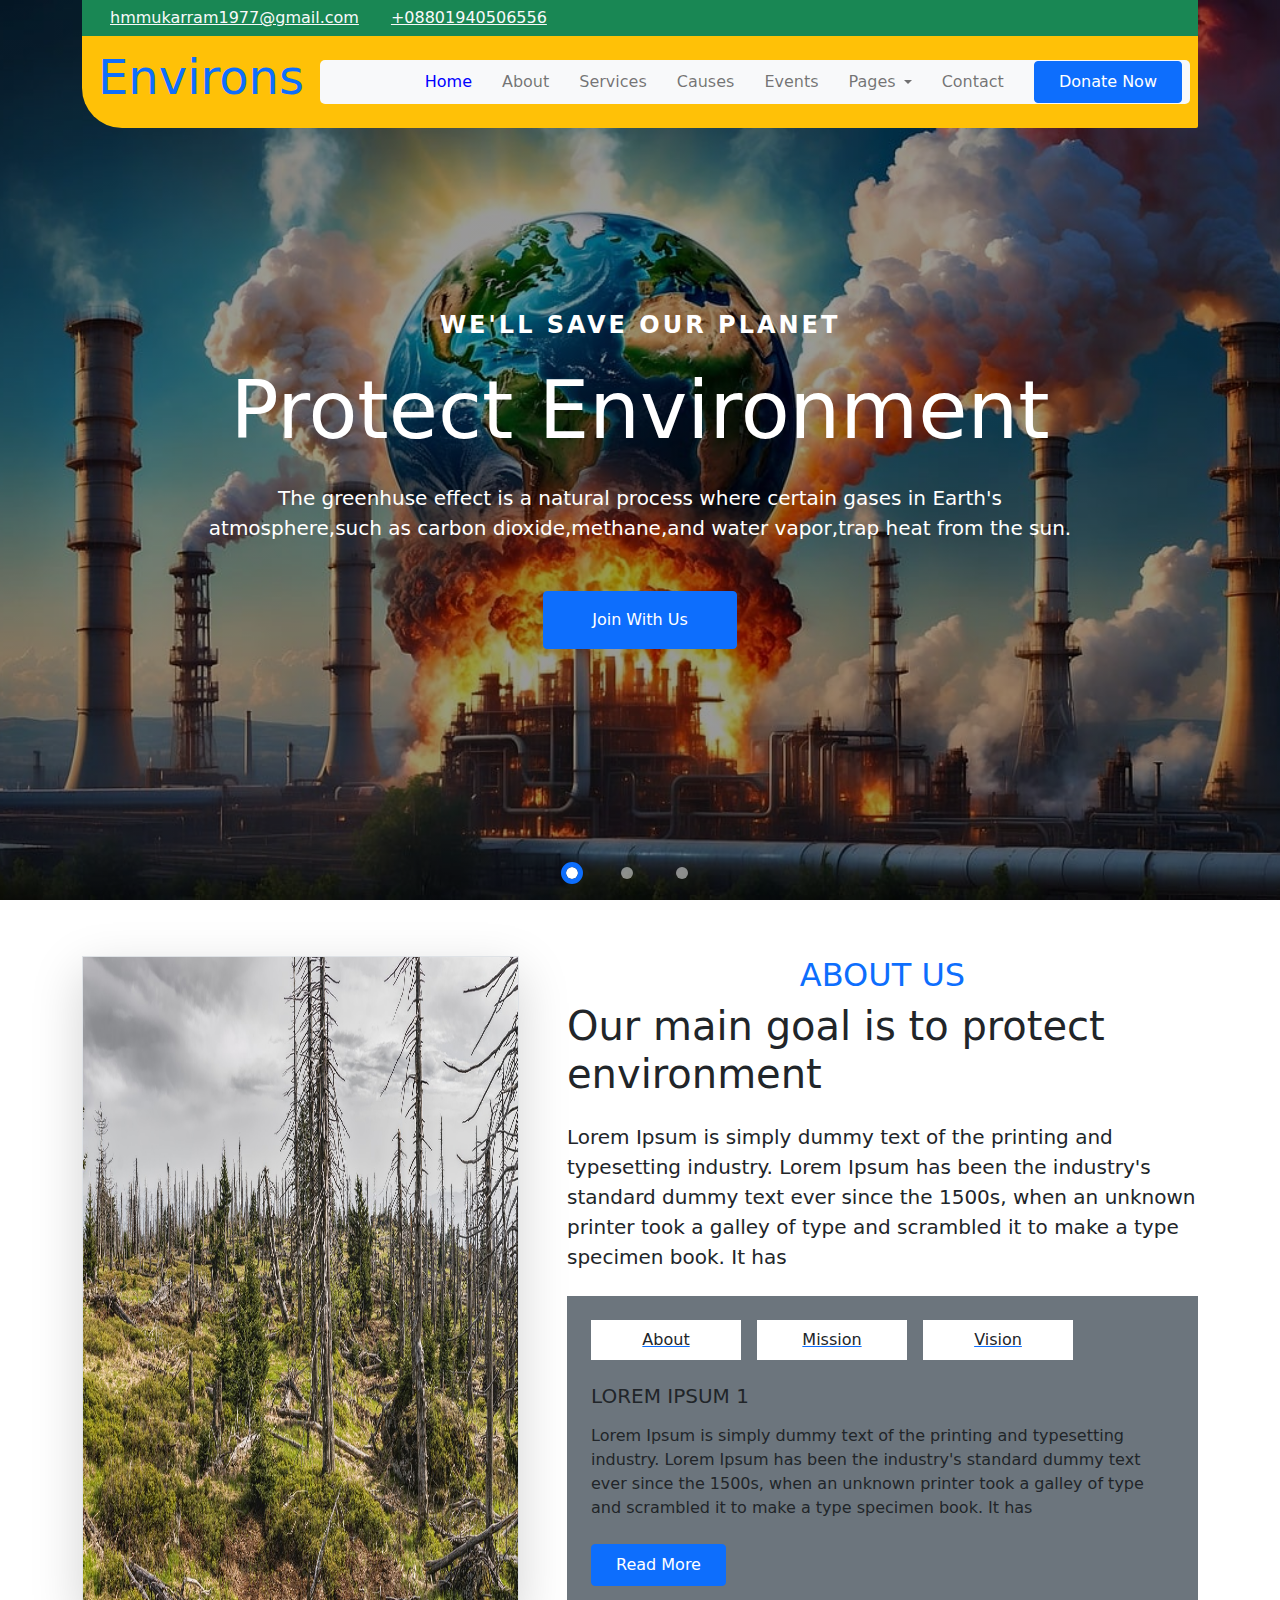
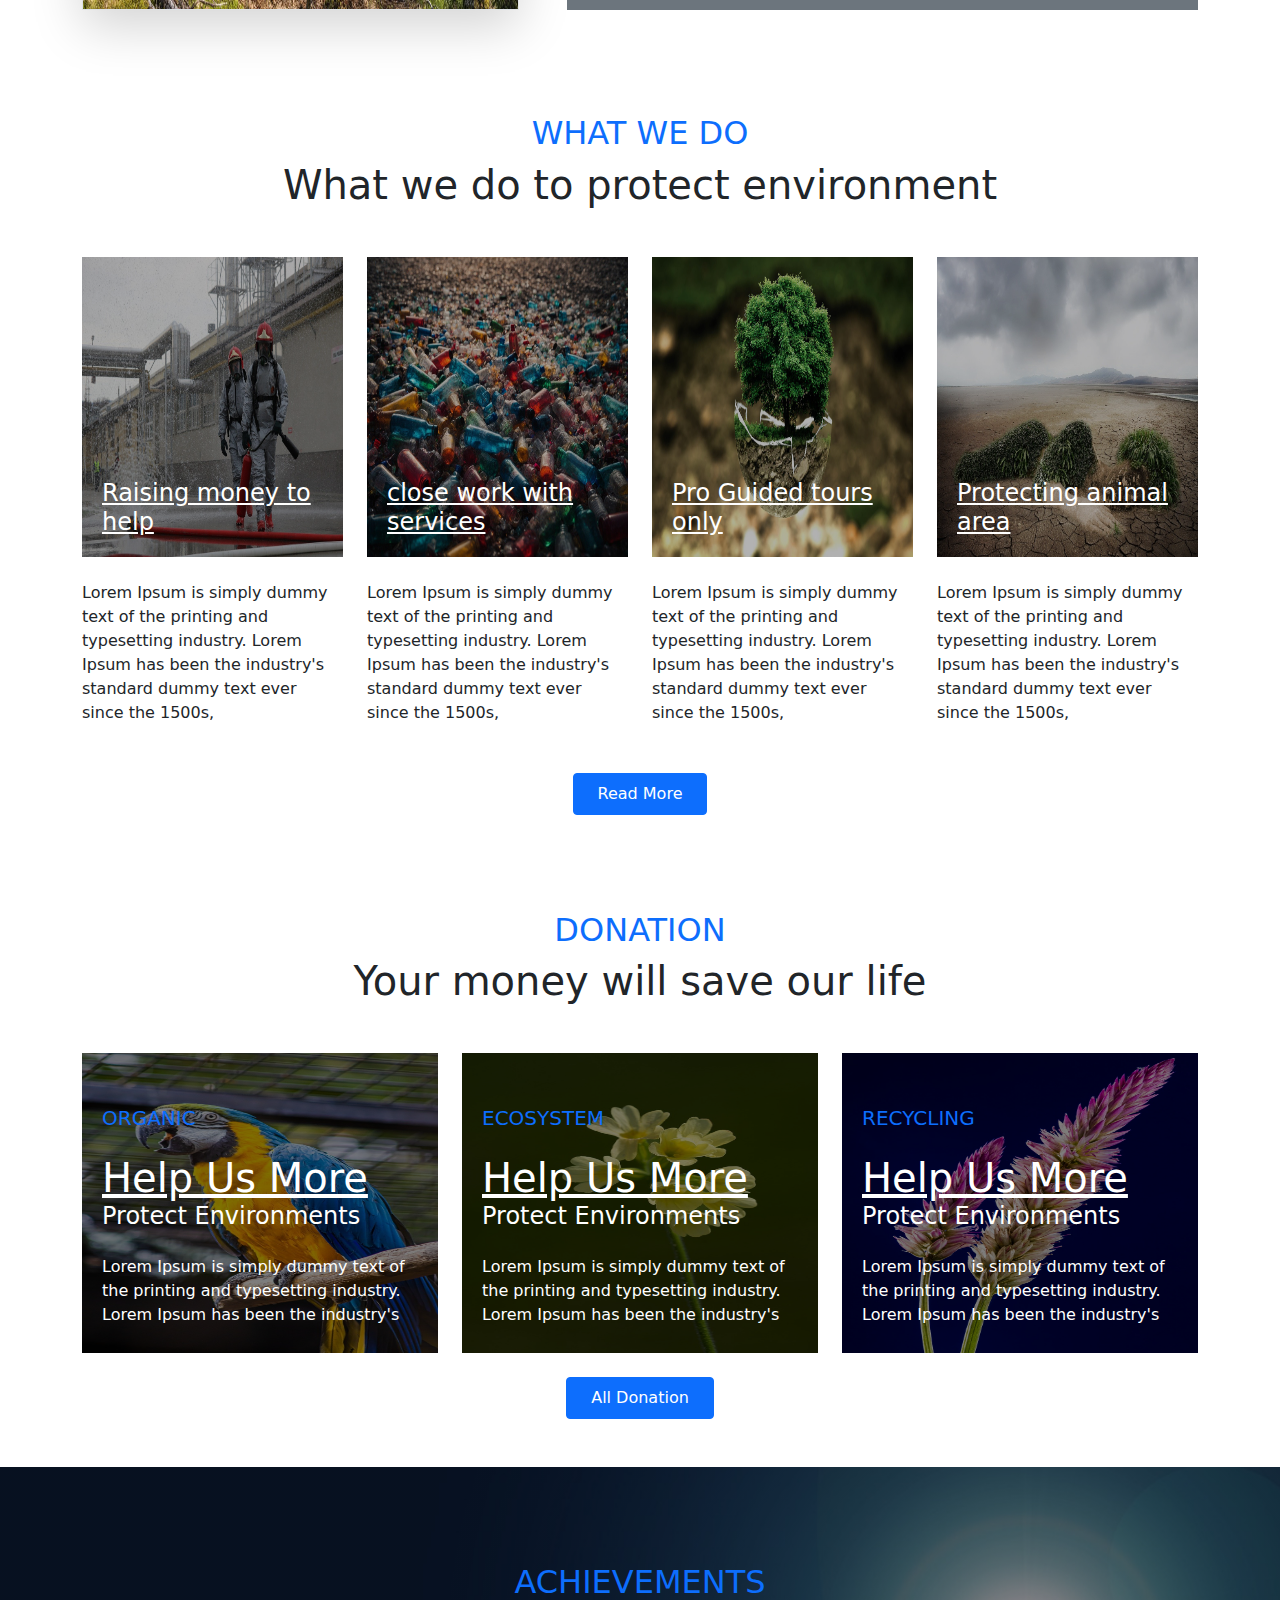
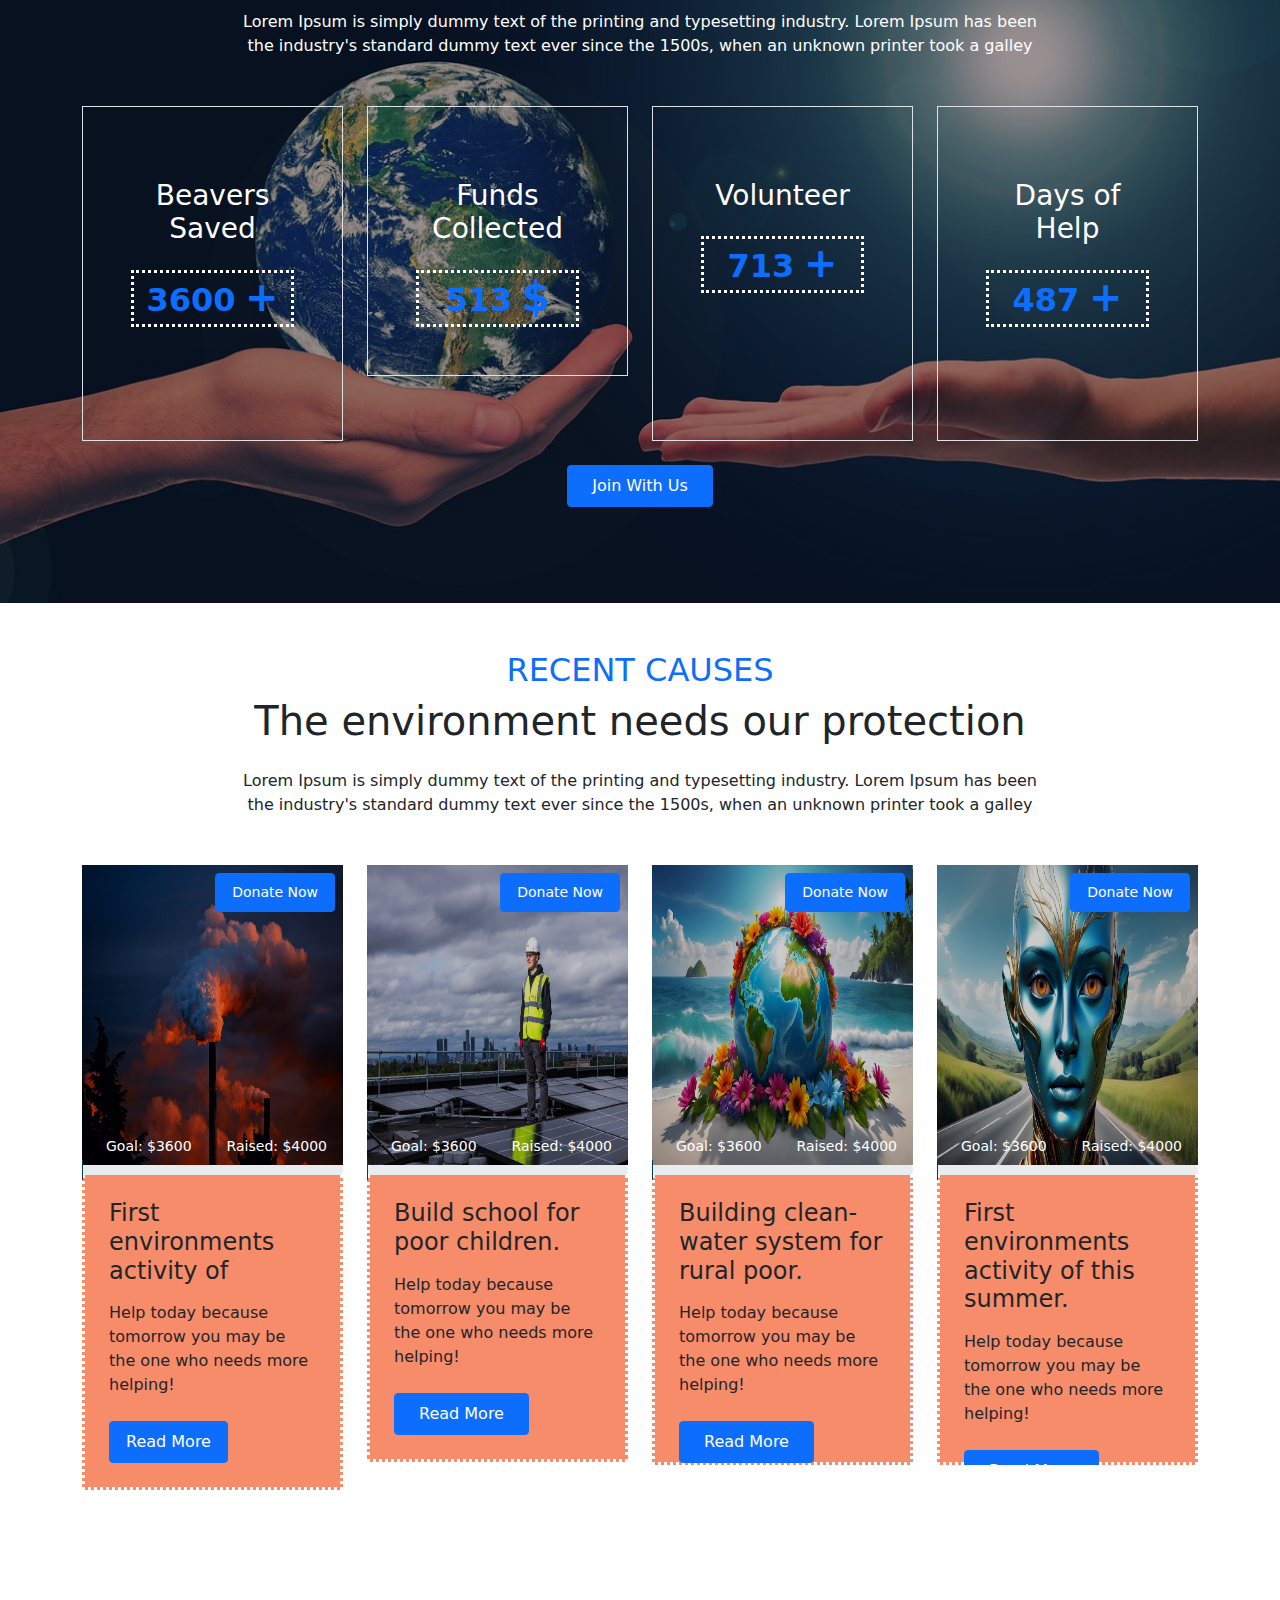
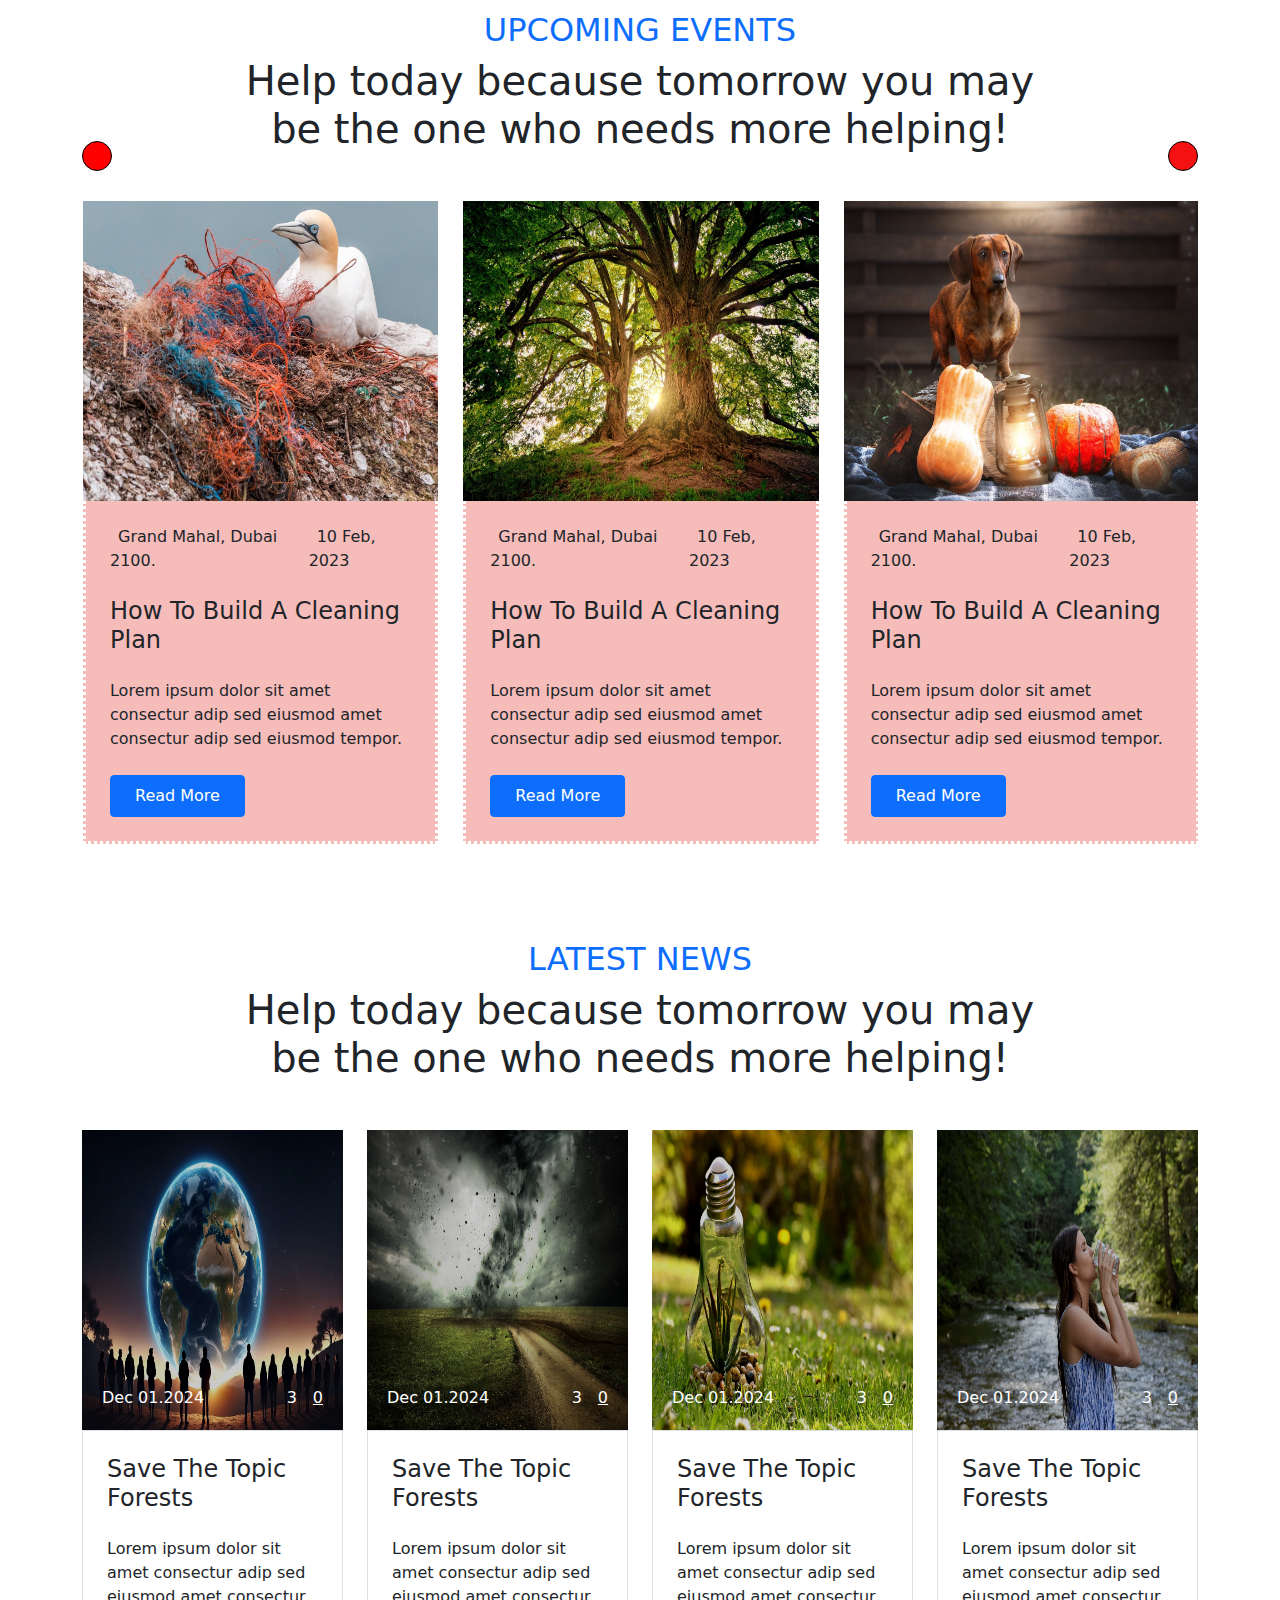
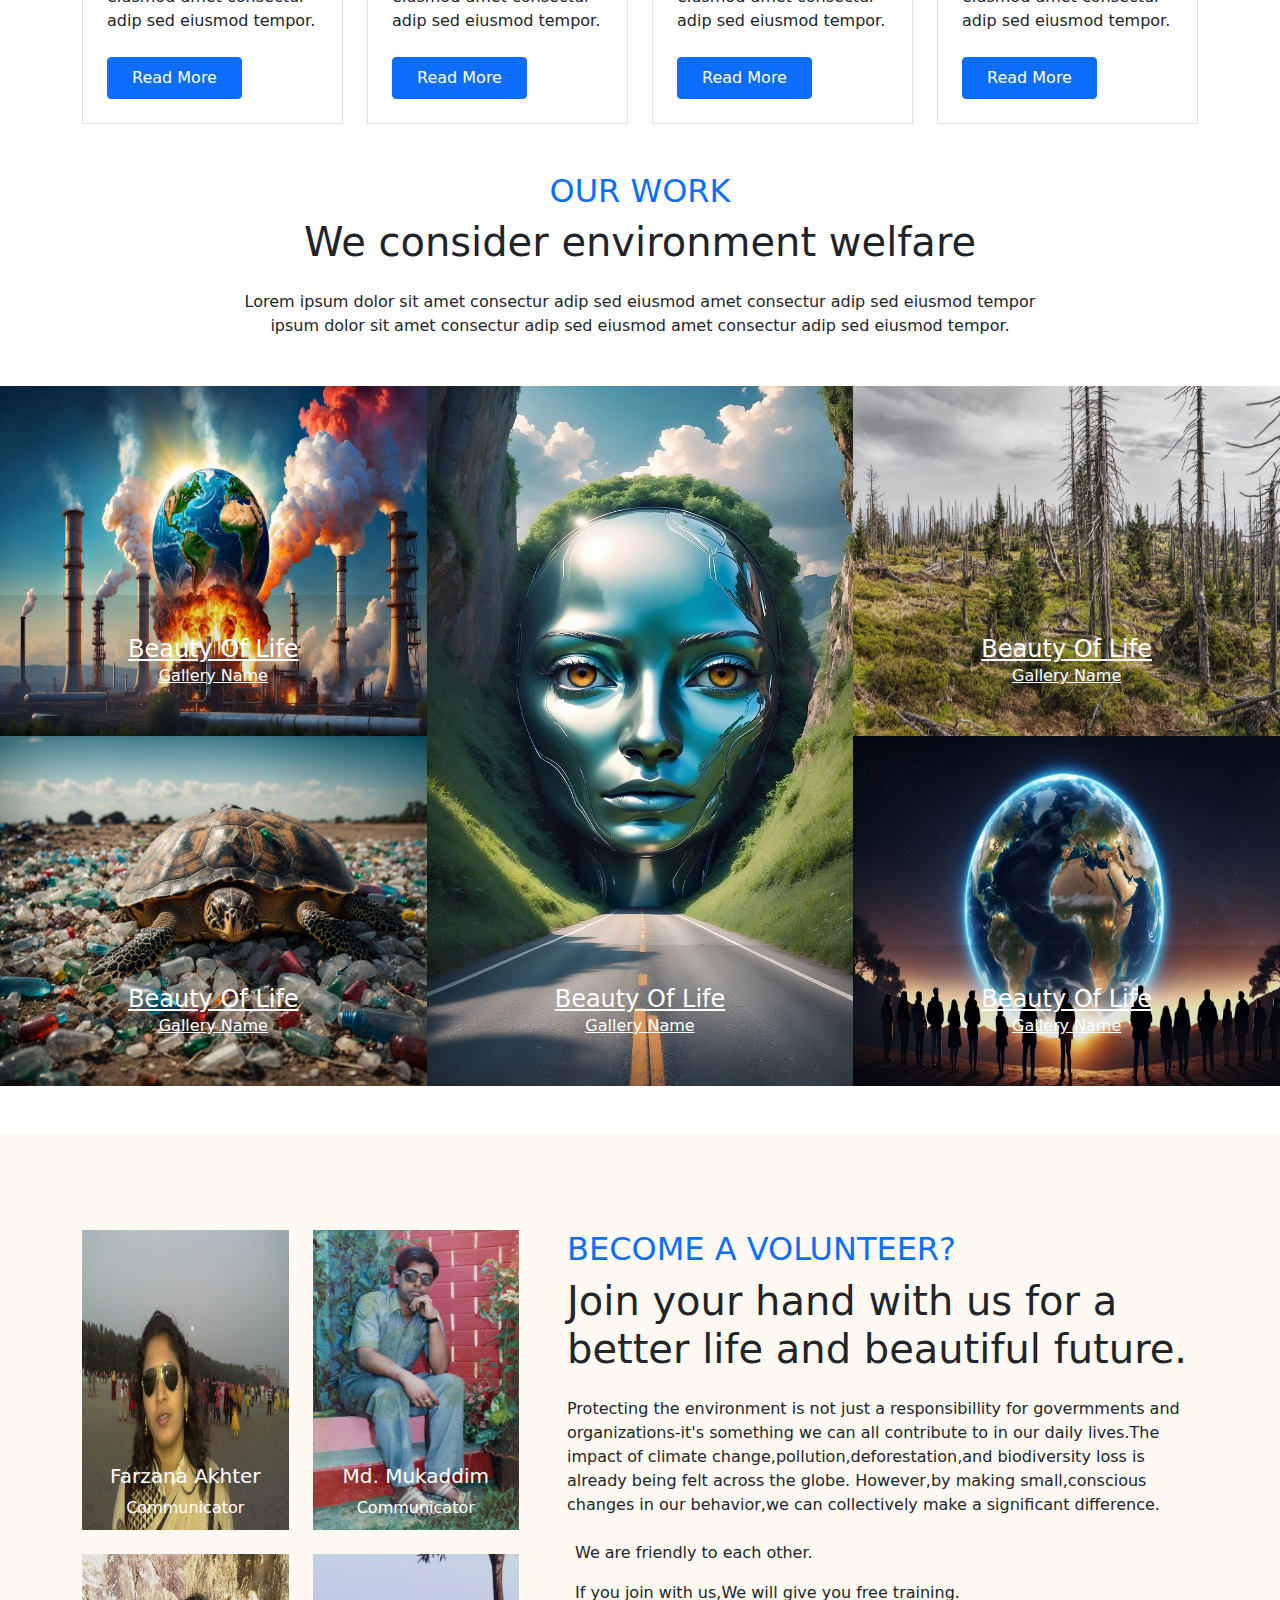
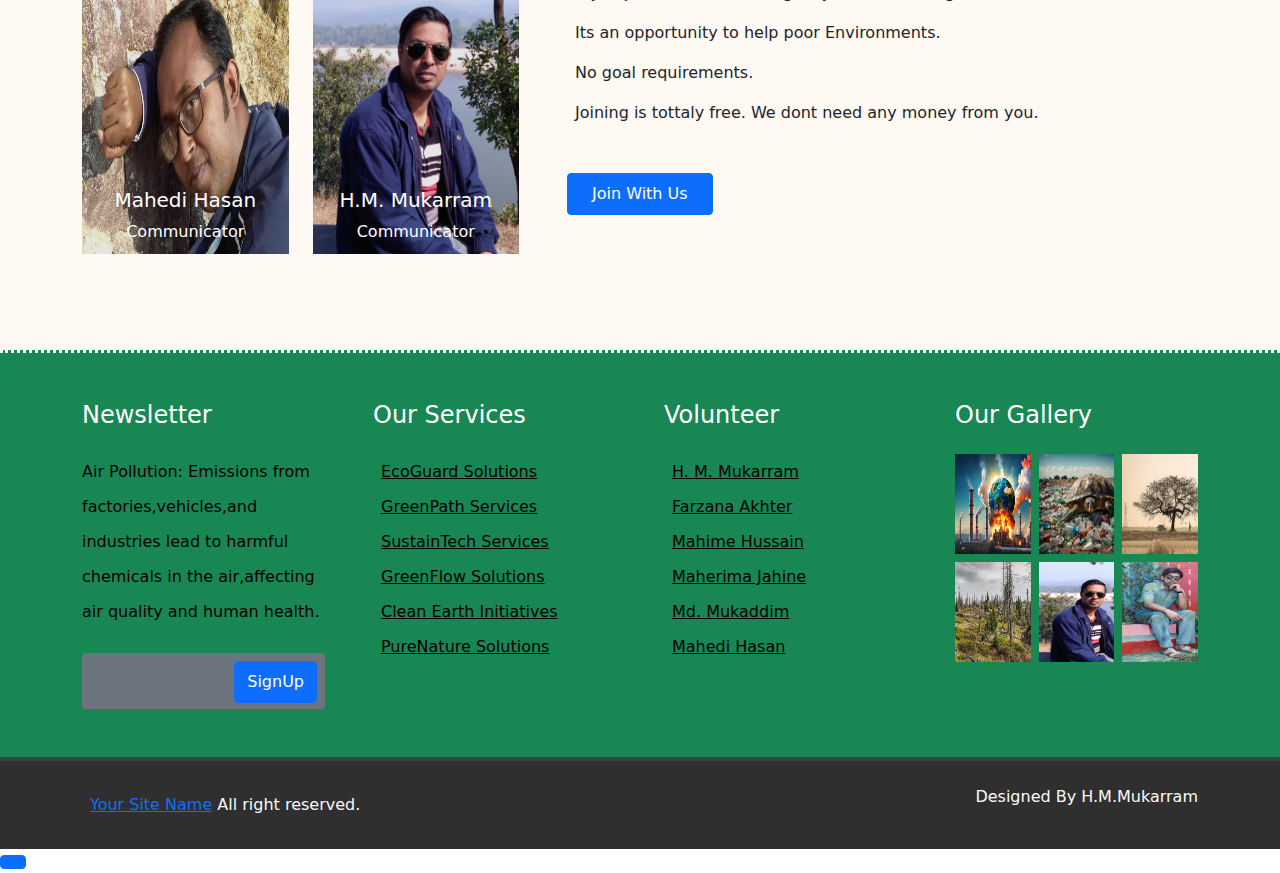
<file: index.html>
<!DOCTYPE html>
<html lang="en">
<head>
    <meta charset="UTF-8">
    <meta name="viewport" content="width=device-width, initial-scale=1.0">
    <title>Nature</title>
    <link href="https://fonts.googleapis.com/css2?family=Jost:wght@500;600&family=Roboto&display=swap" rel="stylesheet"> 

    <!-- Bootstrap link-->
    <link rel="stylesheet" href="css/bootstrap.min.css">
    <!--Main Css link -->
    <link rel="stylesheet" href="index.css">
    <!-- Font-awesome link -->
    <link rel="stylesheet" href="https://cdnjs.cloudflare.com/ajax/libs/font-awesome/6.6.0/css/all.min.css" integrity="sha512-Kc323vGBEqzTmouAECnVceyQqyqdsSiqLQISBL29aUW4U/M7pSPA/gEUZQqv1cwx4OnYxTxve5UMg5GT6L4JJg==" crossorigin="anonymous" referrerpolicy="no-referrer" />
    <!-- Libraries Stylesheet -->
    <link rel="stylesheet" href="plug/owlcarousel/assets/owl.carousel.min.css">
    <link rel="stylesheet" href="plug/lightbox/css/lightbox.min.css">
</head>
<body>
    <!-- Navbar Start Here-->
    <div class="container-fluid  fixed-top px-0">
        <div class="container">
            <div class="topbar bg-success">
                <div class="row align-items-center justify-content-center">
                    <div class="col-md-8">
                        <div class="topbar-info d-flex flex-wrap my-1">
                            <a href="#" class="text-light me-4"><i class="fas fa-envelope text-white me-2"></i>hmmukarram1977@gmail.com</a>
                            <a href="#" class="text-light"><i class="fas fa-phone-alt text-white me-2"></i>+08801940506556</a>
                        </div>
                    </div>
                    <div class="col-md-4">
                        <div class="topbar-icon d-flex align-items-center justify-content-end">
                            <a href="#" class="btn-square text-white me-2"><i class="fab fa-facebook-f"></i></a>
                            <a href="#" class="btn-square text-white me-2"><i class="fab fa-twitter"></i></a>
                            <a href="#" class="btn-square text-white me-2"><i class="fab fa-instagram"></i></a>
                            <a href="#" class="btn-square text-white me-2"><i class="fab fa-pinterest"></i></a>
                            <a href="#" class="btn-square text-white me-0"><i class="fab fa-linkedin-in"></i></a>
                        </div>
                    </div>
                </div>
            </div>
            <nav class="navbar navbar-light bg-warning navbar-expand-xl">
                <a href="index.html" class="navbar-brand ms-3">
                    <h1 class="text-primary display-5">Environs</h1>
                </a>
                <button class="navbar-toggler py-2 px-3 me-3" type="button" data-bs-toggle="collapse" data-bs-target="#navbarCollapse"
                    aria-controls="NavID" aria-expanded="false"
                    aria-label="toggle navigation">
                    <span class="fa fa-bars text-primary"></span>
                </button>
                <div class="collapse navbar-collapse bg-light me-2" id="navbarCollapse">
                    <div class="navbar-nav ms-auto">
                        <a href="index.html" class="nav-item nav-link active" aria-current="page" target="_blank" id="nav">Home</a>
                        <a href="about.html" target="_self"class="nav-item nav-link" id="nav">About</a>
                        <a href="service.html" target="_self" class="nav-item nav-link">Services</a>
                        <a href="causes.html" target="_self" class="nav-item nav-link">Causes</a>
                        <a href="events.html" target="_self" class="nav-item nav-link">Events</a>
                        <div class="nav-item dropdown" >
                            <a href="#" class="nav-link dropdown-toggle" data-bs-toggle="dropdown">Pages</a>
                            <div class="dropdown-menu m-0 bg-secondary rounded-0">
                                <a href="blog.html" target="_self" class="dropdown-item">Blog</a>
                                <a href="gallery.html" target="_self" class="dropdown-item">Gallery</a>
                                <a href="volunteer.html" target="_self" class="dropdown-item">Volunteers</a>
                                <a href="donation.html" target="_self" class="dropdown-item">Donation</a>
                                <a href="404.html" target="_self" class="dropdown-item">404 Error</a>
                            </div>
                        </div>
                        <a href="contact.html" target="_self"class="nav-item nav-link">Contact</a>
                    </div> 
                    <div class="d-flex align-items-center flex-nowrap pt-xl-0" style="margin-left: 15px;">
                        <a href="" class="btn-hover-bg btn btn-primary text-white py-2 px-4 me-2">Donate Now</a>
                    </div>
                </div>
            </nav>
        </div>
    </div>
    <!-- Navbar End Here-->
      <!-- Carousel Start -->
      <div class="container-fluid carousel-header vh-100 px-0">
        <div id="carouselId" class="carousel slide" data-bs-ride="carousel">
            <ol class="carousel-indicators">
                <li data-bs-target="#carouselId" data-bs-slide-to="0" class="active"></li>
                <li data-bs-target="#carouselId" data-bs-slide-to="1"></li>
                <li data-bs-target="#carouselId" data-bs-slide-to="2"></li>
            </ol>
            <div class="carousel-inner" role="listbox">
                <div class="carousel-item active">
                    <img src="pictures/p-1.jpg" class="img-fluid" alt="Image">
                    <div class="carousel-caption">
                        <div class="p-3" style="max-width: 900px;">
                            <h4 class="text-white text-uppercase fw-bold mb-4" style="letter-spacing: 3px;">WE'll Save Our Planet</h4>
                            <h1 class="display-1 text-capitalize text-white mb-4">Protect Environment</h1>
                            <p class="mb-5 fs-5"> The greenhuse effect is a natural process where certain gases in Earth's atmosphere,such as carbon dioxide,methane,and water vapor,trap heat from the sun.</p>
                            </p>
                            <div class="d-flex align-items-center justify-content-center">
                                <a class="btn-hover-bg btn btn-primary text-white py-3 px-5" href="#">Join With Us</a>
                            </div>
                        </div>
                    </div>
                </div>
                <div class="carousel-item">
                    <img src="pictures/p-2.jpg" class="img-fluid" alt="Image">
                    <div class="carousel-caption">
                        <div class="p-3" style="max-width: 900px;">
                            <h4 class="text-white text-uppercase fw-bold mb-4" style="letter-spacing: 3px;">WE'll Save Our Planet</h4>
                            <h1 class="display-1 text-capitalize text-white mb-4">Protect Environment</h1>
                            <p class="mb-5 fs-5"> The greenhuse effect is a natural process where certain gases in Earth's atmosphere,such as carbon dioxide,methane,and water vapor,trap heat from the sun.</p>
                        </p>
                            <div class="d-flex align-items-center justify-content-center">
                                <a class="btn-hover-bg btn btn-primary text-white py-3 px-5" href="#">Join With Us</a>
                            </div>
                        </div>
                    </div>
                </div>
                <div class="carousel-item">
                    <img src="pictures/p-3.jpg" class="img-fluid" alt="Image">
                    <div class="carousel-caption">
                        <div class="p-3" style="max-width: 900px;">
                            <h4 class="text-white text-uppercase fw-bold mb-4" style="letter-spacing: 3px;">WE'll Save Our Planet</h4>
                            <h1 class="display-1 text-capitalize text-white mb-4">Protect Environment</h1>
                            <p class="mb-5 fs-5">This process helps maintain the planet's temperature at a level suitable for life. However,human activeties,like burning fossil fuels and deforestation,have increased the concentration of these gases,leading to enhanced greenhouse effect and global warming,which contributes to climate change.Reducing emissions and protecting natural ecosystems are key strategies to mitigate these effects.</p>
                            <div class="d-flex align-items-center justify-content-center">
                                <a class="btn-hover-bg btn btn-primary text-white py-3 px-5" href="#">Join With Us</a>
                            </div>
                        </div>
                    </div>
                </div>
            </div>
            <button class="carousel-control-prev" type="button" data-bs-target="#carouselId" data-bs-slide="prev">
                <span class="carousel-control-prev-icon" aria-hidden="true"></span>
                <span class="visually-hidden">Previous</span>
            </button>
            <button class="carousel-control-next" type="button" data-bs-target="#carouselId" data-bs-slide="next">
                <span class="carousel-control-next-icon" aria-hidden="true"></span>
                <span class="visually-hidden">Next</span>
            </button>
        </div>
    </div>
    <!-- Carousel End -->


    

    <div class="container-fluid about  py-2">
        <div class="container py-5">
            <div class="row g-5">
                <div class="col-xl-5">
                    <div class="h-100">
                        <img src="pictures/p-4.jpg" class="img-fluid w-100 h-100 border border-rounded shadow-lg" alt="Image">
                    </div>
                </div>
                <div class="col-xl-7">
                    <h2 class="text-uppercase text-primary text-center">About Us</h2>
                    <h1 class="mb-4">Our main goal is to protect environment</h1>
                    <p class="fs-5 mb-4">Lorem Ipsum is simply dummy text of the printing and typesetting industry. Lorem Ipsum has been the industry's standard dummy text ever since the 1500s, when an unknown printer took a galley of type and scrambled it to make a type specimen book. It has</p>
                    <div class="tab-class bg-secondary p-4">
                        <ul class="nav d-flex mb-2">
                            <li class="nav-item mb-3">
                                <a class="d-flex py-2 text-center bg-white active" data-bs-toggle="pill" href="#tab-1">
                                    <span class="text-dark" style="width: 150px;">About</span>
                                </a>
                            </li>
                            <li class="nav-item mb-3">
                                <a class="d-flex py-2 mx-3 text-center bg-white" data-bs-toggle="pill" href="#tab-2">
                                    <span class="text-dark" style="width: 150px;">Mission</span>
                                </a>
                            </li>
                            <li class="nav-item mb-3">
                                <a class="d-flex py-2 text-center bg-white" data-bs-toggle="pill" href="#tab-3">
                                    <span class="text-dark" style="width: 150px;">Vision</span>
                                </a>
                            </li>
                        </ul>
                        <div class="tab-content">
                            <div id="tab-1" class="tab-pane fade show p-0 active">
                                <div class="row">
                                    <div class="col-12">
                                        <div class="d-flex">
                                            <div class="text-start my-auto">
                                                <h5 class="text-uppercase mb-3">Lorem Ipsum 1</h5>
                                                <p class="mb-4">Lorem Ipsum is simply dummy text of the printing and typesetting industry. Lorem Ipsum has been the industry's standard dummy text ever since the 1500s, when an unknown printer took a galley of type and scrambled it to make a type specimen book. It has
                                                </p>
                                                <div class="d-flex align-items-center justify-content-start">
                                                    <a class="btn-hover-bg btn btn-primary text-white py-2 px-4" href="#">Read More</a>
                                                </div>
                                            </div>
                                        </div>
                                    </div>
                                </div>
                            </div>
                            <div id="tab-2" class="tab-pane fade show p-0">
                                <div class="row">
                                    <div class="col-12">
                                        <div class="d-flex">
                                            <div class="text-start my-auto">
                                                <h5 class="text-uppercase mb-3">Lorem Ipsum 2</h5>
                                                <p class="mb-4">Lorem Ipsum is simply dummy text of the printing and typesetting industry. Lorem Ipsum has been the industry's standard dummy text ever since the 1500s, when an unknown printer took a galley of type and scrambled it to make a type specimen book. It has
                                                </p>
                                                <div class="d-flex align-items-center justify-content-start">
                                                    <a class="btn-hover-bg btn btn-primary text-white py-2 px-4" href="#">Read More</a>
                                                </div>
                                            </div>
                                        </div>
                                    </div>
                                </div>
                            </div>
                            <div id="tab-3" class="tab-pane fade show p-0">
                                <div class="row">
                                    <div class="col-12">
                                        <div class="d-flex">
                                            <div class="text-start my-auto">
                                                <h5 class="text-uppercase mb-3">Lorem Ipsum 3</h5>
                                                <p class="mb-4">Lorem Ipsum is simply dummy text of the printing and typesetting industry. Lorem Ipsum has been the industry's standard dummy text ever since the 1500s, when an unknown printer took a galley of type and scrambled it to make a type specimen book. It has
                                                </p>
                                                <div class="d-flex align-items-center justify-content-start">
                                                    <a class="btn-hover-bg btn btn-primary text-white py-2 px-4" href="#">Read More</a>
                                                </div>
                                            </div>
                                        </div>
                                    </div>
                                </div>
                            </div>
                        </div>
                    </div>
                </div>
            </div>
        </div>
    </div>
    <!--About End Here-->
    <!--Service Start Here-->
    
    <div class="container-fluid service">
        <div class="container py-5">
            <div class="text-center mx-auto pb-5">
                <h2 class="text-uppercase text-primary">What we do</h2>
                <h1 class="mb-0">What we do to protect environment</h1>
            </div>
            <div class="row g-4">
                <div class="col-md-6 col-lg-6 col-xl-3">
                    <div class="service-item">
                        <img src="pictures/we do-1.jpg" alt="Image" class="img-fluid">
                        <div class="service-link">
                            <a href="#" class="h4 mb-0">Raising money to help</a>
                        </div>
                    </div>
                    <p class="my-4">Lorem Ipsum is simply dummy text of the printing and typesetting industry. Lorem Ipsum has been the industry's standard dummy text ever since the 1500s,
                    </p>
                </div>
                <div class="col-md-6 col-lg-6 col-xl-3">
                    <div class="service-item">
                        <img src="pictures/we do-2.jpg" alt="Image" class="img-fluid">
                        <div class="service-link">
                            <a href="#" class="h4 mb-0"> close work with services</a>
                        </div>
                    </div>
                    <p class="my-4">Lorem Ipsum is simply dummy text of the printing and typesetting industry. Lorem Ipsum has been the industry's standard dummy text ever since the 1500s,
                    </p>
                </div>
                <div class="col-md-6 col-lg-6 col-xl-3">
                    <div class="service-item">
                        <img src="pictures/we do-3.jpg" alt="Image" class="img-fluid">
                        <div class="service-link">
                            <a href="#" class="h4 mb-0">Pro Guided tours only</a>
                        </div>
                    </div>
                    <p class="my-4">Lorem Ipsum is simply dummy text of the printing and typesetting industry. Lorem Ipsum has been the industry's standard dummy text ever since the 1500s,
                    </p>
                </div>
                <div class="col-md-6 col-lg-6 col-xl-3">
                    <div class="service-item">
                        <img src="pictures/we do-4.jpg" alt="Image" class="img-fluid">
                        <div class="service-link">
                            <a href="#" class="h4 mb-0">Protecting animal area</a>
                        </div>
                    </div>
                    <p class="my-4">Lorem Ipsum is simply dummy text of the printing and typesetting industry. Lorem Ipsum has been the industry's standard dummy text ever since the 1500s,
                    </p>
                </div>
                <div class="col-12">
                    <div class="d-flex align-items-center justify-content-center">
                        <a class="btn-hover-bg btn btn-primary text-white py-2 px-4" href="#">Read More</a>
                    </div>
                </div>
            </div>
        </div>
    </div>
    <!-- Services End -->

    <!-- Donation Start -->
    <div class="container-fluid donation">
        <div class="container py-5">
            <div class="text-center mx-auto pb-5" style="max-width: 800px;">
                <h2 class="text-uppercase text-primary">Donation</h>
                <h1 class="mb-0">Your money will save our life</h1>
            </div>
            <div class="row g-4">
                <div class="col-lg-4">
                    <div class="donation-item">
                        <img src="pictures/d-2 (1).jpg" class="img-fluid" alt="Image">
                        <div class="donation-content d-flex flex-column">
                            <h5 class="text-uppercase text-primary mb-4">Organic</h5>
                            <a href="#" class="btn-hover-color display-6 text-white">Help Us More</a>
                            <h4 class="text-white mb-4">Protect Environments</h4>
                            <p class="text-white mb-4">Lorem Ipsum is simply dummy text of the printing and typesetting industry. Lorem Ipsum has been the industry's</p>
                            <div class="donation-btn d-flex align-items-center justify-content-start">
                                <a class="btn-hover-bg btn btn-primary text-white py-2 px-4" href="#">Donate !</a>
                            </div>
                        </div>
                    </div>
                </div>
                <div class="col-lg-4">
                    <div class="donation-item">
                        <img src="pictures/d-2 (2).jpg" class="img-fluid" alt="Image">
                        <div class="donation-content d-flex flex-column">
                            <h5 class="text-uppercase text-primary mb-4">Ecosystem</h5>
                            <a href="#" class="btn-hover-color display-6 text-white">Help Us More</a>
                            <h4 class="text-white mb-4">Protect Environments</h4>
                            <p class="text-white mb-4">Lorem Ipsum is simply dummy text of the printing and typesetting industry. Lorem Ipsum has been the industry's</p>
                            <div class="donation-btn d-flex align-items-center justify-content-start">
                                <a class="btn-hover-bg btn btn-primary text-white py-2 px-4" href="#">Donate !</a>
                            </div>
                        </div>
                    </div>
                </div>
                <div class="col-lg-4">
                    <div class="donation-item">
                        <img src="pictures/d-2 (3).jpg" class="img-fluid" alt="Image">
                        <div class="donation-content d-flex flex-column">
                            <h5 class="text-uppercase text-primary mb-4">Recycling</h5>
                            <a href="#" class="btn-hover-color display-6 text-white">Help Us More</a>
                            <h4 class="text-white mb-4">Protect Environments</h4>
                            <p class="text-white mb-4">Lorem Ipsum is simply dummy text of the printing and typesetting industry. Lorem Ipsum has been the industry's</p>
                            <div class="donation-btn d-flex align-items-center justify-content-start">
                                <a class="btn-hover-bg btn btn-primary text-white py-2 px-4" href="#">Donate !</a>
                            </div>
                        </div>
                    </div>
                </div>
                <div class="col-12">
                    <div class="d-flex align-items-center justify-content-center">
                        <a class="btn-hover-bg btn btn-primary text-white py-2 px-4" href="#">All Donation</a>
                    </div>
                </div>
            </div>
        </div>
    </div>
    <!-- Donation End -->

    <!-- Counter Start -->
    <div class="container-fluid counter py-5" style="background: linear-gradient(rgba(0, 0, 0, .4), rgba(0, 0, 0, 0.4)), url(pictures/h-4.jpg) center center; background-size: cover;">
        <div class="container py-5">
            <div class="text-center mx-auto pb-5" style="max-width: 800px;">
                <h2 class="text-uppercase text-primary">Achievements</h2>
                <p class="text-white mb-0">Lorem Ipsum is simply dummy text of the printing and typesetting industry. Lorem Ipsum has been the industry's standard dummy text ever since the 1500s, when an unknown printer took a galley
                </p>
            </div>
            <div class="row g-4">
                <div class="col-md-6 col-lg-6 col-xl-3">
                    <div class="counter-item text-center border p-5" style="height: 335px;">
                        <i class="fas fa-thumbs-up fa-4x text-white"></i>
                        <h3 class="text-white my-4">Beavers Saved</h3>
                        <div class="counter-counting">
                            <span class="text-primary fs-2 fw-bold" data-toggle="counter-up">3600</span>
                            <span class="h1 fw-bold text-primary">+</span>
                        </div>
                    </div>
                </div>
                <div class="col-md-6 col-lg-6 col-xl-3">
                    <div class="counter-item text-center border p-5">
                        <i class="fas fa-file-invoice-dollar fa-4x text-white"></i>
                        <h3 class="text-white my-4">Funds Collected</h3>
                        <div class="counter-counting text-center border-white w-100" style="border-style: dotted; font-size: 30px;">
                            <span class="text-primary fs-2 fw-bold" data-toggle="counter-up">513</span>
                            <span class="h1 fw-bold text-primary">$</span>
                        </div>
                    </div>
                </div>
                <div class="col-md-6 col-lg-6 col-xl-3">
                    <div class="counter-item text-center border p-5" style="height: 335px;">
                        <i class="fas fa-user fa-4x text-white"></i>
                        <h3 class="text-white my-4">Volunteer</h3>
                        <div class="counter-counting text-center border-white w-100" style="border-style: dotted; font-size: 30px;">
                            <span class="text-primary fs-2 fw-bold" data-toggle="counter-up">713</span>
                            <span class="h1 fw-bold text-primary">+</span>
                        </div>
                    </div>
                </div>
                <div class="col-md-6 col-lg-6 col-xl-3">
                    <div class="counter-item text-center border p-5" style="height: 335px;">
                        <i class="fas fa-heart fa-4x text-white"></i>
                        <h3 class="text-white my-4">Days of Help</h3>
                        <div class="counter-counting text-center border-white w-100" style="border-style: dotted; font-size: 30px;">
                            <span class="text-primary fs-2 fw-bold" data-toggle="counter-up">487</span>
                            <span class="h1 fw-bold text-primary">+</span>
                        </div>
                    </div>
                </div>
                <div class="col-12">
                    <div class="d-flex align-items-center justify-content-center">
                        <a class="btn-hover-bg btn btn-primary text-white py-2 px-4" href="#">Join With Us</a>
                    </div>
                </div>
            </div>
        </div>
    </div>
    <!-- Counter End -->

    <!-- Causes Start -->
    <div class="container-fluid causes">
        <div class="container py-5">
            <div class="text-center mx-auto pb-5" style="max-width: 800px;">
                <h2 class="text-uppercase text-primary">Recent Causes</h>
                <h1 class="mb-4">The environment needs our protection</h1>
                <p class="mb-0">Lorem Ipsum is simply dummy text of the printing and typesetting industry. Lorem Ipsum has been the industry's standard dummy text ever since the 1500s, when an unknown printer took a galley
                </p>
            </div>
            <div class="row g-4">
                <div class="col-lg-6 col-xl-3" style="height: 650px;">
                    <div class="causes-item">
                        <div class="causes-img">
                            <img src="pictures/f-1.jpg" class="img-fluid" alt="Image">
                            <div class="causes-link pb-2 px-3">
                                <small class="text-white"><i class="fas fa-chart-bar text-primary me-2"></i>Goal: $3600</small>
                                <small class="text-white"><i class="fa fa-thumbs-up text-primary me-2"></i>Raised: $4000</small>
                            </div>
                            <div class="causes-dination p-2">
                                <a class="btn-hover-bg btn btn-primary text-white py-2 px-3" href="#">Donate Now</a>
                            </div>
                        </div>
                        <div class="progress">
                            <div class="progress-bar" role="progressbar" aria-valuenow="65" aria-valuemin="0" aria-valuemax="100">
                                <span>65%</span>
                            </div>
                        </div>
                        <div class="causes-content p-4">
                            <h4 class="mb-3">First environments activity of</h4>
                            <p class="mb-4">Help today because tomorrow you may be the one who needs more helping!</p>
                            <a class="btn-hover-bg btn btn-primary text-white py-2 px-3" href="#">Read More</a>
                        </div>
                    </div>
                </div>
                <div class="col-lg-6 col-xl-3">
                    <div class="causes-item">
                        <div class="causes-img">
                            <img src="pictures/f-2.jpg" class="img-fluid" alt="Image">
                            <div class="causes-link pb-2 px-3">
                                <small class="text-white"><i class="fas fa-chart-bar text-primary me-2"></i>Goal: $3600</small>
                                <small class="text-white"><i class="fa fa-thumbs-up text-primary me-2"></i>Raised: $4000</small>
                            </div>
                            <div class="causes-dination p-2">
                                <a class="btn-hover-bg btn btn-primary text-white py-2 px-3" href="#">Donate Now</a>
                            </div>
                        </div>
                        <div class="progress">
                            <div class="progress-bar" role="progressbar" aria-valuenow="75" aria-valuemin="0" aria-valuemax="100">
                                <span>75%</span>
                            </div>
                        </div>
                        <div class="causes-content p-4">
                            <h4 class="mb-3">Build school for poor children.</h4>
                            <p class="mb-4">Help today because tomorrow you may be the one who needs more helping!</p>
                            <a class="btn-hover-bg btn btn-primary text-white py-2 px-4" href="#">Read More</a>
                        </div>
                    </div>
                </div>
                <div class="col-lg-6 col-xl-3">
                    <div class="causes-item">
                        <div class="causes-img">
                            <img src="pictures/f-3.jpg" class="img-fluid"  alt="Image">
                            <div class="causes-link pb-2 px-3">
                                <small class="text-white"><i class="fas fa-chart-bar text-primary me-2"></i>Goal: $3600</small>
                                <small class="text-white"><i class="fa fa-thumbs-up text-primary me-2"></i>Raised: $4000</small>
                            </div>
                            <div class="causes-dination p-2">
                                <a class="btn-hover-bg btn btn-primary text-white py-2 px-3" href="#">Donate Now</a>
                            </div>
                        </div>
                        <div class="progress">
                            <div class="progress-bar" role="progressbar" aria-valuenow="85" aria-valuemin="0" aria-valuemax="100">
                                <span>85%</span>
                            </div>
                        </div>
                        <div class="causes-content p-4" style="height: 290px;">
                            <h4 class="mb-3">Building clean-water system for rural poor.</h4>
                            <p class="mb-4">Help today because tomorrow you may be the one who needs more helping!</p>
                            <a class="btn-hover-bg btn btn-primary text-white py-2 px-4" href="#">Read More</a>
                        </div>
                    </div>
                </div>
                <div class="col-lg-6 col-xl-3">
                    <div class="causes-item">
                        <div class="causes-img">
                            <img src="pictures/f-4.jpg" class="img-fluid"  alt="Image">
                            <div class="causes-link pb-2 px-3">
                                <small class="text-white"><i class="fas fa-chart-bar text-primary me-2"></i>Goal: $3600</small>
                                <small class="text-white"><i class="fa fa-thumbs-up text-primary me-2"></i>Raised: $4000</small>
                            </div>
                            <div class="causes-dination p-2">
                                <a class="btn-hover-bg btn btn-primary text-white py-2 px-3" href="#">Donate Now</a>
                            </div>
                        </div>
                        <div class="progress">
                            <div class="progress-bar" role="progressbar" aria-valuenow="95" aria-valuemin="0" aria-valuemax="100">
                                <span>95%</span>
                            </div>
                        </div>
                        <div class="causes-content p-4" style="height: 290px;">
                            <h4 class="mb-3">First environments activity of this summer.</h4>
                            <p class="mb-4">Help today because tomorrow you may be the one who needs more helping!</p>
                            <a class="btn-hover-bg btn btn-primary text-white py-2 px-4" href="#">Read More</a>
                        </div>
                    </div>
                </div>
            </div>
        </div>
    </div>
    <!-- Causes End -->
     <!-- Events Start -->
     <div class="container-fluid event">
        <div class="container py-5">
            <div class="text-center mx-auto mb-5" style="max-width: 800px;">
                <h2 class="text-uppercase text-primary">Upcoming Events</h2>
                <h1 class="mb-0">Help today because tomorrow you may be the one who needs more helping!</h1>
            </div>
            <div class="event-carousel owl-carousel">
                <div class="event-item">
                    <img src="pictures/h-1.jpg" class="img-fluid" alt="Image" >
                    <div class="event-content p-4">
                        <div class="d-flex justify-content-between mb-4">
                            <span class="text-body"><i class="fas fa-map-marker-alt me-2"></i>Grand Mahal, Dubai 2100.</span>
                            <span class="text-body"><i class="fas fa-calendar-alt me-2"></i>10 Feb, 2023</span>
                        </div>
                        <h4 class="mb-4">How To Build A Cleaning Plan</h4>
                        <p class="mb-4">Lorem ipsum dolor sit amet consectur adip sed eiusmod amet consectur adip sed eiusmod tempor.</p>
                        <a class="btn-hover-bg btn btn-primary text-white py-2 px-4" href="#">Read More</a>
                    </div>
                </div>
                <div class="event-item">
                    <img src="pictures/h-2.jpg" class="img-fluid" alt="Image">
                    <div class="event-content p-4">
                        <div class="d-flex justify-content-between mb-4">
                            <span class="text-body"><i class="fas fa-map-marker-alt me-2"></i>Grand Mahal, Dubai 2100.</span>
                            <span class="text-body"><i class="fas fa-calendar-alt me-2"></i>10 Feb, 2023</span>
                        </div>
                        <h4 class="mb-4">How To Build A Cleaning Plan</h4>
                        <p class="mb-4">Lorem ipsum dolor sit amet consectur adip sed eiusmod amet consectur adip sed eiusmod tempor.</p>
                        <a class="btn-hover-bg btn btn-primary text-white py-2 px-4" href="#">Read More</a>
                    </div>
                </div>
                <div class="event-item">
                    <img src="pictures/h-3.jpg" class="img-fluid" alt="Image" >
                    <div class="event-content p-4">
                        <div class="d-flex justify-content-between mb-4">
                            <span class="text-body"><i class="fas fa-map-marker-alt me-2"></i>Grand Mahal, Dubai 2100.</span>
                            <span class="text-body"><i class="fas fa-calendar-alt me-2"></i>10 Feb, 2023</span>
                        </div>
                        <h4 class="mb-4">How To Build A Cleaning Plan</h4>
                        <p class="mb-4">Lorem ipsum dolor sit amet consectur adip sed eiusmod amet consectur adip sed eiusmod tempor.</p>
                        <a class="btn-hover-bg btn btn-primary text-white py-2 px-4" href="#">Read More</a>
                    </div>
                </div>
                <div class="event-item">
                    <img src="pictures/h-4.jpg" class="img-fluid" alt="Image" >
                    <div class="event-content p-4">
                        <div class="d-flex justify-content-between mb-4">
                            <span class="text-body"><i class="fas fa-map-marker-alt me-2"></i>Grand Mahal, Dubai 2100.</span>
                            <span class="text-body"><i class="fas fa-calendar-alt me-2"></i>10 Feb, 2023</span>
                        </div>
                        <h4 class="mb-4">How To Build A Cleaning Plan</h4>
                        <p class="mb-4">Lorem ipsum dolor sit amet consectur adip sed eiusmod amet consectur adip sed eiusmod tempor.</p>
                        <a class="btn-hover-bg btn btn-primary text-white py-2 px-4" href="#">Read More</a>
                    </div>
                </div>
            </div>
        </div>
    </div>
    <!-- Events End -->

    <!-- Blog Start -->
    <div class="container-fluid  blog">
        <div class="container py-5">
            <div class="text-center mx-auto pb-5" style="max-width: 800px;">
                <h2 class="text-uppercase text-primary">Latest News</h2>
                <h1 class="mb-0">Help today because tomorrow you may be the one who needs more helping!
                </h1>
            </div>
            <div class="row g-4">
                <div class="col-lg-6 col-xl-3">
                    <div class="blog-item">
                        <div class="blog-img">
                            <img src="pictures/n-1 (1).jpg" class="img-fluid" alt="" >
                            <div class="blog-info">
                                <span><i class="fa fa-clock"></i> Dec 01.2024</span>
                                <div class="d-flex">
                                    <span class="me-3"> 3 <i class="fa fa-heart"></i></span>
                                    <a href="#" class="text-white">0 <i class="fa fa-comment"></i></a>
                                </div>
                            </div>
                            <div class="search-icon">
                                <a href="pictures/n-1 (1).jpg" data-lightbox="Blog-1" class="my-auto"><i class="fas fa-search-plus btn-primary text-white p-3"></i></a>
                            </div>
                        </div>
                        <div class="text-dark border p-4 ">
                            <h4 class="mb-4">Save The Topic Forests</h4>
                            <p class="mb-4">Lorem ipsum dolor sit amet consectur adip sed eiusmod amet consectur adip sed eiusmod tempor.</p>
                            <a class="btn-hover-bg btn btn-primary text-white py-2 px-4" href="#">Read More</a>
                        </div>
                    </div>
                </div>
                <div class="col-lg-6 col-xl-3">
                    <div class="blog-item">
                        <div class="blog-img">
                            <img src="pictures/n-1 (2).jpg" class="img-fluid w-100" alt="">
                            <div class="blog-info">
                                <span><i class="fa fa-clock"></i> Dec 01.2024</span>
                                <div class="d-flex">
                                    <span class="me-3"> 3 <i class="fa fa-heart"></i></span>
                                    <a href="#" class="text-white">0 <i class="fa fa-comment"></i></a>
                                </div>
                            </div>
                            <div class="search-icon">
                                <a href="pictures/n-1 (2).jpg" data-lightbox="Blog-2" class="my-auto"><i class="fas fa-search-plus btn-primary text-white p-3"></i></a>
                            </div>
                        </div>
                        <div class="text-dark border p-4 ">
                            <h4 class="mb-4">Save The Topic Forests</h4>
                            <p class="mb-4">Lorem ipsum dolor sit amet consectur adip sed eiusmod amet consectur adip sed eiusmod tempor.</p>
                            <a class="btn-hover-bg btn btn-primary text-white py-2 px-4" href="#">Read More</a>
                        </div>
                    </div>
                </div>
                <div class="col-lg-6 col-xl-3">
                    <div class="blog-item">
                        <div class="blog-img">
                            <img src="pictures/n-1 (3).jpg" class="img-fluid w-100" alt="">
                            <div class="blog-info">
                                <span><i class="fa fa-clock"></i> Dec 01.2024</span>
                                <div class="d-flex">
                                    <span class="me-3"> 3 <i class="fa fa-heart"></i></span>
                                    <a href="#" class="text-white">0 <i class="fa fa-comment"></i></a>
                                </div>
                            </div>
                            <div class="search-icon">
                                <a href="pictures/n-1 (3).jpg" data-lightbox="Blog-3" class="my-auto"><i class="fas fa-search-plus btn-primary text-white p-3"></i></a>
                            </div>
                        </div>
                        <div class="text-dark border p-4 ">
                            <h4 class="mb-4">Save The Topic Forests</h4>
                            <p class="mb-4">Lorem ipsum dolor sit amet consectur adip sed eiusmod amet consectur adip sed eiusmod tempor.</p>
                            <a class="btn-hover-bg btn btn-primary text-white py-2 px-4" href="#">Read More</a>
                        </div>
                    </div>
                </div>
                <div class="col-lg-6 col-xl-3">
                    <div class="blog-item">
                        <div class="blog-img">
                            <img src="pictures/n-1 (4).jpg" class="img-fluid w-100" alt="">
                            <div class="blog-info">
                                <span><i class="fa fa-clock"></i> Dec 01.2024</span>
                                <div class="d-flex">
                                    <span class="me-3"> 3 <i class="fa fa-heart"></i></span>
                                    <a href="#" class="text-white">0 <i class="fa fa-comment"></i></a>
                                </div>
                            </div>
                            <div class="search-icon">
                                <a href="pictures/n-1 (4).jpg" data-lightbox="Blog-4" class="my-auto"><i class="fas fa-search-plus btn-primary text-white p-3"></i></a>
                            </div>
                        </div>
                        <div class="text-dark border p-4 ">
                            <h4 class="mb-4">Save The Topic Forests</h4>
                            <p class="mb-4">Lorem ipsum dolor sit amet consectur adip sed eiusmod amet consectur adip sed eiusmod tempor.</p>
                            <a class="btn-hover-bg btn btn-primary text-white py-2 px-4" href="#">Read More</a>
                        </div>
                    </div>
                </div>
            </div>
        </div>
    </div>
    <!-- Blog End -->

     <!-- Gallery Start -->
     <div class="container-fluid gallery px-0">
        <div class="text-center mx-auto pb-5" style="max-width: 800px;">
            <h2 class="text-uppercase text-primary">Our work</h2>
            <h1 class="mb-4">We consider environment welfare</h1>
            <p class="mb-0">Lorem ipsum dolor sit amet consectur adip sed eiusmod amet consectur adip sed eiusmod tempor ipsum dolor sit amet consectur adip sed eiusmod amet consectur adip sed eiusmod tempor.</p>
        </div>
        <div class="row g-0">
            <div class="col-lg-4">
                <div class="gallery-item">
                    <img src="pictures/p-1.jpg" style="width: 450px; height: 350px;" alt="">
                    <div class="search-icon">
                        <a href="img/gallery-2.jpg" data-lightbox="gallery-2" class="my-auto"><i class="fas fa-search-plus btn-hover-color bg-white text-primary p-3"></i></a>
                    </div>
                    <div class="gallery-content">
                        <div class="gallery-inner pb-5">
                            <a href="#" class="h4 text-white">Beauty Of Life</a>
                            <a href="#" class="text-white"><p class="mb-0">Gallery Name</p></a>
                        </div>
                    </div>
                </div>
                <div class="gallery-item">
                    <img src="pictures/p-2.jpg" style="width: 450px; height: 350px;" alt="">
                    <div class="search-icon">
                        <a href="img/gallery-3.jpg" data-lightbox="gallery-3" class="my-auto"><i class="fas fa-search-plus btn-hover-color bg-white text-primary p-3"></i></a>
                    </div>
                    <div class="gallery-content">
                        <div class="gallery-inner pb-5">
                            <a href="#" class="h4 text-white">Beauty Of Life</a>
                            <a href="#" class="text-white"><p class="mb-0">Gallery Name</p></a>
                        </div>
                    </div>
                </div>
            </div>
            <div class="col-lg-4">
                <div class="gallery-item">
                    <img src="pictures/o-1.jpg" style="width: 450px; height: 700px;" alt="">
                    <div class="search-icon">
                        <a href="pictures/o-1.jpg" data-lightbox="gallery-1" class="my-auto"><i class="fas fa-search-plus btn-hover-color bg-white text-primary p-3"></i></a>
                    </div>
                    <div class="gallery-content">
                        <div class="gallery-inner pb-5">
                            <a href="#" class="h4 text-white">Beauty Of Life</a>
                            <a href="#" class="text-white"><p class="mb-0">Gallery Name</p></a>
                        </div>
                    </div>
                </div>
            </div>
            <div class="col-lg-4">
                <div class="gallery-item">
                    <img src="pictures/p-4.jpg" style="width: 450px; height: 350px;" alt="">
                    <div class="search-icon">
                        <a href="img/gallery-4.jpg" data-lightbox="gallery-4" class="my-auto"><i class="fas fa-search-plus btn-hover-color bg-white text-primary p-3"></i></a>
                    </div>
                    <div class="gallery-content">
                        <div class="gallery-inner pb-5">
                            <a href="#" class="h4 text-white">Beauty Of Life</a>
                            <a href="#" class="text-white"><p class="mb-0">Gallery Name</p></a>
                        </div>
                    </div>
                </div>
                <div class="gallery-item">
                    <img src="pictures/n-1 (1).jpg" style="width: 450px; height: 350px;" alt="">
                    <div class="search-icon">
                        <a href="pictures/n-1 (1).jpg" data-lightbox="gallery-5" class="my-auto"><i class="fas fa-search-plus btn-hover-color bg-white text-primary p-3"></i></a>
                    </div>
                    <div class="gallery-content">
                        <div class="gallery-inner pb-5">
                            <a href="#" class="h4 text-white">Beauty Of Life</a>
                            <a href="#" class="text-white"><p class="mb-0">Gallery Name</p></a>
                        </div>
                    </div>
                </div>
            </div>
        </div>
    </div>
    <!-- Gallery End -->

    <!-- Volunteers Start -->
    <div class="container-fluid volunteer py-5 mt-5">
        <div class="container py-5">
            <div class="row g-5">
                <div class="col-lg-5">
                    <div class="row g-4">
                        <div class="col-lg-6">
                            <div class="volunteer-img">
                                <img src="pictures/review-1.jpg" class="img-fluid" alt="Image">
                                <div class="volunteer-title">
                                    <h5 class="mb-2 text-white">Farzana Akhter</h5>
                                    <p class="mb-0 text-white">Communicator</p>
                                </div>
                            </div>
                        </div>
                        <div class="col-lg-6">
                            <div class="volunteer-img">
                                <img src="pictures/review-2.JPG" class="img-fluid"  alt="Image">
                                <div class="volunteer-title">
                                    <h5 class="mb-2 text-white">Md. Mukaddim</h5>
                                    <p class="mb-0 text-white">Communicator</p>
                                </div>
                            </div>
                        </div>
                        <div class="col-lg-6">
                            <div class="volunteer-img">
                                <img src="pictures/review-3.jpg" class="img-fluid" alt="Image">
                                <div class="volunteer-title">
                                    <h5 class="mb-2 text-white">Mahedi Hasan</h5>
                                    <p class="mb-0 text-white">Communicator</p>
                                </div>
                            </div>
                        </div>
                        <div class="col-lg-6">
                            <div class="volunteer-img">
                                <img src="pictures/side.jpg" class="img-fluid " alt="Image" >
                                <div class="volunteer-title">
                                    <h5 class="mb-2 text-white">H.M. Mukarram</h5>
                                    <p class="mb-0 text-white">Communicator</p>
                                </div>
                            </div>
                        </div>
                    </div>
                </div>
                <div class="col-lg-7">
                    <h2 class="text-uppercase text-primary">Become a Volunteer?</h2>
                    <h1 class="mb-4">Join your hand with us for a better life and beautiful future.</h1>
                    <p class="mb-4">Protecting the environment is not just a responsibillity for govermments and organizations-it's something we can all contribute to in our daily lives.The impact of climate change,pollution,deforestation,and biodiversity loss is already being felt across the globe. However,by making small,conscious changes in our behavior,we can collectively make a significant difference. </p>
                    <p class="text-dark"><i class=" fa fa-check text-primary me-2"></i> We are friendly to each other.</p>
                    <p class="text-dark"><i class=" fa fa-check text-primary me-2"></i> If you join with us,We will give you free training.</p>
                    <p class="text-dark"><i class=" fa fa-check text-primary me-2"></i> Its an opportunity to help poor Environments.</p>
                    <p class="text-dark"><i class=" fa fa-check text-primary me-2"></i> No goal requirements.</p>
                    <p class="text-dark mb-5"><i class=" fa fa-check text-primary me-2"></i> Joining is tottaly free. We dont need any money from you.</p>
                    <a class="btn-hover-bg btn btn-primary text-white py-2 px-4" href="#">Join With Us</a>
                </div>
            </div>
        </div>
    </div>
    <!-- Volunteers End -->
     <!-- Footer Start -->
     <div class="container-fluid footer bg-success text-body py-0">
        <div class="container py-5">
            <div class="row g-5">
                <div class="col-md-6 col-lg-6 col-xl-3">
                    <div class="footer-item">
                        <h4 class="mb-4 text-white">Newsletter</h4>
                        <p class="mb-4">Air Pollution: Emissions from factories,vehicles,and industries lead to harmful chemicals in the air,affecting air quality and human health.</p>
                        <div class="position-relative mx-auto">
                            <input class="form-control border-0 bg-secondary w-100 py-3 ps-4 pe-5" type="text" placeholder="Enter your email">
                            <button type="button" class="btn-hover-bg btn btn-primary position-absolute top-0 end-0 py-2 mt-2 me-2">SignUp</button>
                        </div>
                    </div>
                </div>
                <div class="col-md-6 col-lg-6 col-xl-3">
                    <div class="footer-item d-flex flex-column">
                        <h4 class="mb-4 text-white">Our Services</h4>
                        <a href=""><i class="fas fa-angle-right me-2"></i> EcoGuard Solutions</a>
                        <a href=""><i class="fas fa-angle-right me-2"></i> GreenPath Services</a>
                        <a href=""><i class="fas fa-angle-right me-2"></i> SustainTech Services</a>
                        <a href=""><i class="fas fa-angle-right me-2"></i> GreenFlow Solutions</a>
                        <a href=""><i class="fas fa-angle-right me-2"></i> Clean Earth Initiatives</a>
                        <a href=""><i class="fas fa-angle-right me-2"></i> PureNature Solutions</a>
                    </div>
                </div>
                <div class="col-md-6 col-lg-6 col-xl-3">
                    <div class="footer-item d-flex flex-column">
                        <h4 class="mb-4 text-white">Volunteer</h4>
                        <a href=""><i class="fas fa-angle-right me-2"></i>H. M. Mukarram</a>
                        <a href=""><i class="fas fa-angle-right me-2"></i>Farzana Akhter</a>
                        <a href=""><i class="fas fa-angle-right me-2"></i>Mahime Hussain</a>
                        <a href=""><i class="fas fa-angle-right me-2"></i>Maherima Jahine</a>
                        <a href=""><i class="fas fa-angle-right me-2"></i> Md. Mukaddim</a>
                        <a href=""><i class="fas fa-angle-right me-2"></i> Mahedi Hasan</a>
                    </div>
                </div>
                <div class="col-md-6 col-lg-6 col-xl-3">
                    <div class="footer-item">
                        <h4 class="mb-4 text-white">Our Gallery</h4>
                        <div class="row g-2">
                            <div class="col-4">
                                <div class="footer-gallery">
                                    <img src="pictures/p-1.jpg" class="img-fluids" alt="">
                                    <div class="footer-search-icon">
                                        <a href="pictures/p-1.jpg" data-lightbox="footerGallery-1" class="my-auto"><i class="fas fa-search-plus text-white"></i></a>
                                    </div>
                                </div>
                           </div>
                           <div class="col-4">
                                <div class="footer-gallery">
                                    <img src="pictures/p-2.jpg" class="img-fluids" alt="" >
                                    <div class="footer-search-icon">
                                        <a href="pictures/p-2.jpg" data-lightbox="footerGallery-2" class="my-auto"><i class="fas fa-search-plus text-white"></i></a>
                                    </div>
                                </div>
                           </div>
                            <div class="col-4">
                                <div class="footer-gallery">
                                    <img src="pictures/p-3.jpg" class="img-fluids" alt="" >
                                    <div class="footer-search-icon">
                                        <a href="pictures/p-3.jpg" data-lightbox="footerGallery-3" class="my-auto"><i class="fas fa-search-plus text-white"></i></a>
                                    </div>
                                </div>
                           </div>
                            <div class="col-4">
                                <div class="footer-gallery">
                                    <img src="pictures/p-4.jpg" class="img-fluids" alt="" >
                                    <div class="footer-search-icon">
                                        <a href="pictures/p-4.jpg" data-lightbox="footerGallery-4" class="my-auto"><i class="fas fa-search-plus text-white"></i></a>
                                    </div>
                                </div>
                           </div>
                            <div class="col-4">
                                <div class="footer-gallery">
                                    <img src="pictures/side.jpg" class="img-fluids" alt="" >
                                    <div class="footer-search-icon">
                                        <a href="pictures/side.jpg" data-lightbox="footerGallery-5" class="my-auto"><i class="fas fa-search-plus text-white"></i></a>
                                    </div>
                                </div>
                           </div>
                           <div class="col-4">
                                <div class="footer-gallery">
                                    <img src="pictures/review-2.JPG" class="img-fluids" alt="" >
                                    <div class="footer-search-icon">
                                        <a href="pictures/review-2.JPG" data-lightbox="footerGallery-6" class="my-auto"><i class="fas fa-search-plus text-white"></i></a>
                                    </div>
                                </div> 
                            </div>
                        </div>
                    </div>
                </div>
            </div>
        </div>
    </div>
    <!-- Footer End -->


    <!-- Copyright Start -->
    <div class="container-fluid copyright py-4">
        <div class="container">
            <div class="row g-4 align-items-center">
                <div class="col-md-4 text-center text-md-start mb-md-0">
                    <span class="text-light"><a href="#"><i class="fas fa-copyright text-light me-2"></i>Your Site Name</a> All right reserved.</span>
                </div>
                <div class="col-md-4 text-center">
                    <div class="d-flex align-items-center justify-content-center">
                        <a href="#" class="btn-hover-color btn-square text-white me-4 fs-3"><i class="fab fa-facebook-f"></i></a>
                        <a href="#" class="btn-hover-color btn-square text-white me-4 fs-3"><i class="fab fa-twitter"></i></a>
                        <a href="#" class="btn-hover-color btn-square text-white me-4 fs-3"><i class="fab fa-instagram"></i></a>
                        <a href="#" class="btn-hover-color btn-square text-white me-4 fs-3"><i class="fab fa-pinterest"></i></a>
                        <a href="#" class="btn-hover-color btn-square text-white me-0 fs-3"><i class="fab fa-linkedin-in"></i></a>
                    </div>
                </div>
                <div class="col-md-4 text-center text-md-end">
                    <P class="text-light">Designed By H.M.Mukarram</P>  
                </div>
            </div>
        </div>
    </div>
    <!-- Copyright End -->


    <!-- Back to Top Button-->
    <a href="#" class="btn btn-primary btn-md-square back-to-top"><i class="fa fa-arrow-up"></i></a>   









    


    <script src="https://ajax.googleapis.com/ajax/libs/jquery/3.6.4/jquery.min.js"></script>
    <script src="plug/counterup/counterup.min.js"></script>
    <script src="plug/easing/easing.min.js"></script>
    <script src="plug/waypoints/waypoints.min.js"></script>
    <script src="plug/owlcarousel/owl.carousel.min.js"></script>
    <script src="js/bootstrap.bundle.min.js"></script>
    <script src="index.js"></script>
</body>
</html>
</file>
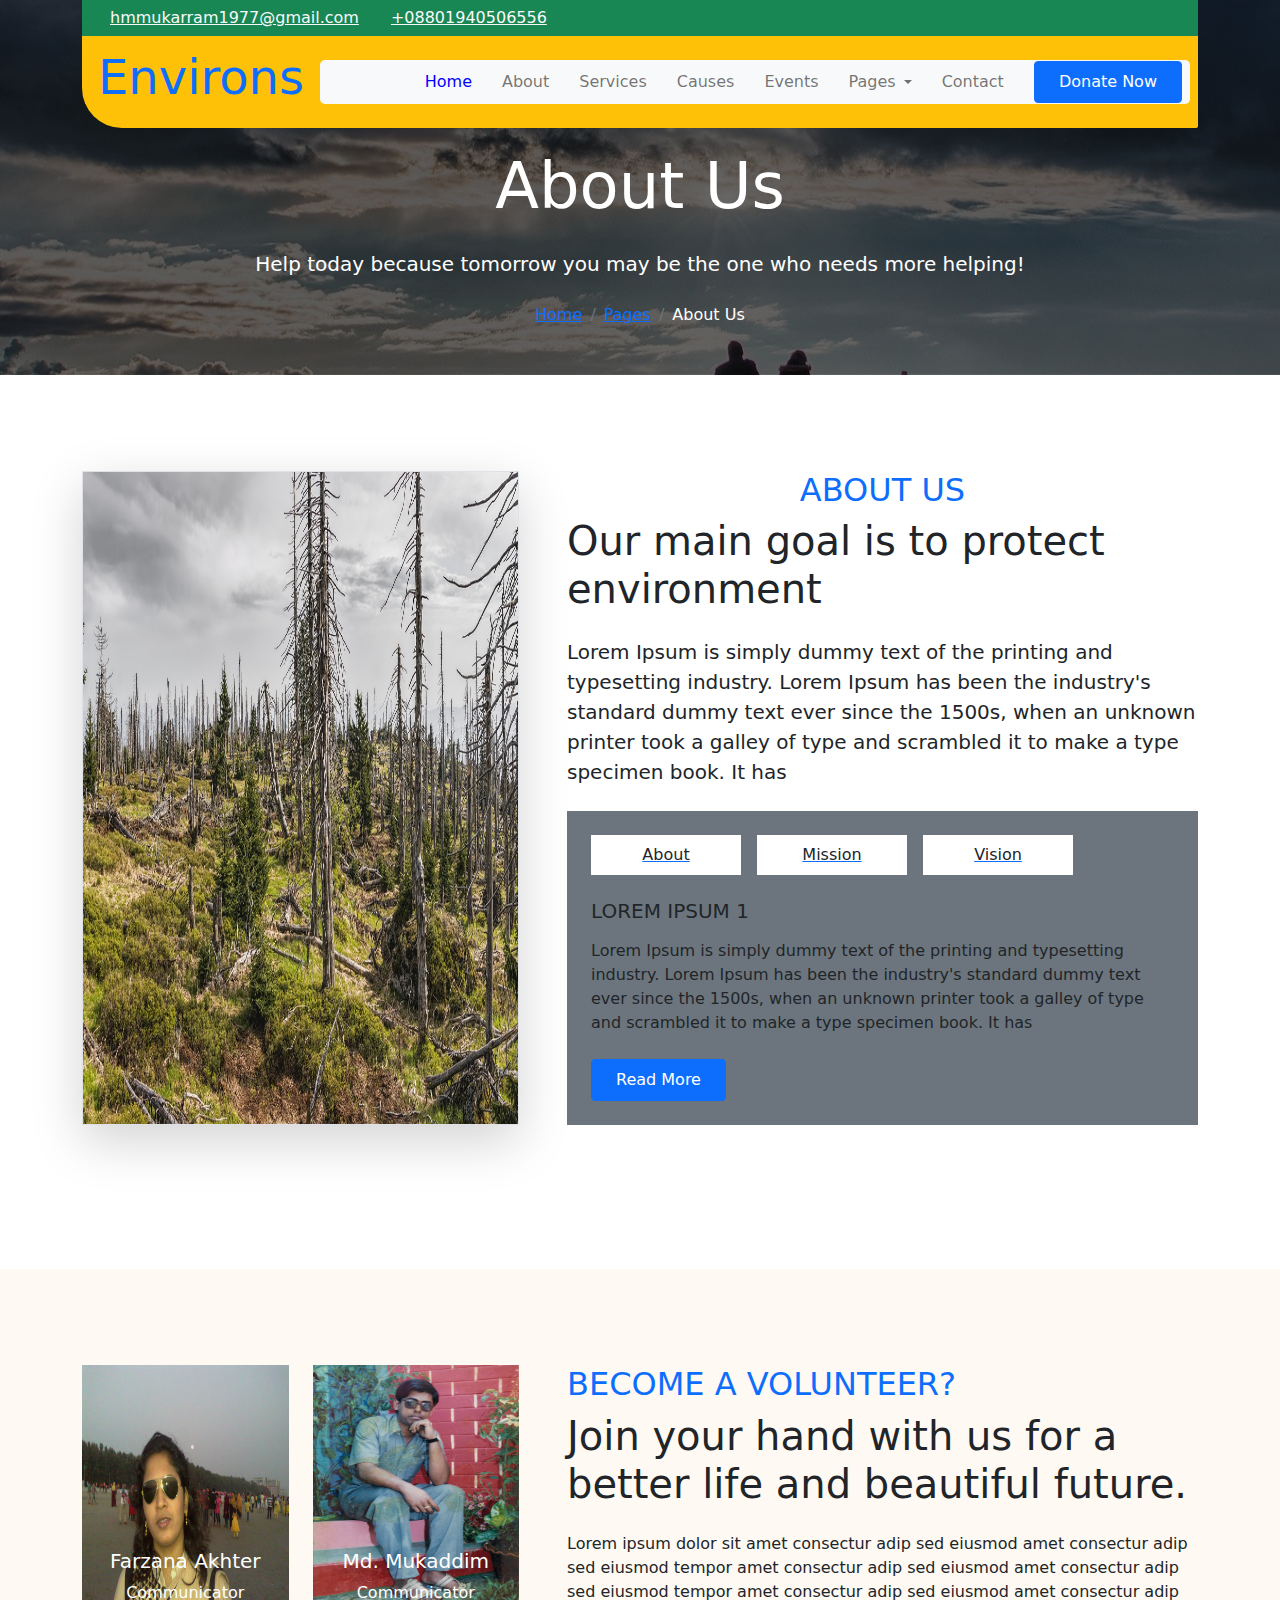
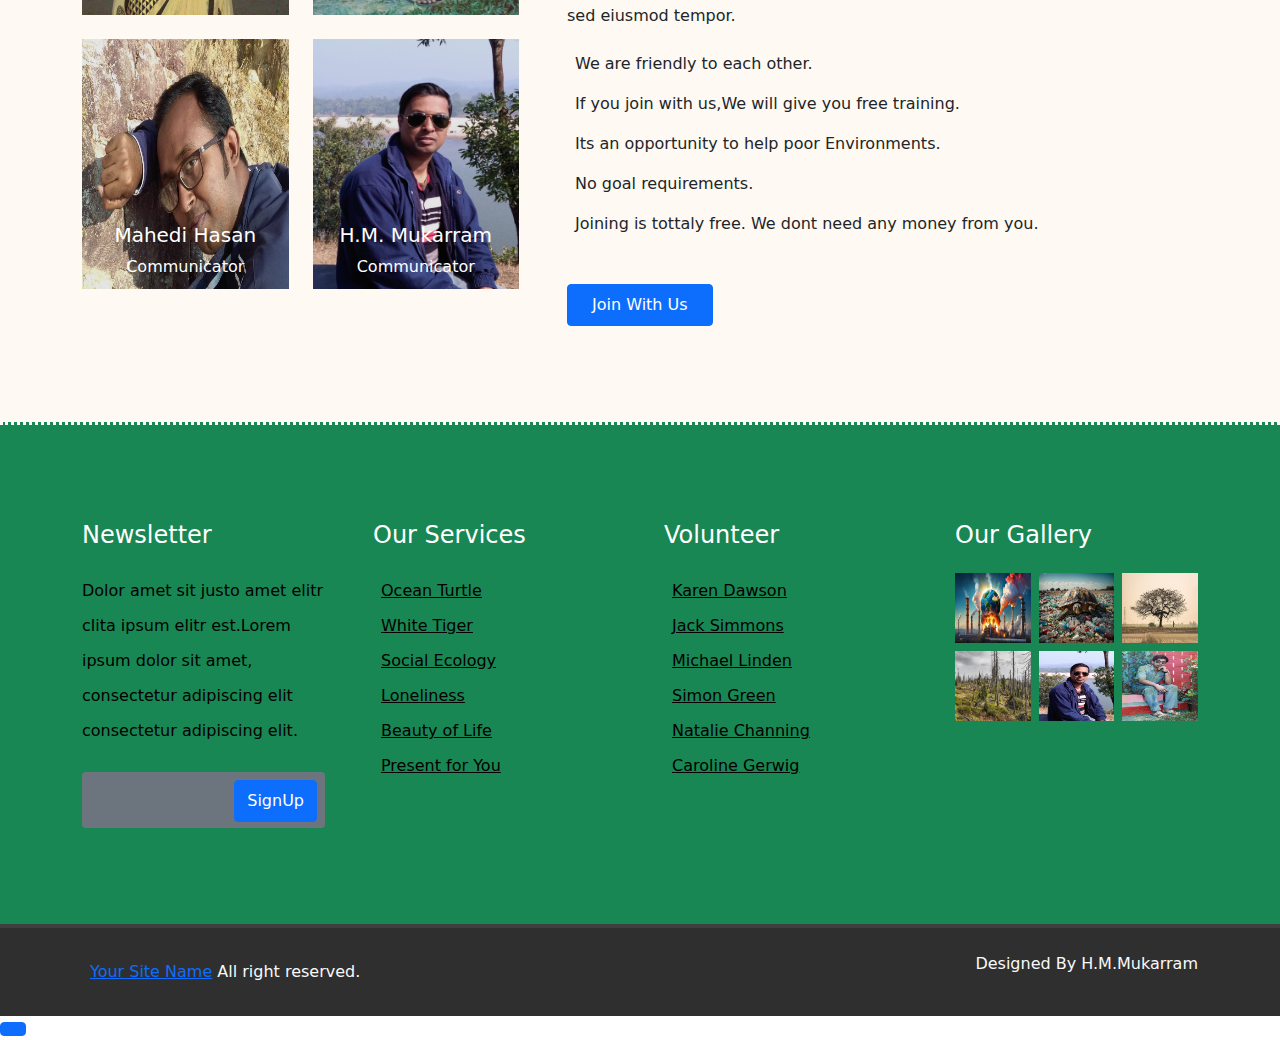
<file: about.html>
<!DOCTYPE html>
<html lang="en">
<head>
    <meta charset="UTF-8">
    <meta name="viewport" content="width=device-width, initial-scale=1.0">
    <title>About us</title>
     <!-- Bootstrap link-->
     <link rel="stylesheet" href="css/bootstrap.min.css">
     <!--Main Css link -->
     <link rel="stylesheet" href="index.css">
     <!-- Font-awesome link -->
     <link rel="stylesheet" href="https://cdnjs.cloudflare.com/ajax/libs/font-awesome/6.6.0/css/all.min.css" integrity="sha512-Kc323vGBEqzTmouAECnVceyQqyqdsSiqLQISBL29aUW4U/M7pSPA/gEUZQqv1cwx4OnYxTxve5UMg5GT6L4JJg==" crossorigin="anonymous" referrerpolicy="no-referrer" />
     <!-- Libraries Stylesheet -->
     <link rel="stylesheet" href="plug/owlcarousel/assets/owl.carousel.min.css">
     <link rel="stylesheet" href="plug/lightbox/css/lightbox.min.css">
</head>
<body>
     <!-- Navbar Start Here-->
     <div class="container-fluid  fixed-top px-0">
        <div class="container">
            <div class="topbar bg-success">
                <div class="row align-items-center justify-content-center">
                    <div class="col-md-8">
                        <div class="topbar-info d-flex flex-wrap my-1">
                            <a href="#" class="text-light me-4"><i class="fas fa-envelope text-white me-2"></i>hmmukarram1977@gmail.com</a>
                            <a href="#" class="text-light"><i class="fas fa-phone-alt text-white me-2"></i>+08801940506556</a>
                        </div>
                    </div>
                    <div class="col-md-4">
                        <div class="topbar-icon d-flex align-items-center justify-content-end">
                            <a href="#" class="btn-square text-white me-2"><i class="fab fa-facebook-f"></i></a>
                            <a href="#" class="btn-square text-white me-2"><i class="fab fa-twitter"></i></a>
                            <a href="#" class="btn-square text-white me-2"><i class="fab fa-instagram"></i></a>
                            <a href="#" class="btn-square text-white me-2"><i class="fab fa-pinterest"></i></a>
                            <a href="#" class="btn-square text-white me-0"><i class="fab fa-linkedin-in"></i></a>
                        </div>
                    </div>
                </div>
            </div>
            <nav class="navbar navbar-light bg-warning navbar-expand-xl">
                <a href="index.html" class="navbar-brand ms-3">
                    <h1 class="text-primary display-5">Environs</h1>
                </a>
                <button class="navbar-toggler py-2 px-3 me-3" type="button" data-bs-toggle="collapse" data-bs-target="#navbarCollapse"
                aria-controls="NavID" aria-expanded="false"
                    aria-label="toggle navigation">
                    <span class="fa fa-bars text-primary"></span>
                </button>
                <div class="collapse navbar-collapse bg-light me-2" id="navbarCollapse">
                    <div class="navbar-nav ms-auto">
                        <a href="index.html" target="_self" class="nav-item nav-link active" aria-current="page" target="_blank" id="nav">Home</a>
                        <a href="about.html" target="_self" class="nav-item nav-link" target="_self" id="nav">About</a>
                        <a href="service.html" target="_self" class="nav-item nav-link">Services</a>
                        <a href="causes.html" target="_self" class="nav-item nav-link">Causes</a>
                        <a href="events.html" target="_self" class="nav-item nav-link">Events</a>
                        <div class="nav-item dropdown">
                            <a href="#" class="nav-link dropdown-toggle" data-bs-toggle="dropdown">Pages</a>
                            <div class="dropdown-menu m-0 bg-secondary rounded-0">
                                <a href="blog.html" target="_self" class="dropdown-item">Blog</a>
                                <a href="gallery.html" target="_self" class="dropdown-item">Gallery</a>
                                <a href="volunteer.html" target="_self" class="dropdown-item">Volunteers</a>
                                <a href="donation.html" target="_self" class="dropdown-item">Donation</a>
                                <a href="404.html" target="_self" class="dropdown-item">404 Error</a>
                            </div>
                        </div>
                        <a href="contact.html" target="_self" class="nav-item nav-link">Contact</a>
                    </div> 
                    <div class="d-flex align-items-center flex-nowrap pt-xl-0" style="margin-left: 15px;">
                        <a href="" class="btn-hover-bg btn btn-primary text-white py-2 px-4 me-2">Donate Now</a>
                    </div>
                </div>
            </nav>
        </div>
    </div>
    <!-- Navbar End Here-->
      <!-- Header Start -->
      <div class="container-fluid bg-breadcrumb">
        <div class="container text-center py-5" style="max-width: 900px;">
            <h3 class="text-white display-3 mb-4">About Us</h1>
            <p class="fs-5 text-white mb-4">Help today because tomorrow you may be the one who needs more helping!</p>
            <ol class="breadcrumb justify-content-center mb-0">
                <li class="breadcrumb-item"><a href="index.html">Home</a></li>
                <li class="breadcrumb-item"><a href="#">Pages</a></li>
                <li class="breadcrumb-item active text-white">About Us</li>
            </ol>    
        </div>
    </div>
    <!-- Header End -->
    <div class="container-fluid about  py-5">
        <div class="container py-5">
            <div class="row g-5">
                <div class="col-xl-5">
                    <div class="h-100">
                        <img src="pictures/p-4.jpg" class="img-fluid w-100 h-100 border border-rounded shadow-lg" alt="Image">
                    </div>
                </div>
                <div class="col-xl-7">
                    <h2 class="text-uppercase text-primary text-center">About Us</h2>
                    <h1 class="mb-4">Our main goal is to protect environment</h1>
                    <p class="fs-5 mb-4">Lorem Ipsum is simply dummy text of the printing and typesetting industry. Lorem Ipsum has been the industry's standard dummy text ever since the 1500s, when an unknown printer took a galley of type and scrambled it to make a type specimen book. It has</p>
                    <div class="tab-class bg-secondary p-4">
                        <ul class="nav d-flex mb-2">
                            <li class="nav-item mb-3">
                                <a class="d-flex py-2 text-center bg-white active" data-bs-toggle="pill" href="#tab-1">
                                    <span class="text-dark" style="width: 150px;">About</span>
                                </a>
                            </li>
                            <li class="nav-item mb-3">
                                <a class="d-flex py-2 mx-3 text-center bg-white" data-bs-toggle="pill" href="#tab-2">
                                    <span class="text-dark" style="width: 150px;">Mission</span>
                                </a>
                            </li>
                            <li class="nav-item mb-3">
                                <a class="d-flex py-2 text-center bg-white" data-bs-toggle="pill" href="#tab-3">
                                    <span class="text-dark" style="width: 150px;">Vision</span>
                                </a>
                            </li>
                        </ul>
                        <div class="tab-content">
                            <div id="tab-1" class="tab-pane fade show p-0 active">
                                <div class="row">
                                    <div class="col-12">
                                        <div class="d-flex">
                                            <div class="text-start my-auto">
                                                <h5 class="text-uppercase mb-3">Lorem Ipsum 1</h5>
                                                <p class="mb-4">Lorem Ipsum is simply dummy text of the printing and typesetting industry. Lorem Ipsum has been the industry's standard dummy text ever since the 1500s, when an unknown printer took a galley of type and scrambled it to make a type specimen book. It has
                                                </p>
                                                <div class="d-flex align-items-center justify-content-start">
                                                    <a class="btn-hover-bg btn btn-primary text-white py-2 px-4" href="#">Read More</a>
                                                </div>
                                            </div>
                                        </div>
                                    </div>
                                </div>
                            </div>
                            <div id="tab-2" class="tab-pane fade show p-0">
                                <div class="row">
                                    <div class="col-12">
                                        <div class="d-flex">
                                            <div class="text-start my-auto">
                                                <h5 class="text-uppercase mb-3">Lorem Ipsum 2</h5>
                                                <p class="mb-4">Lorem Ipsum is simply dummy text of the printing and typesetting industry. Lorem Ipsum has been the industry's standard dummy text ever since the 1500s, when an unknown printer took a galley of type and scrambled it to make a type specimen book. It has
                                                </p>
                                                <div class="d-flex align-items-center justify-content-start">
                                                    <a class="btn-hover-bg btn btn-primary text-white py-2 px-4" href="#">Read More</a>
                                                </div>
                                            </div>
                                        </div>
                                    </div>
                                </div>
                            </div>
                            <div id="tab-3" class="tab-pane fade show p-0">
                                <div class="row">
                                    <div class="col-12">
                                        <div class="d-flex">
                                            <div class="text-start my-auto">
                                                <h5 class="text-uppercase mb-3">Lorem Ipsum 3</h5>
                                                <p class="mb-4">Lorem Ipsum is simply dummy text of the printing and typesetting industry. Lorem Ipsum has been the industry's standard dummy text ever since the 1500s, when an unknown printer took a galley of type and scrambled it to make a type specimen book. It has
                                                </p>
                                                <div class="d-flex align-items-center justify-content-start">
                                                    <a class="btn-hover-bg btn btn-primary text-white py-2 px-4" href="#">Read More</a>
                                                </div>
                                            </div>
                                        </div>
                                    </div>
                                </div>
                            </div>
                        </div>
                    </div>
                </div>
            </div>
        </div>
    </div>
    <!-- About End Here-->
     <!-- Volunteers Start -->
    <div class="container-fluid volunteer py-5 mt-5">
        <div class="container py-5">
            <div class="row g-5">
                <div class="col-lg-5">
                    <div class="row g-4">
                        <div class="col-lg-6">
                            <div class="volunteer-img">
                                <img src="pictures/review-1.jpg" class="img-fluid" style="width: 220px; height: 250px;" alt="Image">
                                <div class="volunteer-title">
                                    <h5 class="mb-2 text-white">Farzana Akhter</h5>
                                    <p class="mb-0 text-white">Communicator</p>
                                </div>
                            </div>
                        </div>
                        <div class="col-lg-6">
                            <div class="volunteer-img">
                                <img src="pictures/review-2.JPG" class="img-fluid" style="width: 220px; height: 250px;" alt="Image">
                                <div class="volunteer-title">
                                    <h5 class="mb-2 text-white">Md. Mukaddim</h5>
                                    <p class="mb-0 text-white">Communicator</p>
                                </div>
                            </div>
                        </div>
                        <div class="col-lg-6">
                            <div class="volunteer-img">
                                <img src="pictures/review-3.jpg" class="img-fluid" alt="Image" style="width: 220px; height: 250px;">
                                <div class="volunteer-title">
                                    <h5 class="mb-2 text-white">Mahedi Hasan</h5>
                                    <p class="mb-0 text-white">Communicator</p>
                                </div>
                            </div>
                        </div>
                        <div class="col-lg-6">
                            <div class="volunteer-img">
                                <img src="pictures/side.jpg" class="img-fluid " alt="Image" style="width: 220px; height: 250px;">
                                <div class="volunteer-title">
                                    <h5 class="mb-2 text-white">H.M. Mukarram</h5>
                                    <p class="mb-0 text-white">Communicator</p>
                                </div>
                            </div>
                        </div>
                    </div>
                </div>
                <div class="col-lg-7">
                    <h2 class="text-uppercase text-primary">Become a Volunteer?</h2>
                    <h1 class="mb-4">Join your hand with us for a better life and beautiful future.</h1>
                    <p class="mb-4">Lorem ipsum dolor sit amet consectur adip sed eiusmod amet consectur adip sed eiusmod tempor amet consectur adip sed eiusmod amet consectur adip sed eiusmod tempor amet consectur adip sed eiusmod amet consectur adip sed eiusmod tempor.</p>
                    <p class="text-dark"><i class=" fa fa-check text-primary me-2"></i> We are friendly to each other.</p>
                    <p class="text-dark"><i class=" fa fa-check text-primary me-2"></i> If you join with us,We will give you free training.</p>
                    <p class="text-dark"><i class=" fa fa-check text-primary me-2"></i> Its an opportunity to help poor Environments.</p>
                    <p class="text-dark"><i class=" fa fa-check text-primary me-2"></i> No goal requirements.</p>
                    <p class="text-dark mb-5"><i class=" fa fa-check text-primary me-2"></i> Joining is tottaly free. We dont need any money from you.</p>
                    <a class="btn-hover-bg btn btn-primary text-white py-2 px-4" href="#">Join With Us</a>
                </div>
            </div>
        </div>
    </div>
    <!-- Volunteers End -->
     <!-- Footer Start -->
     <div class="container-fluid footer bg-success text-body py-5">
        <div class="container py-5">
            <div class="row g-5">
                <div class="col-md-6 col-lg-6 col-xl-3">
                    <div class="footer-item">
                        <h4 class="mb-4 text-white">Newsletter</h4>
                        <p class="mb-4">Dolor amet sit justo amet elitr clita ipsum elitr est.Lorem ipsum dolor sit amet, consectetur adipiscing elit consectetur adipiscing elit.</p>
                        <div class="position-relative mx-auto">
                            <input class="form-control border-0 bg-secondary w-100 py-3 ps-4 pe-5" type="text" placeholder="Enter your email">
                            <button type="button" class="btn-hover-bg btn btn-primary position-absolute top-0 end-0 py-2 mt-2 me-2">SignUp</button>
                        </div>
                    </div>
                </div>
                <div class="col-md-6 col-lg-6 col-xl-3">
                    <div class="footer-item d-flex flex-column">
                        <h4 class="mb-4 text-white">Our Services</h4>
                        <a href=""><i class="fas fa-angle-right me-2"></i> Ocean Turtle</a>
                        <a href=""><i class="fas fa-angle-right me-2"></i> White Tiger</a>
                        <a href=""><i class="fas fa-angle-right me-2"></i> Social Ecology</a>
                        <a href=""><i class="fas fa-angle-right me-2"></i> Loneliness</a>
                        <a href=""><i class="fas fa-angle-right me-2"></i> Beauty of Life</a>
                        <a href=""><i class="fas fa-angle-right me-2"></i> Present for You</a>
                    </div>
                </div>
                <div class="col-md-6 col-lg-6 col-xl-3">
                    <div class="footer-item d-flex flex-column">
                        <h4 class="mb-4 text-white">Volunteer</h4>
                        <a href=""><i class="fas fa-angle-right me-2"></i> Karen Dawson</a>
                        <a href=""><i class="fas fa-angle-right me-2"></i> Jack Simmons</a>
                        <a href=""><i class="fas fa-angle-right me-2"></i> Michael Linden</a>
                        <a href=""><i class="fas fa-angle-right me-2"></i> Simon Green</a>
                        <a href=""><i class="fas fa-angle-right me-2"></i> Natalie Channing</a>
                        <a href=""><i class="fas fa-angle-right me-2"></i> Caroline Gerwig</a>
                    </div>
                </div>
                <div class="col-md-6 col-lg-6 col-xl-3">
                    <div class="footer-item">
                        <h4 class="mb-4 text-white">Our Gallery</h4>
                        <div class="row g-2">
                            <div class="col-4">
                                <div class="footer-gallery">
                                    <img src="pictures/p-1.jpg" class="img-fluid w-100" alt="" style="width: 100px; height: 70px;">
                                    <div class="footer-search-icon">
                                        <a href="pictures/p-1.jpg" data-lightbox="footerGallery-1" class="my-auto"><i class="fas fa-search-plus text-white"></i></a>
                                    </div>
                                </div>
                           </div>
                           <div class="col-4">
                                <div class="footer-gallery">
                                    <img src="pictures/p-2.jpg" class="img-fluid w-100" alt="" style="width: 100px; height: 70px;">
                                    <div class="footer-search-icon">
                                        <a href="pictures/p-2.jpg" data-lightbox="footerGallery-2" class="my-auto"><i class="fas fa-search-plus text-white"></i></a>
                                    </div>
                                </div>
                           </div>
                            <div class="col-4">
                                <div class="footer-gallery">
                                    <img src="pictures/p-3.jpg" class="img-fluid w-100" alt="" style="width: 100px; height: 70px;">
                                    <div class="footer-search-icon">
                                        <a href="pictures/p-3.jpg" data-lightbox="footerGallery-3" class="my-auto"><i class="fas fa-search-plus text-white"></i></a>
                                    </div>
                                </div>
                           </div>
                            <div class="col-4">
                                <div class="footer-gallery">
                                    <img src="pictures/p-4.jpg" class="img-fluid w-100" alt="" style="width: 100px; height: 70px;">
                                    <div class="footer-search-icon">
                                        <a href="pictures/p-4.jpg" data-lightbox="footerGallery-4" class="my-auto"><i class="fas fa-search-plus text-white"></i></a>
                                    </div>
                                </div>
                           </div>
                            <div class="col-4">
                                <div class="footer-gallery">
                                    <img src="pictures/side.jpg" class="img-fluid w-100" alt="" style="width: 100px; height: 70px;">
                                    <div class="footer-search-icon">
                                        <a href="pictures/side.jpg" data-lightbox="footerGallery-5" class="my-auto"><i class="fas fa-search-plus text-white"></i></a>
                                    </div>
                                </div>
                           </div>
                           <div class="col-4">
                                <div class="footer-gallery">
                                    <img src="pictures/review-2.JPG" class="img-fluid w-100" alt="" style="width: 100px; height: 70px;">
                                    <div class="footer-search-icon">
                                        <a href="pictures/review-2.JPG" data-lightbox="footerGallery-6" class="my-auto"><i class="fas fa-search-plus text-white"></i></a>
                                    </div>
                                </div> 
                            </div>
                        </div>
                    </div>
                </div>
            </div>
        </div>
    </div>
    <!-- Footer End -->


    <!-- Copyright Start -->
    <div class="container-fluid copyright py-4">
        <div class="container">
            <div class="row g-4 align-items-center">
                <div class="col-md-4 text-center text-md-start mb-md-0">
                    <span class="text-light"><a href="#"><i class="fas fa-copyright text-light me-2"></i>Your Site Name</a> All right reserved.</span>
                </div>
                <div class="col-md-4 text-center">
                    <div class="d-flex align-items-center justify-content-center">
                        <a href="#" class="btn-hover-color btn-square text-white me-4 fs-3"><i class="fab fa-facebook-f"></i></a>
                        <a href="#" class="btn-hover-color btn-square text-white me-4 fs-3"><i class="fab fa-twitter"></i></a>
                        <a href="#" class="btn-hover-color btn-square text-white me-4 fs-3"><i class="fab fa-instagram"></i></a>
                        <a href="#" class="btn-hover-color btn-square text-white me-4 fs-3"><i class="fab fa-pinterest"></i></a>
                        <a href="#" class="btn-hover-color btn-square text-white me-0 fs-3"><i class="fab fa-linkedin-in"></i></a>
                    </div>
                </div>
                <div class="col-md-4 text-center text-md-end">
                    <P class="text-light">Designed By H.M.Mukarram</P>  
                </div>
            </div>
        </div>
    </div>
    <!-- Copyright End -->


    <!-- Back to Top Button-->
    <a href="#" class="btn btn-primary btn-md-square back-to-top"><i class="fa fa-arrow-up"></i></a>   


    
    <script src="https://ajax.googleapis.com/ajax/libs/jquery/3.6.4/jquery.min.js"></script>
    <script src="plug/counterup/counterup.min.js"></script>
    <script src="plug/easing/easing.min.js"></script>
    <script src="plug/waypoints/waypoints.min.js"></script>
    <script src="plug/owlcarousel/owl.carousel.min.js"></script>
    <script src="js/bootstrap.bundle.min.js"></script>
    <script src="index.js"></script>
</body>
</html>
</file>
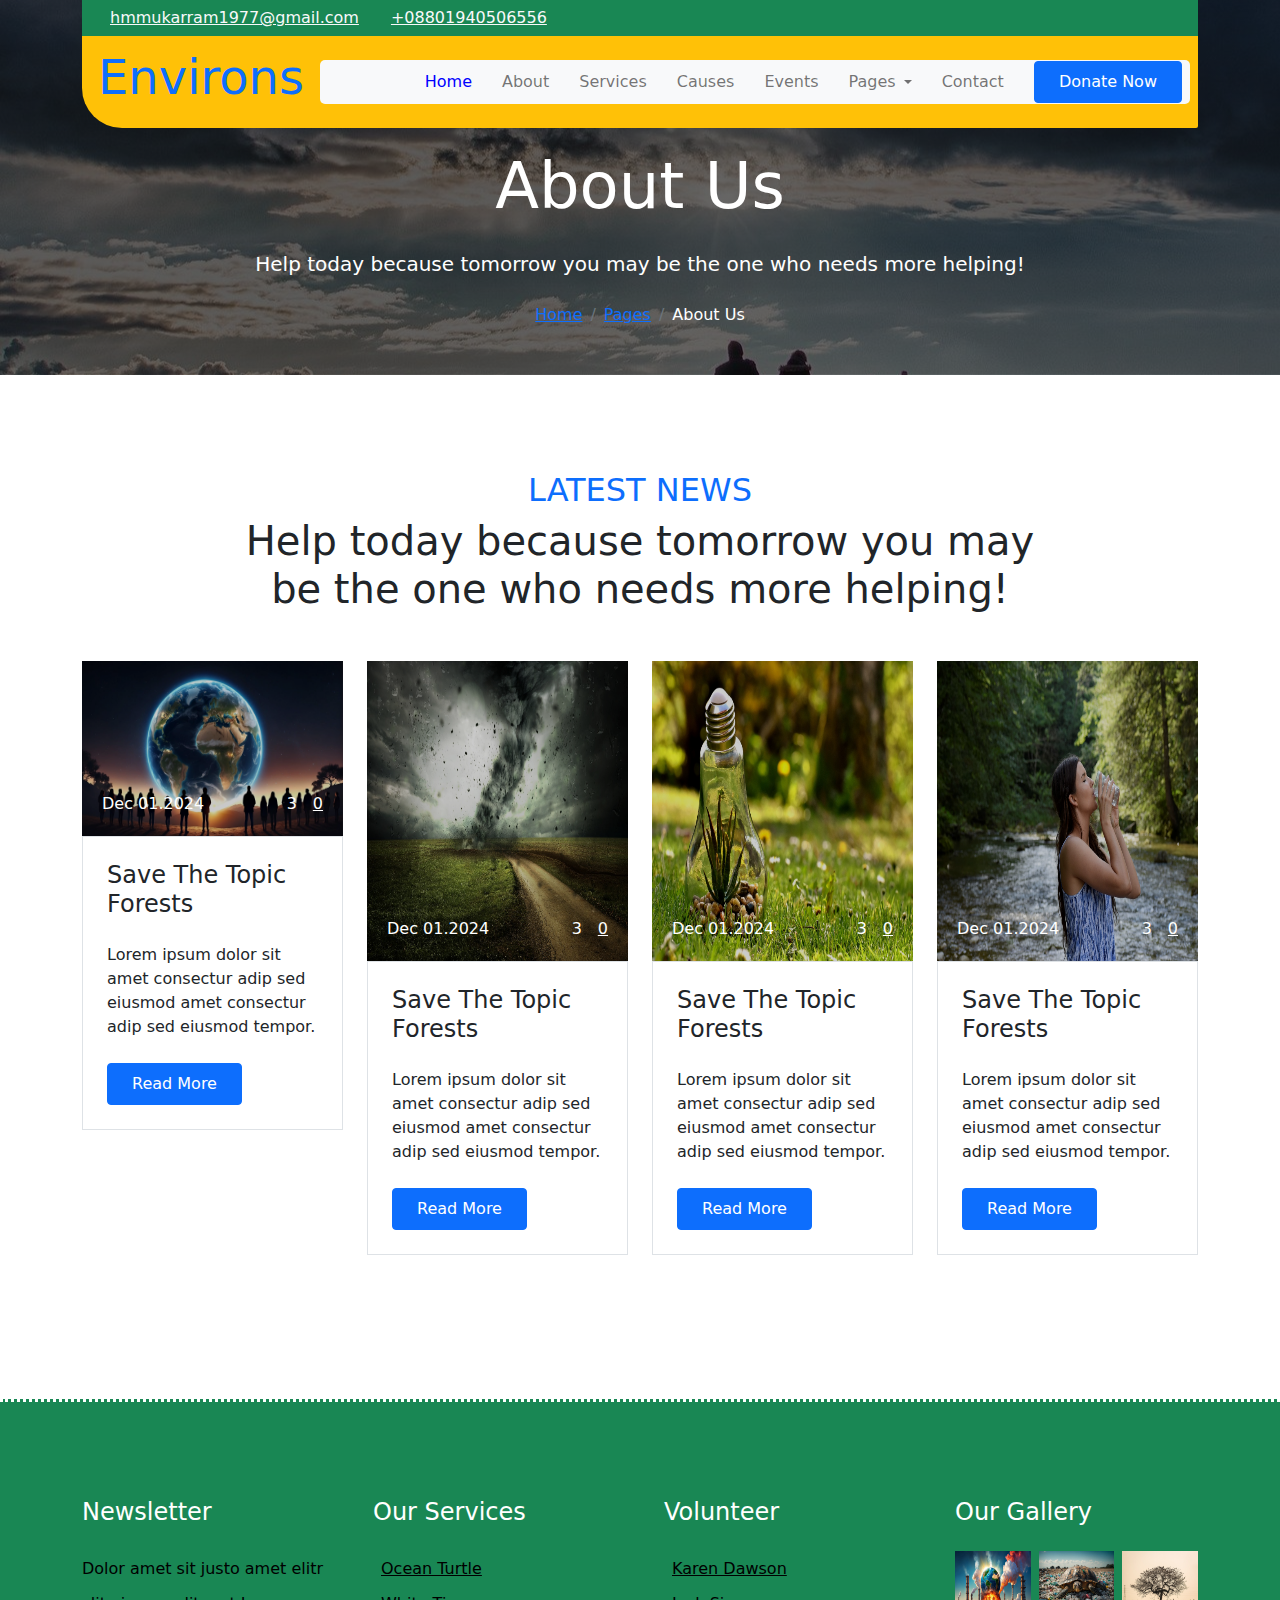
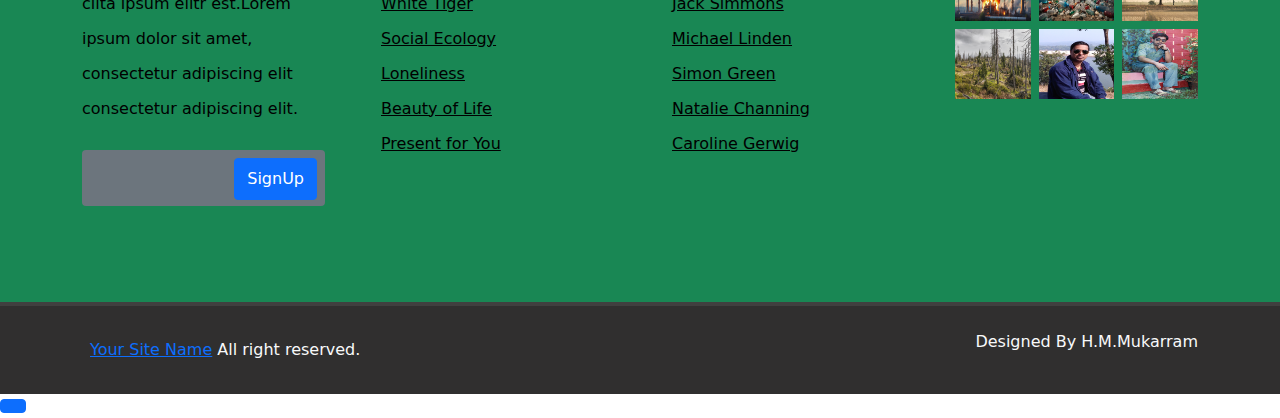
<file: blog.html>
<!DOCTYPE html>
<html lang="en">
<head>
    <meta charset="UTF-8">
    <meta name="viewport" content="width=device-width, initial-scale=1.0">
    <title>Document</title>
    <!-- Bootstrap link-->
    <link rel="stylesheet" href="css/bootstrap.min.css">
    <!--Main Css link -->
    <link rel="stylesheet" href="index.css">
    <!-- Font-awesome link -->
    <link rel="stylesheet" href="https://cdnjs.cloudflare.com/ajax/libs/font-awesome/6.6.0/css/all.min.css" integrity="sha512-Kc323vGBEqzTmouAECnVceyQqyqdsSiqLQISBL29aUW4U/M7pSPA/gEUZQqv1cwx4OnYxTxve5UMg5GT6L4JJg==" crossorigin="anonymous" referrerpolicy="no-referrer" />
    <!-- Libraries Stylesheet -->
    <link rel="stylesheet" href="plug/owlcarousel/assets/owl.carousel.min.css">
    <link rel="stylesheet" href="plug/lightbox/css/lightbox.min.css">
</head>
<body>
    <!-- Spinner Start -->
    <div id="spinner" class="show w-100 vh-100 bg-white position-fixed translate-middle top-50 start-50  d-flex align-items-center justify-content-center">
        <div class="spinner-grow text-primary" role="status"></div>
    </div>
    <!-- Spinner End -->
     <!-- Navbar Start Here-->
     <div class="container-fluid  fixed-top px-0">
        <div class="container">
            <div class="topbar bg-success">
                <div class="row align-items-center justify-content-center">
                    <div class="col-md-8">
                        <div class="topbar-info d-flex flex-wrap my-1">
                            <a href="#" class="text-light me-4"><i class="fas fa-envelope text-white me-2"></i>hmmukarram1977@gmail.com</a>
                            <a href="#" class="text-light"><i class="fas fa-phone-alt text-white me-2"></i>+08801940506556</a>
                        </div>
                    </div>
                    <div class="col-md-4">
                        <div class="topbar-icon d-flex align-items-center justify-content-end">
                            <a href="#" class="btn-square text-white me-2"><i class="fab fa-facebook-f"></i></a>
                            <a href="#" class="btn-square text-white me-2"><i class="fab fa-twitter"></i></a>
                            <a href="#" class="btn-square text-white me-2"><i class="fab fa-instagram"></i></a>
                            <a href="#" class="btn-square text-white me-2"><i class="fab fa-pinterest"></i></a>
                            <a href="#" class="btn-square text-white me-0"><i class="fab fa-linkedin-in"></i></a>
                        </div>
                    </div>
                </div>
            </div>
            <nav class="navbar navbar-light bg-warning navbar-expand-xl">
                <a href="index.html" class="navbar-brand ms-3">
                    <h1 class="text-primary display-5">Environs</h1>
                </a>
                <button class="navbar-toggler py-2 px-3 me-3" type="button" data-bs-toggle="collapse" data-bs-target="#navbarCollapse"
                aria-controls="NavID" aria-expanded="false"
                    aria-label="toggle navigation">
                    <span class="fa fa-bars text-primary"></span>
                </button>
                <div class="collapse navbar-collapse bg-light me-2" id="navbarCollapse">
                    <div class="navbar-nav ms-auto">
                        <a href="index.html" target="_self" class="nav-item nav-link active" aria-current="page" target="_blank" id="nav">Home</a>
                        <a href="about.html" target="_self" class="nav-item nav-link" target="_self" id="nav">About</a>
                        <a href="service.html" target="_self" class="nav-item nav-link">Services</a>
                        <a href="causes.html" target="_self" class="nav-item nav-link">Causes</a>
                        <a href="events.html" target="_self" class="nav-item nav-link">Events</a>
                        <div class="nav-item dropdown">
                            <a href="#" class="nav-link dropdown-toggle" data-bs-toggle="dropdown">Pages</a>
                            <div class="dropdown-menu m-0 bg-secondary rounded-0">
                                <a href="blog.html" target="_self" class="dropdown-item">Blog</a>
                                <a href="gallery.html" target="_self" class="dropdown-item">Gallery</a>
                                <a href="volunteer.html" target="_self" class="dropdown-item">Volunteers</a>
                                <a href="donation.html" target="_self" class="dropdown-item">Donation</a>
                                <a href="404.html" target="_self" class="dropdown-item">404 Error</a>
                            </div>
                        </div>
                        <a href="contact.html" target="_self" class="nav-item nav-link">Contact</a>
                    </div> 
                    <div class="d-flex align-items-center flex-nowrap pt-xl-0" style="margin-left: 15px;">
                        <a href="" class="btn-hover-bg btn btn-primary text-white py-2 px-4 me-2">Donate Now</a>
                    </div>
                </div>
            </nav>
        </div>
    </div>
    <!-- Navbar End Here-->
      <!-- Header Start -->
      <div class="container-fluid bg-breadcrumb">
        <div class="container text-center py-5" style="max-width: 900px;">
            <h3 class="text-white display-3 mb-4">About Us</h1>
            <p class="fs-5 text-white mb-4">Help today because tomorrow you may be the one who needs more helping!</p>
            <ol class="breadcrumb justify-content-center mb-0">
                <li class="breadcrumb-item"><a href="index.html">Home</a></li>
                <li class="breadcrumb-item"><a href="#">Pages</a></li>
                <li class="breadcrumb-item active text-white">About Us</li>
            </ol>    
        </div>
    </div>
    <!-- Header End -->
     <!-- Blog Start -->
    <div class="container-fluid blog py-5 mb-5">
        <div class="container py-5">
            <div class="text-center mx-auto pb-5" style="max-width: 800px;">
                <h2 class="text-uppercase text-primary">Latest News</h2>
                <h1 class="mb-0">Help today because tomorrow you may be the one who needs more helping!
                </h1>
            </div>
            <div class="row g-4">
                <div class="col-lg-6 col-xl-3">
                    <div class="blog-item">
                        <div class="blog-img">
                            <img src="pictures/n-1 (1).jpg" class="img-fluid" alt="" style="width: 270px; height: 175px;">
                            <div class="blog-info">
                                <span><i class="fa fa-clock"></i> Dec 01.2024</span>
                                <div class="d-flex">
                                    <span class="me-3"> 3 <i class="fa fa-heart"></i></span>
                                    <a href="#" class="text-white">0 <i class="fa fa-comment"></i></a>
                                </div>
                            </div>
                            <div class="search-icon">
                                <a href="pictures/n-1 (1).jpg" data-lightbox="Blog-1" class="my-auto"><i class="fas fa-search-plus btn-primary text-white p-3"></i></a>
                            </div>
                        </div>
                        <div class="text-dark border p-4 ">
                            <h4 class="mb-4">Save The Topic Forests</h4>
                            <p class="mb-4">Lorem ipsum dolor sit amet consectur adip sed eiusmod amet consectur adip sed eiusmod tempor.</p>
                            <a class="btn-hover-bg btn btn-primary text-white py-2 px-4" href="#">Read More</a>
                        </div>
                    </div>
                </div>
                <div class="col-lg-6 col-xl-3">
                    <div class="blog-item">
                        <div class="blog-img">
                            <img src="pictures/n-1 (2).jpg" class="img-fluid w-100" alt="">
                            <div class="blog-info">
                                <span><i class="fa fa-clock"></i> Dec 01.2024</span>
                                <div class="d-flex">
                                    <span class="me-3"> 3 <i class="fa fa-heart"></i></span>
                                    <a href="#" class="text-white">0 <i class="fa fa-comment"></i></a>
                                </div>
                            </div>
                            <div class="search-icon">
                                <a href="pictures/n-1 (2).jpg" data-lightbox="Blog-2" class="my-auto"><i class="fas fa-search-plus btn-primary text-white p-3"></i></a>
                            </div>
                        </div>
                        <div class="text-dark border p-4 ">
                            <h4 class="mb-4">Save The Topic Forests</h4>
                            <p class="mb-4">Lorem ipsum dolor sit amet consectur adip sed eiusmod amet consectur adip sed eiusmod tempor.</p>
                            <a class="btn-hover-bg btn btn-primary text-white py-2 px-4" href="#">Read More</a>
                        </div>
                    </div>
                </div>
                <div class="col-lg-6 col-xl-3">
                    <div class="blog-item">
                        <div class="blog-img">
                            <img src="pictures/n-1 (3).jpg" class="img-fluid w-100" alt="">
                            <div class="blog-info">
                                <span><i class="fa fa-clock"></i> Dec 01.2024</span>
                                <div class="d-flex">
                                    <span class="me-3"> 3 <i class="fa fa-heart"></i></span>
                                    <a href="#" class="text-white">0 <i class="fa fa-comment"></i></a>
                                </div>
                            </div>
                            <div class="search-icon">
                                <a href="pictures/n-1 (3).jpg" data-lightbox="Blog-3" class="my-auto"><i class="fas fa-search-plus btn-primary text-white p-3"></i></a>
                            </div>
                        </div>
                        <div class="text-dark border p-4 ">
                            <h4 class="mb-4">Save The Topic Forests</h4>
                            <p class="mb-4">Lorem ipsum dolor sit amet consectur adip sed eiusmod amet consectur adip sed eiusmod tempor.</p>
                            <a class="btn-hover-bg btn btn-primary text-white py-2 px-4" href="#">Read More</a>
                        </div>
                    </div>
                </div>
                <div class="col-lg-6 col-xl-3">
                    <div class="blog-item">
                        <div class="blog-img">
                            <img src="pictures/n-1 (4).jpg" class="img-fluid w-100" alt="">
                            <div class="blog-info">
                                <span><i class="fa fa-clock"></i> Dec 01.2024</span>
                                <div class="d-flex">
                                    <span class="me-3"> 3 <i class="fa fa-heart"></i></span>
                                    <a href="#" class="text-white">0 <i class="fa fa-comment"></i></a>
                                </div>
                            </div>
                            <div class="search-icon">
                                <a href="pictures/n-1 (4).jpg" data-lightbox="Blog-4" class="my-auto"><i class="fas fa-search-plus btn-primary text-white p-3"></i></a>
                            </div>
                        </div>
                        <div class="text-dark border p-4 ">
                            <h4 class="mb-4">Save The Topic Forests</h4>
                            <p class="mb-4">Lorem ipsum dolor sit amet consectur adip sed eiusmod amet consectur adip sed eiusmod tempor.</p>
                            <a class="btn-hover-bg btn btn-primary text-white py-2 px-4" href="#">Read More</a>
                        </div>
                    </div>
                </div>
            </div>
        </div>
    </div>
    <!-- Blog End -->

     <!-- Footer Start -->
     <div class="container-fluid footer bg-success text-body py-5">
        <div class="container py-5">
            <div class="row g-5">
                <div class="col-md-6 col-lg-6 col-xl-3">
                    <div class="footer-item">
                        <h4 class="mb-4 text-white">Newsletter</h4>
                        <p class="mb-4">Dolor amet sit justo amet elitr clita ipsum elitr est.Lorem ipsum dolor sit amet, consectetur adipiscing elit consectetur adipiscing elit.</p>
                        <div class="position-relative mx-auto">
                            <input class="form-control border-0 bg-secondary w-100 py-3 ps-4 pe-5" type="text" placeholder="Enter your email">
                            <button type="button" class="btn-hover-bg btn btn-primary position-absolute top-0 end-0 py-2 mt-2 me-2">SignUp</button>
                        </div>
                    </div>
                </div>
                <div class="col-md-6 col-lg-6 col-xl-3">
                    <div class="footer-item d-flex flex-column">
                        <h4 class="mb-4 text-white">Our Services</h4>
                        <a href=""><i class="fas fa-angle-right me-2"></i> Ocean Turtle</a>
                        <a href=""><i class="fas fa-angle-right me-2"></i> White Tiger</a>
                        <a href=""><i class="fas fa-angle-right me-2"></i> Social Ecology</a>
                        <a href=""><i class="fas fa-angle-right me-2"></i> Loneliness</a>
                        <a href=""><i class="fas fa-angle-right me-2"></i> Beauty of Life</a>
                        <a href=""><i class="fas fa-angle-right me-2"></i> Present for You</a>
                    </div>
                </div>
                <div class="col-md-6 col-lg-6 col-xl-3">
                    <div class="footer-item d-flex flex-column">
                        <h4 class="mb-4 text-white">Volunteer</h4>
                        <a href=""><i class="fas fa-angle-right me-2"></i> Karen Dawson</a>
                        <a href=""><i class="fas fa-angle-right me-2"></i> Jack Simmons</a>
                        <a href=""><i class="fas fa-angle-right me-2"></i> Michael Linden</a>
                        <a href=""><i class="fas fa-angle-right me-2"></i> Simon Green</a>
                        <a href=""><i class="fas fa-angle-right me-2"></i> Natalie Channing</a>
                        <a href=""><i class="fas fa-angle-right me-2"></i> Caroline Gerwig</a>
                    </div>
                </div>
                <div class="col-md-6 col-lg-6 col-xl-3">
                    <div class="footer-item">
                        <h4 class="mb-4 text-white">Our Gallery</h4>
                        <div class="row g-2">
                            <div class="col-4">
                                <div class="footer-gallery">
                                    <img src="pictures/p-1.jpg" class="img-fluid w-100" alt="" style="width: 100px; height: 70px;">
                                    <div class="footer-search-icon">
                                        <a href="pictures/p-1.jpg" data-lightbox="footerGallery-1" class="my-auto"><i class="fas fa-search-plus text-white"></i></a>
                                    </div>
                                </div>
                           </div>
                           <div class="col-4">
                                <div class="footer-gallery">
                                    <img src="pictures/p-2.jpg" class="img-fluid w-100" alt="" style="width: 100px; height: 70px;">
                                    <div class="footer-search-icon">
                                        <a href="pictures/p-2.jpg" data-lightbox="footerGallery-2" class="my-auto"><i class="fas fa-search-plus text-white"></i></a>
                                    </div>
                                </div>
                           </div>
                            <div class="col-4">
                                <div class="footer-gallery">
                                    <img src="pictures/p-3.jpg" class="img-fluid w-100" alt="" style="width: 100px; height: 70px;">
                                    <div class="footer-search-icon">
                                        <a href="pictures/p-3.jpg" data-lightbox="footerGallery-3" class="my-auto"><i class="fas fa-search-plus text-white"></i></a>
                                    </div>
                                </div>
                           </div>
                            <div class="col-4">
                                <div class="footer-gallery">
                                    <img src="pictures/p-4.jpg" class="img-fluid w-100" alt="" style="width: 100px; height: 70px;">
                                    <div class="footer-search-icon">
                                        <a href="pictures/p-4.jpg" data-lightbox="footerGallery-4" class="my-auto"><i class="fas fa-search-plus text-white"></i></a>
                                    </div>
                                </div>
                           </div>
                            <div class="col-4">
                                <div class="footer-gallery">
                                    <img src="pictures/side.jpg" class="img-fluid w-100" alt="" style="width: 100px; height: 70px;">
                                    <div class="footer-search-icon">
                                        <a href="pictures/side.jpg" data-lightbox="footerGallery-5" class="my-auto"><i class="fas fa-search-plus text-white"></i></a>
                                    </div>
                                </div>
                           </div>
                           <div class="col-4">
                                <div class="footer-gallery">
                                    <img src="pictures/review-2.JPG" class="img-fluid w-100" alt="" style="width: 100px; height: 70px;">
                                    <div class="footer-search-icon">
                                        <a href="pictures/review-2.JPG" data-lightbox="footerGallery-6" class="my-auto"><i class="fas fa-search-plus text-white"></i></a>
                                    </div>
                                </div> 
                            </div>
                        </div>
                    </div>
                </div>
            </div>
        </div>
    </div>
    <!-- Footer End -->


    <!-- Copyright Start -->
    <div class="container-fluid copyright py-4">
        <div class="container">
            <div class="row g-4 align-items-center">
                <div class="col-md-4 text-center text-md-start mb-md-0">
                    <span class="text-light"><a href="#"><i class="fas fa-copyright text-light me-2"></i>Your Site Name</a> All right reserved.</span>
                </div>
                <div class="col-md-4 text-center">
                    <div class="d-flex align-items-center justify-content-center">
                        <a href="#" class="btn-hover-color btn-square text-white me-4 fs-3"><i class="fab fa-facebook-f"></i></a>
                        <a href="#" class="btn-hover-color btn-square text-white me-4 fs-3"><i class="fab fa-twitter"></i></a>
                        <a href="#" class="btn-hover-color btn-square text-white me-4 fs-3"><i class="fab fa-instagram"></i></a>
                        <a href="#" class="btn-hover-color btn-square text-white me-4 fs-3"><i class="fab fa-pinterest"></i></a>
                        <a href="#" class="btn-hover-color btn-square text-white me-0 fs-3"><i class="fab fa-linkedin-in"></i></a>
                    </div>
                </div>
                <div class="col-md-4 text-center text-md-end">
                    <P class="text-light">Designed By H.M.Mukarram</P>  
                </div>
            </div>
        </div>
    </div>
    <!-- Copyright End -->


    <!-- Back to Top Button-->
    <a href="#" class="btn btn-primary btn-md-square back-to-top"><i class="fa fa-arrow-up"></i></a>   


    
    <script src="https://ajax.googleapis.com/ajax/libs/jquery/3.6.4/jquery.min.js"></script>
    <script src="plug/counterup/counterup.min.js"></script>
    <script src="plug/easing/easing.min.js"></script>
    <script src="plug/waypoints/waypoints.min.js"></script>
    <script src="plug/owlcarousel/owl.carousel.min.js"></script>
    <script src="js/bootstrap.bundle.min.js"></script>
    <script src="index.js"></script>
</body>
</html>
</file>
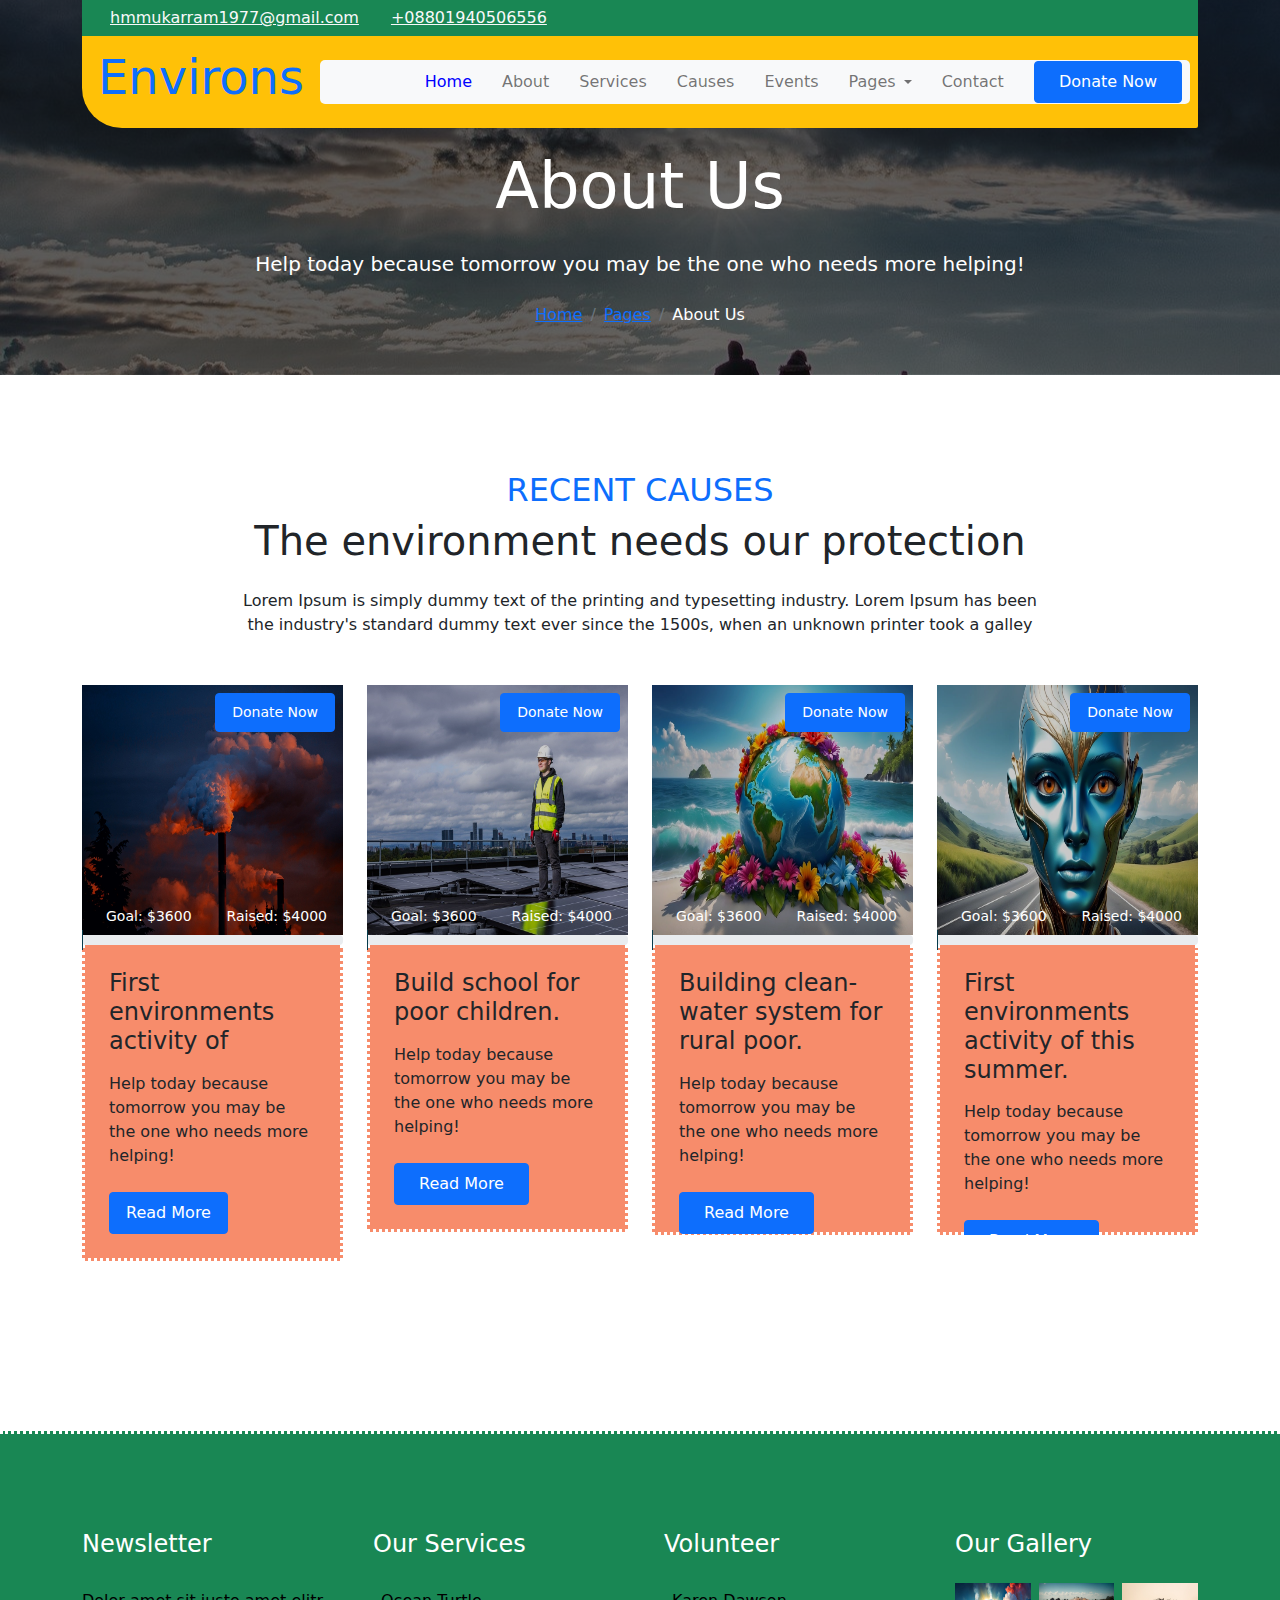
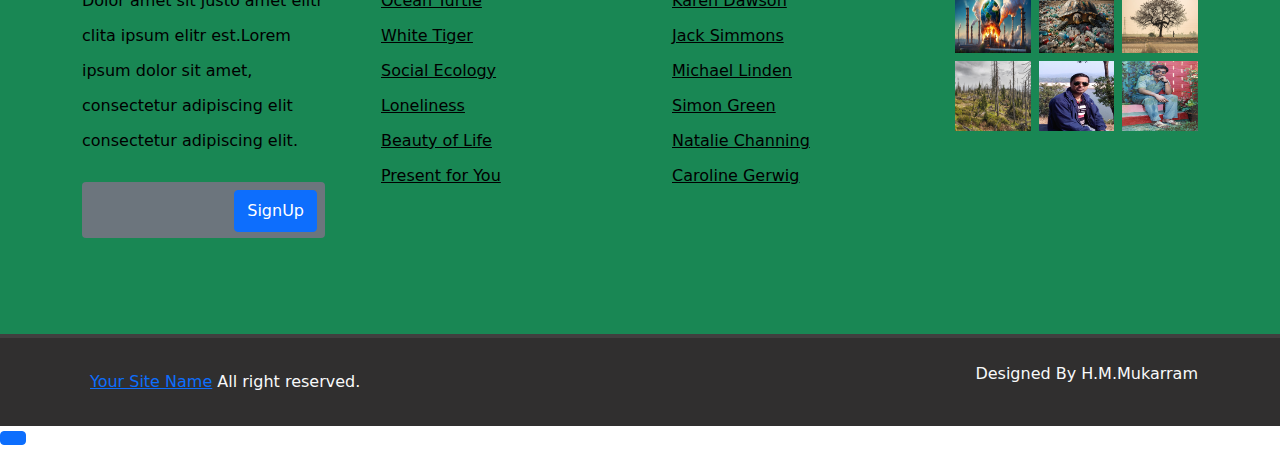
<file: causes.html>
<!DOCTYPE html>
<html lang="en">
<head>
    <meta charset="UTF-8">
    <meta name="viewport" content="width=device-width, initial-scale=1.0">
    <title>Document</title>
    <!-- Bootstrap link-->
    <link rel="stylesheet" href="css/bootstrap.min.css">
    <!--Main Css link -->
    <link rel="stylesheet" href="index.css">
    <!-- Font-awesome link -->
    <link rel="stylesheet" href="https://cdnjs.cloudflare.com/ajax/libs/font-awesome/6.6.0/css/all.min.css" integrity="sha512-Kc323vGBEqzTmouAECnVceyQqyqdsSiqLQISBL29aUW4U/M7pSPA/gEUZQqv1cwx4OnYxTxve5UMg5GT6L4JJg==" crossorigin="anonymous" referrerpolicy="no-referrer" />
    <!-- Libraries Stylesheet -->
    <link rel="stylesheet" href="plug/owlcarousel/assets/owl.carousel.min.css">
    <link rel="stylesheet" href="plug/lightbox/css/lightbox.min.css">
</head>
<body>
    <!-- Spinner Start -->
    <div id="spinner" class="show w-100 vh-100 bg-white position-fixed translate-middle top-50 start-50  d-flex align-items-center justify-content-center">
        <div class="spinner-grow text-primary" role="status"></div>
    </div>
    <!-- Spinner End -->
     <!-- Navbar Start Here-->
     <div class="container-fluid  fixed-top px-0">
        <div class="container">
            <div class="topbar bg-success">
                <div class="row align-items-center justify-content-center">
                    <div class="col-md-8">
                        <div class="topbar-info d-flex flex-wrap my-1">
                            <a href="#" class="text-light me-4"><i class="fas fa-envelope text-white me-2"></i>hmmukarram1977@gmail.com</a>
                            <a href="#" class="text-light"><i class="fas fa-phone-alt text-white me-2"></i>+08801940506556</a>
                        </div>
                    </div>
                    <div class="col-md-4">
                        <div class="topbar-icon d-flex align-items-center justify-content-end">
                            <a href="#" class="btn-square text-white me-2"><i class="fab fa-facebook-f"></i></a>
                            <a href="#" class="btn-square text-white me-2"><i class="fab fa-twitter"></i></a>
                            <a href="#" class="btn-square text-white me-2"><i class="fab fa-instagram"></i></a>
                            <a href="#" class="btn-square text-white me-2"><i class="fab fa-pinterest"></i></a>
                            <a href="#" class="btn-square text-white me-0"><i class="fab fa-linkedin-in"></i></a>
                        </div>
                    </div>
                </div>
            </div>
            <nav class="navbar navbar-light bg-warning navbar-expand-xl">
                <a href="index.html" class="navbar-brand ms-3">
                    <h1 class="text-primary display-5">Environs</h1>
                </a>
                <button class="navbar-toggler py-2 px-3 me-3" type="button" data-bs-toggle="collapse" data-bs-target="#navbarCollapse"
                aria-controls="NavID" aria-expanded="false"
                    aria-label="toggle navigation">
                    <span class="fa fa-bars text-primary"></span>
                </button>
                <div class="collapse navbar-collapse bg-light me-2" id="navbarCollapse">
                    <div class="navbar-nav ms-auto">
                        <a href="index.html" target="_self" class="nav-item nav-link active" aria-current="page" target="_blank" id="nav">Home</a>
                        <a href="about.html" target="_self" class="nav-item nav-link" target="_self" id="nav">About</a>
                        <a href="service.html" target="_self" class="nav-item nav-link">Services</a>
                        <a href="causes.html" target="_self" class="nav-item nav-link">Causes</a>
                        <a href="events.html" target="_self" class="nav-item nav-link">Events</a>
                        <div class="nav-item dropdown">
                            <a href="#" class="nav-link dropdown-toggle" data-bs-toggle="dropdown">Pages</a>
                            <div class="dropdown-menu m-0 bg-secondary rounded-0">
                                <a href="blog.html" target="_self" class="dropdown-item">Blog</a>
                                <a href="gallery.html" target="_self" class="dropdown-item">Gallery</a>
                                <a href="volunteer.html" target="_self" class="dropdown-item">Volunteers</a>
                                <a href="donation.html" target="_self" class="dropdown-item">Donation</a>
                                <a href="404.html" target="_self" class="dropdown-item">404 Error</a>
                            </div>
                        </div>
                        <a href="contact.html" target="_self" class="nav-item nav-link">Contact</a>
                    </div> 
                    <div class="d-flex align-items-center flex-nowrap pt-xl-0" style="margin-left: 15px;">
                        <a href="" class="btn-hover-bg btn btn-primary text-white py-2 px-4 me-2">Donate Now</a>
                    </div>
                </div>
            </nav>
        </div>
    </div>
    <!-- Navbar End Here-->
      <!-- Header Start -->
      <div class="container-fluid bg-breadcrumb">
        <div class="container text-center py-5" style="max-width: 900px;">
            <h3 class="text-white display-3 mb-4">About Us</h1>
            <p class="fs-5 text-white mb-4">Help today because tomorrow you may be the one who needs more helping!</p>
            <ol class="breadcrumb justify-content-center mb-0">
                <li class="breadcrumb-item"><a href="index.html">Home</a></li>
                <li class="breadcrumb-item"><a href="#">Pages</a></li>
                <li class="breadcrumb-item active text-white">About Us</li>
            </ol>    
        </div>
    </div>
    <!-- Header End -->
      <!-- Causes Start -->
    <div class="container-fluid causes py-5">
        <div class="container py-5">
            <div class="text-center mx-auto pb-5" style="max-width: 800px;">
                <h2 class="text-uppercase text-primary">Recent Causes</h>
                <h1 class="mb-4">The environment needs our protection</h1>
                <p class="mb-0">Lorem Ipsum is simply dummy text of the printing and typesetting industry. Lorem Ipsum has been the industry's standard dummy text ever since the 1500s, when an unknown printer took a galley
                </p>
            </div>
            <div class="row g-4">
                <div class="col-lg-6 col-xl-3" style="height: 650px;">
                    <div class="causes-item">
                        <div class="causes-img">
                            <img src="pictures/f-1.jpg" style="width: 280px; height: 250px;" alt="Image">
                            <div class="causes-link pb-2 px-3">
                                <small class="text-white"><i class="fas fa-chart-bar text-primary me-2"></i>Goal: $3600</small>
                                <small class="text-white"><i class="fa fa-thumbs-up text-primary me-2"></i>Raised: $4000</small>
                            </div>
                            <div class="causes-dination p-2">
                                <a class="btn-hover-bg btn btn-primary text-white py-2 px-3" href="#">Donate Now</a>
                            </div>
                        </div>
                        <div class="progress">
                            <div class="progress-bar" role="progressbar" aria-valuenow="65" aria-valuemin="0" aria-valuemax="100">
                                <span>65%</span>
                            </div>
                        </div>
                        <div class="causes-content p-4">
                            <h4 class="mb-3">First environments activity of</h4>
                            <p class="mb-4">Help today because tomorrow you may be the one who needs more helping!</p>
                            <a class="btn-hover-bg btn btn-primary text-white py-2 px-3" href="#">Read More</a>
                        </div>
                    </div>
                </div>
                <div class="col-lg-6 col-xl-3">
                    <div class="causes-item">
                        <div class="causes-img">
                            <img src="pictures/f-2.jpg" style="width: 280px; height: 250px;" alt="Image">
                            <div class="causes-link pb-2 px-3">
                                <small class="text-white"><i class="fas fa-chart-bar text-primary me-2"></i>Goal: $3600</small>
                                <small class="text-white"><i class="fa fa-thumbs-up text-primary me-2"></i>Raised: $4000</small>
                            </div>
                            <div class="causes-dination p-2">
                                <a class="btn-hover-bg btn btn-primary text-white py-2 px-3" href="#">Donate Now</a>
                            </div>
                        </div>
                        <div class="progress">
                            <div class="progress-bar" role="progressbar" aria-valuenow="75" aria-valuemin="0" aria-valuemax="100">
                                <span>75%</span>
                            </div>
                        </div>
                        <div class="causes-content p-4">
                            <h4 class="mb-3">Build school for poor children.</h4>
                            <p class="mb-4">Help today because tomorrow you may be the one who needs more helping!</p>
                            <a class="btn-hover-bg btn btn-primary text-white py-2 px-4" href="#">Read More</a>
                        </div>
                    </div>
                </div>
                <div class="col-lg-6 col-xl-3">
                    <div class="causes-item">
                        <div class="causes-img">
                            <img src="pictures/f-3.jpg" style="width: 280px; height: 250px;"  alt="Image">
                            <div class="causes-link pb-2 px-3">
                                <small class="text-white"><i class="fas fa-chart-bar text-primary me-2"></i>Goal: $3600</small>
                                <small class="text-white"><i class="fa fa-thumbs-up text-primary me-2"></i>Raised: $4000</small>
                            </div>
                            <div class="causes-dination p-2">
                                <a class="btn-hover-bg btn btn-primary text-white py-2 px-3" href="#">Donate Now</a>
                            </div>
                        </div>
                        <div class="progress">
                            <div class="progress-bar" role="progressbar" aria-valuenow="85" aria-valuemin="0" aria-valuemax="100">
                                <span>85%</span>
                            </div>
                        </div>
                        <div class="causes-content p-4" style="height: 290px;">
                            <h4 class="mb-3">Building clean-water system for rural poor.</h4>
                            <p class="mb-4">Help today because tomorrow you may be the one who needs more helping!</p>
                            <a class="btn-hover-bg btn btn-primary text-white py-2 px-4" href="#">Read More</a>
                        </div>
                    </div>
                </div>
                <div class="col-lg-6 col-xl-3">
                    <div class="causes-item">
                        <div class="causes-img">
                            <img src="pictures/f-4.jpg" style="width: 280px; height: 250px;"  alt="Image">
                            <div class="causes-link pb-2 px-3">
                                <small class="text-white"><i class="fas fa-chart-bar text-primary me-2"></i>Goal: $3600</small>
                                <small class="text-white"><i class="fa fa-thumbs-up text-primary me-2"></i>Raised: $4000</small>
                            </div>
                            <div class="causes-dination p-2">
                                <a class="btn-hover-bg btn btn-primary text-white py-2 px-3" href="#">Donate Now</a>
                            </div>
                        </div>
                        <div class="progress">
                            <div class="progress-bar" role="progressbar" aria-valuenow="95" aria-valuemin="0" aria-valuemax="100">
                                <span>95%</span>
                            </div>
                        </div>
                        <div class="causes-content p-4" style="height: 290px;">
                            <h4 class="mb-3">First environments activity of this summer.</h4>
                            <p class="mb-4">Help today because tomorrow you may be the one who needs more helping!</p>
                            <a class="btn-hover-bg btn btn-primary text-white py-2 px-4" href="#">Read More</a>
                        </div>
                    </div>
                </div>
            </div>
        </div>
    </div>
    <!-- Causes End -->
     <!-- Footer Start -->
     <div class="container-fluid footer bg-success text-body py-5">
        <div class="container py-5">
            <div class="row g-5">
                <div class="col-md-6 col-lg-6 col-xl-3">
                    <div class="footer-item">
                        <h4 class="mb-4 text-white">Newsletter</h4>
                        <p class="mb-4">Dolor amet sit justo amet elitr clita ipsum elitr est.Lorem ipsum dolor sit amet, consectetur adipiscing elit consectetur adipiscing elit.</p>
                        <div class="position-relative mx-auto">
                            <input class="form-control border-0 bg-secondary w-100 py-3 ps-4 pe-5" type="text" placeholder="Enter your email">
                            <button type="button" class="btn-hover-bg btn btn-primary position-absolute top-0 end-0 py-2 mt-2 me-2">SignUp</button>
                        </div>
                    </div>
                </div>
                <div class="col-md-6 col-lg-6 col-xl-3">
                    <div class="footer-item d-flex flex-column">
                        <h4 class="mb-4 text-white">Our Services</h4>
                        <a href=""><i class="fas fa-angle-right me-2"></i> Ocean Turtle</a>
                        <a href=""><i class="fas fa-angle-right me-2"></i> White Tiger</a>
                        <a href=""><i class="fas fa-angle-right me-2"></i> Social Ecology</a>
                        <a href=""><i class="fas fa-angle-right me-2"></i> Loneliness</a>
                        <a href=""><i class="fas fa-angle-right me-2"></i> Beauty of Life</a>
                        <a href=""><i class="fas fa-angle-right me-2"></i> Present for You</a>
                    </div>
                </div>
                <div class="col-md-6 col-lg-6 col-xl-3">
                    <div class="footer-item d-flex flex-column">
                        <h4 class="mb-4 text-white">Volunteer</h4>
                        <a href=""><i class="fas fa-angle-right me-2"></i> Karen Dawson</a>
                        <a href=""><i class="fas fa-angle-right me-2"></i> Jack Simmons</a>
                        <a href=""><i class="fas fa-angle-right me-2"></i> Michael Linden</a>
                        <a href=""><i class="fas fa-angle-right me-2"></i> Simon Green</a>
                        <a href=""><i class="fas fa-angle-right me-2"></i> Natalie Channing</a>
                        <a href=""><i class="fas fa-angle-right me-2"></i> Caroline Gerwig</a>
                    </div>
                </div>
                <div class="col-md-6 col-lg-6 col-xl-3">
                    <div class="footer-item">
                        <h4 class="mb-4 text-white">Our Gallery</h4>
                        <div class="row g-2">
                            <div class="col-4">
                                <div class="footer-gallery">
                                    <img src="pictures/p-1.jpg" class="img-fluid w-100" alt="" style="width: 100px; height: 70px;">
                                    <div class="footer-search-icon">
                                        <a href="pictures/p-1.jpg" data-lightbox="footerGallery-1" class="my-auto"><i class="fas fa-search-plus text-white"></i></a>
                                    </div>
                                </div>
                           </div>
                           <div class="col-4">
                                <div class="footer-gallery">
                                    <img src="pictures/p-2.jpg" class="img-fluid w-100" alt="" style="width: 100px; height: 70px;">
                                    <div class="footer-search-icon">
                                        <a href="pictures/p-2.jpg" data-lightbox="footerGallery-2" class="my-auto"><i class="fas fa-search-plus text-white"></i></a>
                                    </div>
                                </div>
                           </div>
                            <div class="col-4">
                                <div class="footer-gallery">
                                    <img src="pictures/p-3.jpg" class="img-fluid w-100" alt="" style="width: 100px; height: 70px;">
                                    <div class="footer-search-icon">
                                        <a href="pictures/p-3.jpg" data-lightbox="footerGallery-3" class="my-auto"><i class="fas fa-search-plus text-white"></i></a>
                                    </div>
                                </div>
                           </div>
                            <div class="col-4">
                                <div class="footer-gallery">
                                    <img src="pictures/p-4.jpg" class="img-fluid w-100" alt="" style="width: 100px; height: 70px;">
                                    <div class="footer-search-icon">
                                        <a href="pictures/p-4.jpg" data-lightbox="footerGallery-4" class="my-auto"><i class="fas fa-search-plus text-white"></i></a>
                                    </div>
                                </div>
                           </div>
                            <div class="col-4">
                                <div class="footer-gallery">
                                    <img src="pictures/side.jpg" class="img-fluid w-100" alt="" style="width: 100px; height: 70px;">
                                    <div class="footer-search-icon">
                                        <a href="pictures/side.jpg" data-lightbox="footerGallery-5" class="my-auto"><i class="fas fa-search-plus text-white"></i></a>
                                    </div>
                                </div>
                           </div>
                           <div class="col-4">
                                <div class="footer-gallery">
                                    <img src="pictures/review-2.JPG" class="img-fluid w-100" alt="" style="width: 100px; height: 70px;">
                                    <div class="footer-search-icon">
                                        <a href="pictures/review-2.JPG" data-lightbox="footerGallery-6" class="my-auto"><i class="fas fa-search-plus text-white"></i></a>
                                    </div>
                                </div> 
                            </div>
                        </div>
                    </div>
                </div>
            </div>
        </div>
    </div>
    <!-- Footer End -->


    <!-- Copyright Start -->
    <div class="container-fluid copyright py-4">
        <div class="container">
            <div class="row g-4 align-items-center">
                <div class="col-md-4 text-center text-md-start mb-md-0">
                    <span class="text-light"><a href="#"><i class="fas fa-copyright text-light me-2"></i>Your Site Name</a> All right reserved.</span>
                </div>
                <div class="col-md-4 text-center">
                    <div class="d-flex align-items-center justify-content-center">
                        <a href="#" class="btn-hover-color btn-square text-white me-4 fs-3"><i class="fab fa-facebook-f"></i></a>
                        <a href="#" class="btn-hover-color btn-square text-white me-4 fs-3"><i class="fab fa-twitter"></i></a>
                        <a href="#" class="btn-hover-color btn-square text-white me-4 fs-3"><i class="fab fa-instagram"></i></a>
                        <a href="#" class="btn-hover-color btn-square text-white me-4 fs-3"><i class="fab fa-pinterest"></i></a>
                        <a href="#" class="btn-hover-color btn-square text-white me-0 fs-3"><i class="fab fa-linkedin-in"></i></a>
                    </div>
                </div>
                <div class="col-md-4 text-center text-md-end">
                    <P class="text-light">Designed By H.M.Mukarram</P>  
                </div>
            </div>
        </div>
    </div>
    <!-- Copyright End -->


    <!-- Back to Top Button-->
    <a href="#" class="btn btn-primary btn-md-square back-to-top"><i class="fa fa-arrow-up"></i></a>   


    
    <script src="https://ajax.googleapis.com/ajax/libs/jquery/3.6.4/jquery.min.js"></script>
    <script src="plug/counterup/counterup.min.js"></script>
    <script src="plug/easing/easing.min.js"></script>
    <script src="plug/waypoints/waypoints.min.js"></script>
    <script src="plug/owlcarousel/owl.carousel.min.js"></script>
    <script src="js/bootstrap.bundle.min.js"></script>
    <script src="index.js"></script>
</body>
</html>
</file>
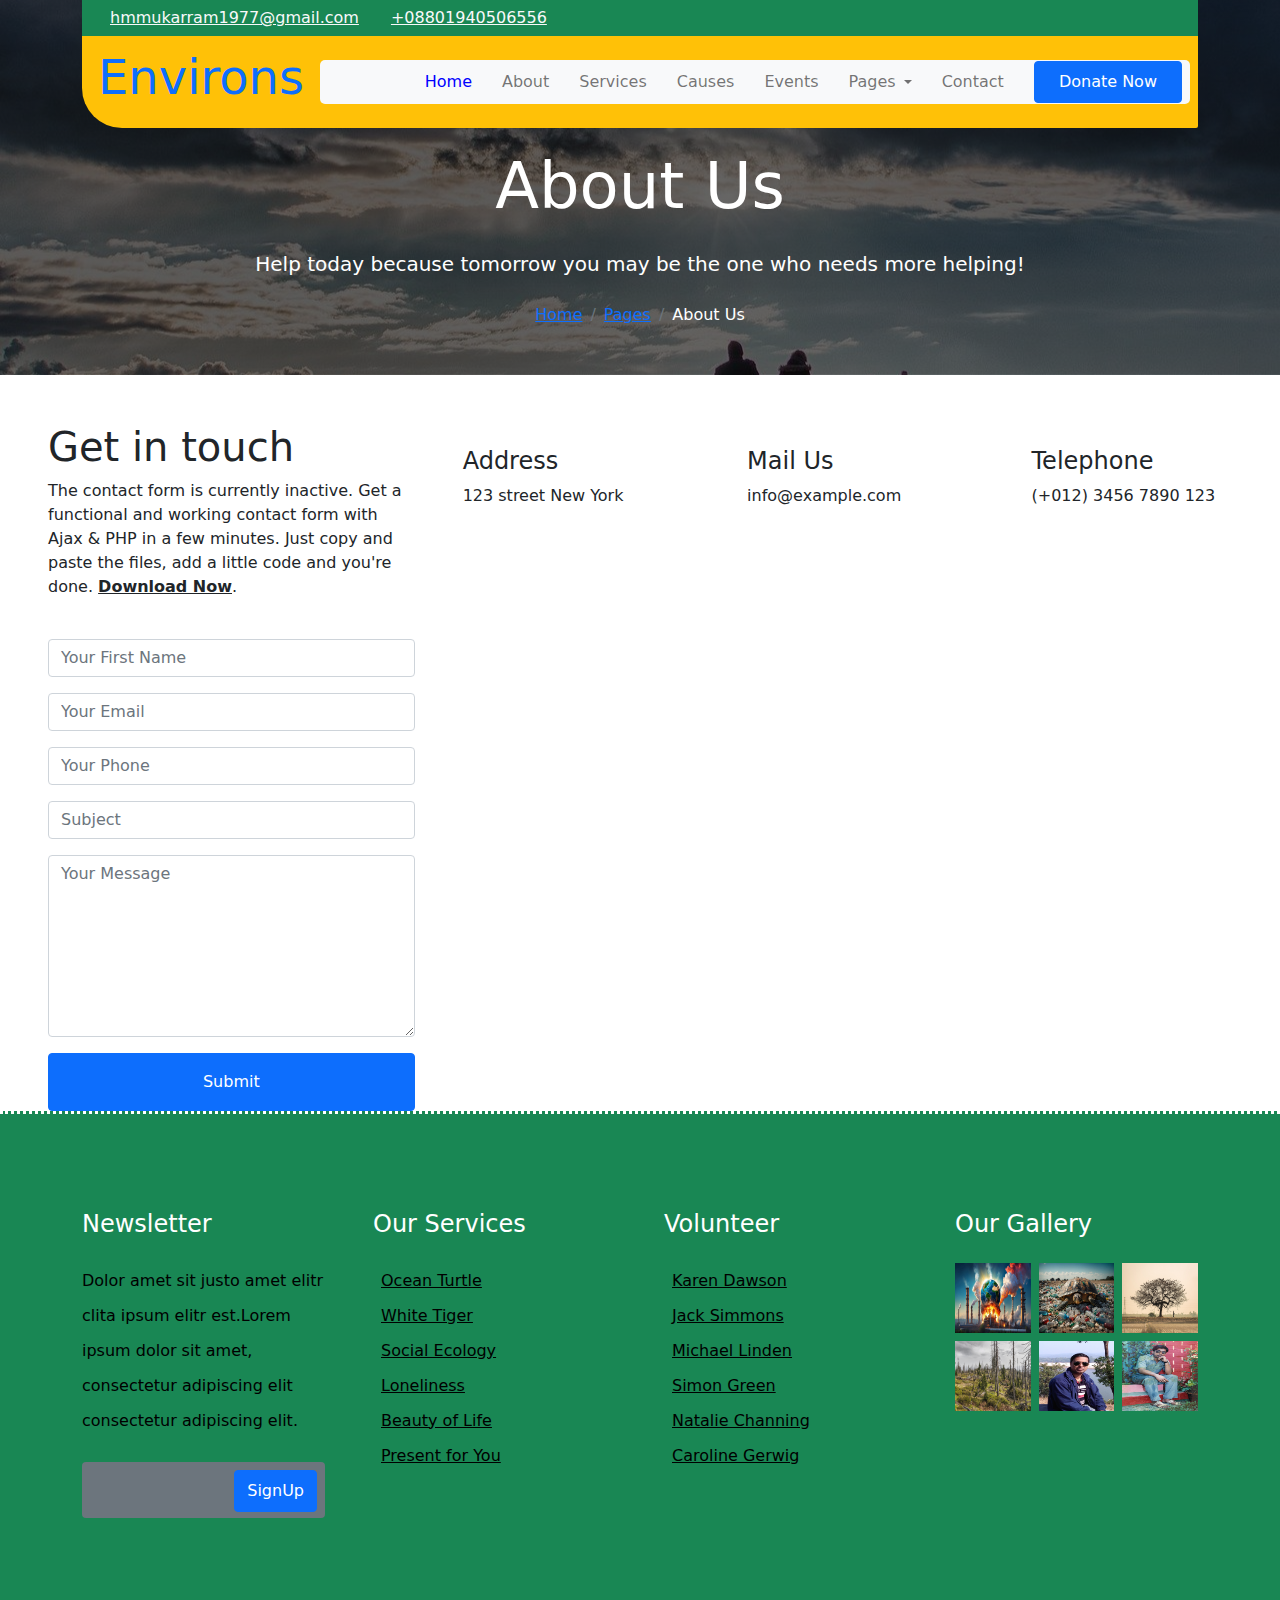
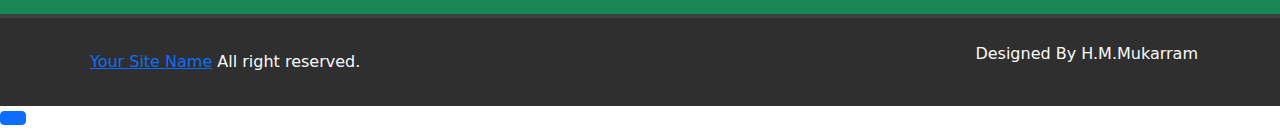
<file: contact.html>
<!DOCTYPE html>
<html lang="en">
<head>
    <meta charset="UTF-8">
    <meta name="viewport" content="width=device-width, initial-scale=1.0">
    <title>Document</title>
    <!-- Bootstrap link-->
    <link rel="stylesheet" href="css/bootstrap.min.css">
    <!--Main Css link -->
    <link rel="stylesheet" href="index.css">
    <!-- Font-awesome link -->
    <link rel="stylesheet" href="https://cdnjs.cloudflare.com/ajax/libs/font-awesome/6.6.0/css/all.min.css" integrity="sha512-Kc323vGBEqzTmouAECnVceyQqyqdsSiqLQISBL29aUW4U/M7pSPA/gEUZQqv1cwx4OnYxTxve5UMg5GT6L4JJg==" crossorigin="anonymous" referrerpolicy="no-referrer" />
    <!-- Libraries Stylesheet -->
    <link rel="stylesheet" href="plug/owlcarousel/assets/owl.carousel.min.css">
    <link rel="stylesheet" href="plug/lightbox/css/lightbox.min.css">
</head>
<body>
    <!-- Spinner Start -->
    <div id="spinner" class="show w-100 vh-100 bg-white position-fixed translate-middle top-50 start-50  d-flex align-items-center justify-content-center">
        <div class="spinner-grow text-primary" role="status"></div>
    </div>
    <!-- Spinner End -->
     <!-- Navbar Start Here-->
     <div class="container-fluid  fixed-top px-0">
        <div class="container">
            <div class="topbar bg-success">
                <div class="row align-items-center justify-content-center">
                    <div class="col-md-8">
                        <div class="topbar-info d-flex flex-wrap my-1">
                            <a href="#" class="text-light me-4"><i class="fas fa-envelope text-white me-2"></i>hmmukarram1977@gmail.com</a>
                            <a href="#" class="text-light"><i class="fas fa-phone-alt text-white me-2"></i>+08801940506556</a>
                        </div>
                    </div>
                    <div class="col-md-4">
                        <div class="topbar-icon d-flex align-items-center justify-content-end">
                            <a href="#" class="btn-square text-white me-2"><i class="fab fa-facebook-f"></i></a>
                            <a href="#" class="btn-square text-white me-2"><i class="fab fa-twitter"></i></a>
                            <a href="#" class="btn-square text-white me-2"><i class="fab fa-instagram"></i></a>
                            <a href="#" class="btn-square text-white me-2"><i class="fab fa-pinterest"></i></a>
                            <a href="#" class="btn-square text-white me-0"><i class="fab fa-linkedin-in"></i></a>
                        </div>
                    </div>
                </div>
            </div>
            <nav class="navbar navbar-light bg-warning navbar-expand-xl">
                <a href="index.html" class="navbar-brand ms-3">
                    <h1 class="text-primary display-5">Environs</h1>
                </a>
                <button class="navbar-toggler py-2 px-3 me-3" type="button" data-bs-toggle="collapse" data-bs-target="#navbarCollapse"
                aria-controls="NavID" aria-expanded="false"
                    aria-label="toggle navigation">
                    <span class="fa fa-bars text-primary"></span>
                </button>
                <div class="collapse navbar-collapse bg-light me-2" id="navbarCollapse">
                    <div class="navbar-nav ms-auto">
                        <a href="index.html" target="_self" class="nav-item nav-link active" aria-current="page" target="_blank" id="nav">Home</a>
                        <a href="about.html" target="_self" class="nav-item nav-link" target="_self" id="nav">About</a>
                        <a href="service.html" target="_self" class="nav-item nav-link">Services</a>
                        <a href="causes.html" target="_self" class="nav-item nav-link">Causes</a>
                        <a href="events.html" target="_self" class="nav-item nav-link">Events</a>
                        <div class="nav-item dropdown">
                            <a href="#" class="nav-link dropdown-toggle" data-bs-toggle="dropdown">Pages</a>
                            <div class="dropdown-menu m-0 bg-secondary rounded-0">
                                <a href="blog.html" target="_self" class="dropdown-item">Blog</a>
                                <a href="gallery.html" target="_self" class="dropdown-item">Gallery</a>
                                <a href="volunteer.html" target="_self" class="dropdown-item">Volunteers</a>
                                <a href="donation.html" target="_self" class="dropdown-item">Donation</a>
                                <a href="404.html" target="_self" class="dropdown-item">404 Error</a>
                            </div>
                        </div>
                        <a href="contact.html" target="_self" class="nav-item nav-link">Contact</a>
                    </div> 
                    <div class="d-flex align-items-center flex-nowrap pt-xl-0" style="margin-left: 15px;">
                        <a href="" class="btn-hover-bg btn btn-primary text-white py-2 px-4 me-2">Donate Now</a>
                    </div>
                </div>
            </nav>
        </div>
    </div>
    <!-- Navbar End Here-->
      <!-- Header Start -->
      <div class="container-fluid bg-breadcrumb">
        <div class="container text-center py-5" style="max-width: 900px;">
            <h3 class="text-white display-3 mb-4">About Us</h1>
            <p class="fs-5 text-white mb-4">Help today because tomorrow you may be the one who needs more helping!</p>
            <ol class="breadcrumb justify-content-center mb-0">
                <li class="breadcrumb-item"><a href="index.html">Home</a></li>
                <li class="breadcrumb-item"><a href="#">Pages</a></li>
                <li class="breadcrumb-item active text-white">About Us</li>
            </ol>    
        </div>
    </div>
    <!-- Header End -->
     <!-- Contact Start -->
     <div class="container-fluid">
        
                <div class="row">
                    <div class="col-xl-4 ps-5">
                        <h1 class="ms-5-4 mt-5">Get in touch</h1>
                        <p class="mb-4">The contact form is currently inactive. Get a functional and working contact form with Ajax & PHP in a few minutes. Just copy and paste the files, add a little code and you're done. <a class="text-dark fw-bold" href="https://htmlcodex.com/contact-form">Download Now</a>.</p>
                        <form>
                            <div class="row">
                                <div class="col-xl-12">
                                    <input type="text" class="form-control mt-3" placeholder="Your First Name">
                                </div>
                                <div class="col-xl-12">
                                    <input type="email" class="form-control mt-3" placeholder="Your Email">
                                </div>
                                <div class="col-xl-12">
                                    <input type="text" class="form-control mt-3" placeholder="Your Phone">
                                </div>
                                <div class="col-xl-12">
                                    <input type="text" class="form-control mt-3" placeholder="Subject">
                                </div>
                                <div class="col-12">
                                    <textarea class="form-control mt-3" rows="7" cols="10" placeholder="Your Message"></textarea>
                                </div>
                                <div class="col-12">
                                    <button class="btn-hover-bg btn btn-primary w-100 py-3 px-5 mt-3" type="submit">Submit</button>
                                </div>
                            </div>
                        </form>
                    </div>
                    <div class="col-xl-8">
                        <div class="mt-5">
                            <div class="row g-4">
                                <div class="col-lg-4">
                                    <div class="bg-white p-4">
                                        <i class="fas fa-map-marker-alt fa-2x text-primary mb-2"></i>
                                        <h4>Address</h4>
                                        <p class="mb-0">123 street New York</p>
                                    </div>
                                </div>
                                <div class="col-lg-4">
                                    <div class="bg-white p-4">
                                        <i class="fas fa-envelope fa-2x text-primary mb-2"></i>
                                        <h4>Mail Us</h4>
                                        <p class="mb-0">info@example.com</p>
                                    </div>
                                </div>
                                <div class="col-lg-4">
                                    <div class="bg-white p-4">
                                        <i class="fa fa-phone-alt fa-2x text-primary mb-2"></i>
                                        <h4>Telephone</h4>
                                        <p class="mb-0">(+012) 3456 7890 123</p>
                                    </div>
                                </div>
                                <div class="col-lg-12">
                                    <iframe class="w-100" style="height: 412px; margin-bottom: -6px;" src="https://www.google.com/maps/embed?pb=!1m18!1m12!1m3!1d387191.33750346623!2d-73.97968099999999!3d40.6974881!2m3!1f0!2f0!3f0!3m2!1i1024!2i768!4f13.1!3m3!1m2!1s0x89c24fa5d33f083b%3A0xc80b8f06e177fe62!2sNew%20York%2C%20NY%2C%20USA!5e0!3m2!1sen!2sbd!4v1694259649153!5m2!1sen!2sbd" 
                                        loading="lazy" referrerpolicy="no-referrer-when-downgrade"></iframe>
                                </div>
                            </div>
                        </div>
                    </div>
                </div>
           
        
    </div>
    <!-- Contact End -->

     <!-- Footer Start -->
     <div class="container-fluid footer bg-success text-body py-5">
        <div class="container py-5">
            <div class="row g-5">
                <div class="col-md-6 col-lg-6 col-xl-3">
                    <div class="footer-item">
                        <h4 class="mb-4 text-white">Newsletter</h4>
                        <p class="mb-4">Dolor amet sit justo amet elitr clita ipsum elitr est.Lorem ipsum dolor sit amet, consectetur adipiscing elit consectetur adipiscing elit.</p>
                        <div class="position-relative mx-auto">
                            <input class="form-control border-0 bg-secondary w-100 py-3 ps-4 pe-5" type="text" placeholder="Enter your email">
                            <button type="button" class="btn-hover-bg btn btn-primary position-absolute top-0 end-0 py-2 mt-2 me-2">SignUp</button>
                        </div>
                    </div>
                </div>
                <div class="col-md-6 col-lg-6 col-xl-3">
                    <div class="footer-item d-flex flex-column">
                        <h4 class="mb-4 text-white">Our Services</h4>
                        <a href=""><i class="fas fa-angle-right me-2"></i> Ocean Turtle</a>
                        <a href=""><i class="fas fa-angle-right me-2"></i> White Tiger</a>
                        <a href=""><i class="fas fa-angle-right me-2"></i> Social Ecology</a>
                        <a href=""><i class="fas fa-angle-right me-2"></i> Loneliness</a>
                        <a href=""><i class="fas fa-angle-right me-2"></i> Beauty of Life</a>
                        <a href=""><i class="fas fa-angle-right me-2"></i> Present for You</a>
                    </div>
                </div>
                <div class="col-md-6 col-lg-6 col-xl-3">
                    <div class="footer-item d-flex flex-column">
                        <h4 class="mb-4 text-white">Volunteer</h4>
                        <a href=""><i class="fas fa-angle-right me-2"></i> Karen Dawson</a>
                        <a href=""><i class="fas fa-angle-right me-2"></i> Jack Simmons</a>
                        <a href=""><i class="fas fa-angle-right me-2"></i> Michael Linden</a>
                        <a href=""><i class="fas fa-angle-right me-2"></i> Simon Green</a>
                        <a href=""><i class="fas fa-angle-right me-2"></i> Natalie Channing</a>
                        <a href=""><i class="fas fa-angle-right me-2"></i> Caroline Gerwig</a>
                    </div>
                </div>
                <div class="col-md-6 col-lg-6 col-xl-3">
                    <div class="footer-item">
                        <h4 class="mb-4 text-white">Our Gallery</h4>
                        <div class="row g-2">
                            <div class="col-4">
                                <div class="footer-gallery">
                                    <img src="pictures/p-1.jpg" class="img-fluid w-100" alt="" style="width: 100px; height: 70px;">
                                    <div class="footer-search-icon">
                                        <a href="pictures/p-1.jpg" data-lightbox="footerGallery-1" class="my-auto"><i class="fas fa-search-plus text-white"></i></a>
                                    </div>
                                </div>
                           </div>
                           <div class="col-4">
                                <div class="footer-gallery">
                                    <img src="pictures/p-2.jpg" class="img-fluid w-100" alt="" style="width: 100px; height: 70px;">
                                    <div class="footer-search-icon">
                                        <a href="pictures/p-2.jpg" data-lightbox="footerGallery-2" class="my-auto"><i class="fas fa-search-plus text-white"></i></a>
                                    </div>
                                </div>
                           </div>
                            <div class="col-4">
                                <div class="footer-gallery">
                                    <img src="pictures/p-3.jpg" class="img-fluid w-100" alt="" style="width: 100px; height: 70px;">
                                    <div class="footer-search-icon">
                                        <a href="pictures/p-3.jpg" data-lightbox="footerGallery-3" class="my-auto"><i class="fas fa-search-plus text-white"></i></a>
                                    </div>
                                </div>
                           </div>
                            <div class="col-4">
                                <div class="footer-gallery">
                                    <img src="pictures/p-4.jpg" class="img-fluid w-100" alt="" style="width: 100px; height: 70px;">
                                    <div class="footer-search-icon">
                                        <a href="pictures/p-4.jpg" data-lightbox="footerGallery-4" class="my-auto"><i class="fas fa-search-plus text-white"></i></a>
                                    </div>
                                </div>
                           </div>
                            <div class="col-4">
                                <div class="footer-gallery">
                                    <img src="pictures/side.jpg" class="img-fluid w-100" alt="" style="width: 100px; height: 70px;">
                                    <div class="footer-search-icon">
                                        <a href="pictures/side.jpg" data-lightbox="footerGallery-5" class="my-auto"><i class="fas fa-search-plus text-white"></i></a>
                                    </div>
                                </div>
                           </div>
                           <div class="col-4">
                                <div class="footer-gallery">
                                    <img src="pictures/review-2.JPG" class="img-fluid w-100" alt="" style="width: 100px; height: 70px;">
                                    <div class="footer-search-icon">
                                        <a href="pictures/review-2.JPG" data-lightbox="footerGallery-6" class="my-auto"><i class="fas fa-search-plus text-white"></i></a>
                                    </div>
                                </div> 
                            </div>
                        </div>
                    </div>
                </div>
            </div>
        </div>
    </div>
    <!-- Footer End -->


    <!-- Copyright Start -->
    <div class="container-fluid copyright py-4">
        <div class="container">
            <div class="row g-4 align-items-center">
                <div class="col-md-4 text-center text-md-start mb-md-0">
                    <span class="text-light"><a href="#"><i class="fas fa-copyright text-light me-2"></i>Your Site Name</a> All right reserved.</span>
                </div>
                <div class="col-md-4 text-center">
                    <div class="d-flex align-items-center justify-content-center">
                        <a href="#" class="btn-hover-color btn-square text-white me-4 fs-3"><i class="fab fa-facebook-f"></i></a>
                        <a href="#" class="btn-hover-color btn-square text-white me-4 fs-3"><i class="fab fa-twitter"></i></a>
                        <a href="#" class="btn-hover-color btn-square text-white me-4 fs-3"><i class="fab fa-instagram"></i></a>
                        <a href="#" class="btn-hover-color btn-square text-white me-4 fs-3"><i class="fab fa-pinterest"></i></a>
                        <a href="#" class="btn-hover-color btn-square text-white me-0 fs-3"><i class="fab fa-linkedin-in"></i></a>
                    </div>
                </div>
                <div class="col-md-4 text-center text-md-end">
                    <P class="text-light">Designed By H.M.Mukarram</P>  
                </div>
            </div>
        </div>
    </div>
    <!-- Copyright End -->


    <!-- Back to Top Button-->
    <a href="#" class="btn btn-primary btn-md-square back-to-top"><i class="fa fa-arrow-up"></i></a>   


    
    <script src="https://ajax.googleapis.com/ajax/libs/jquery/3.6.4/jquery.min.js"></script>
    <script src="plug/counterup/counterup.min.js"></script>
    <script src="plug/easing/easing.min.js"></script>
    <script src="plug/waypoints/waypoints.min.js"></script>
    <script src="plug/owlcarousel/owl.carousel.min.js"></script>
    <script src="js/bootstrap.bundle.min.js"></script>
    <script src="index.js"></script>
</body>
</html>
</file>
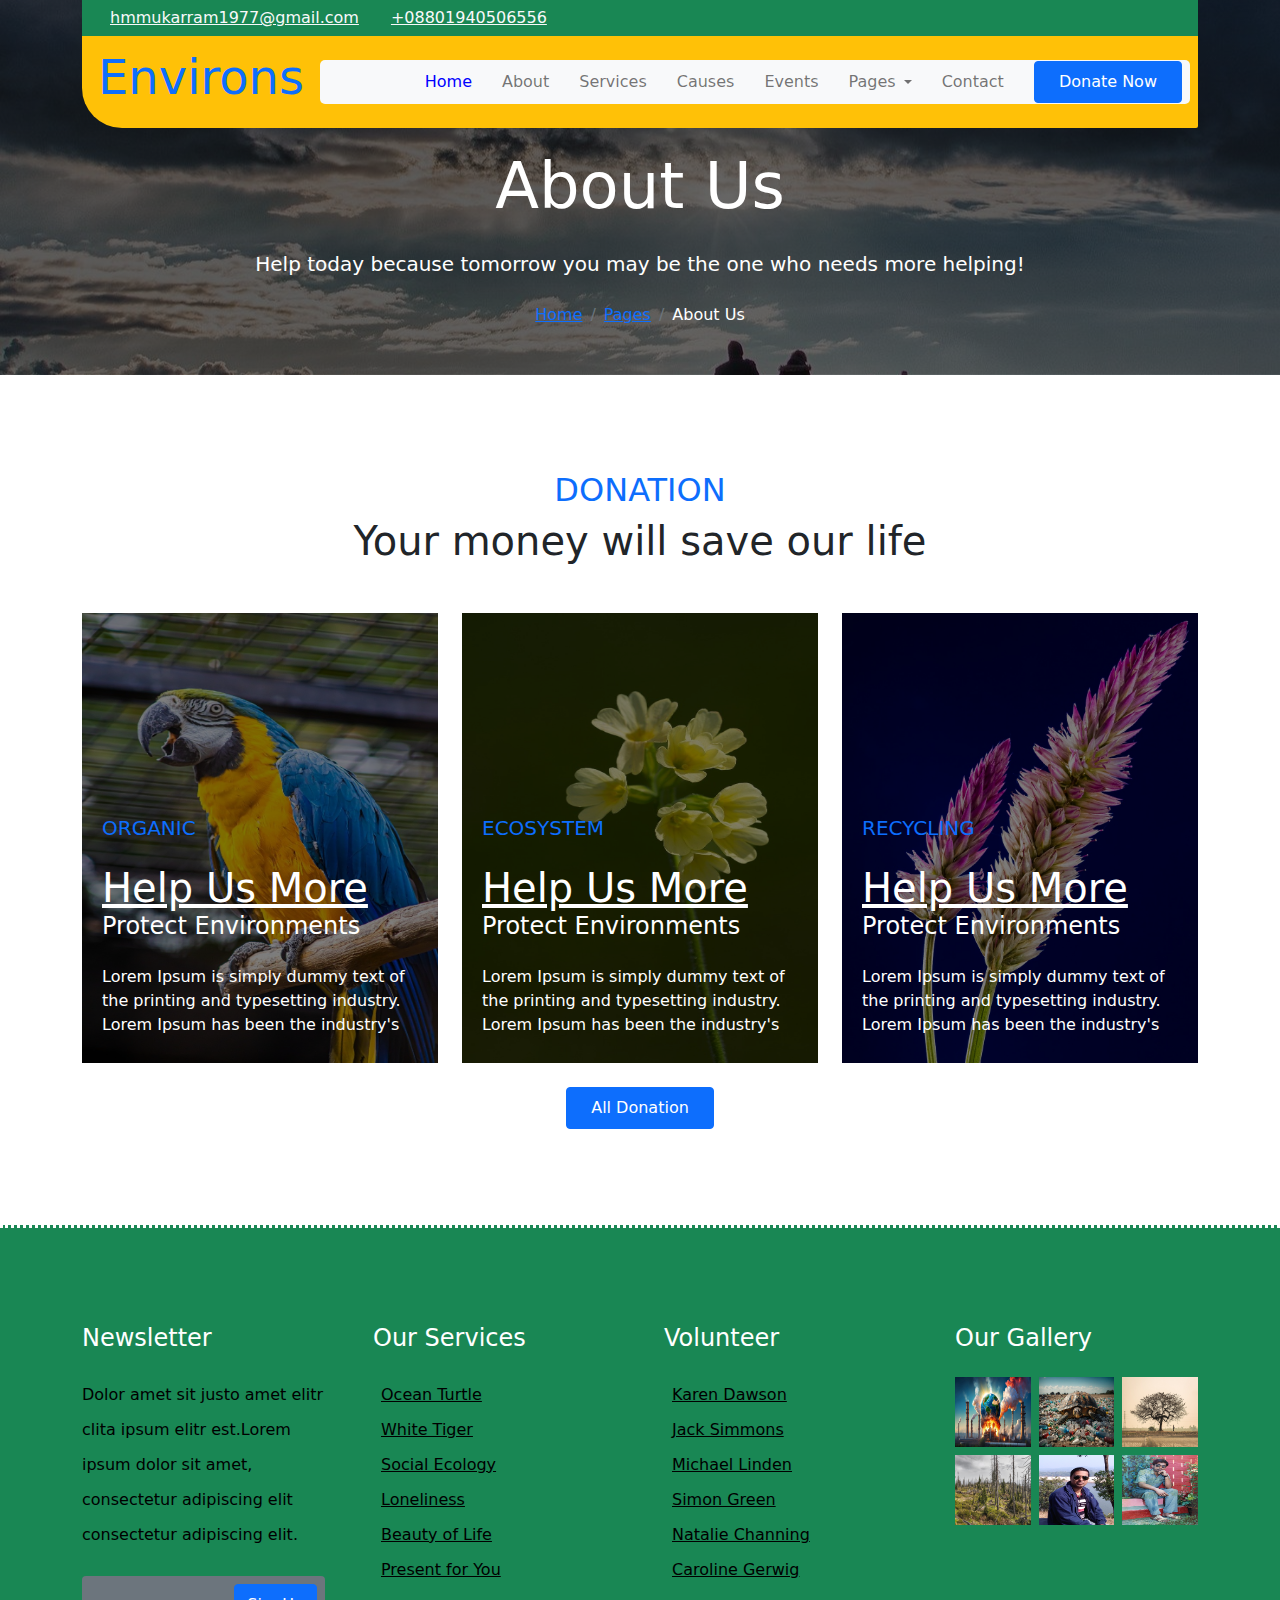
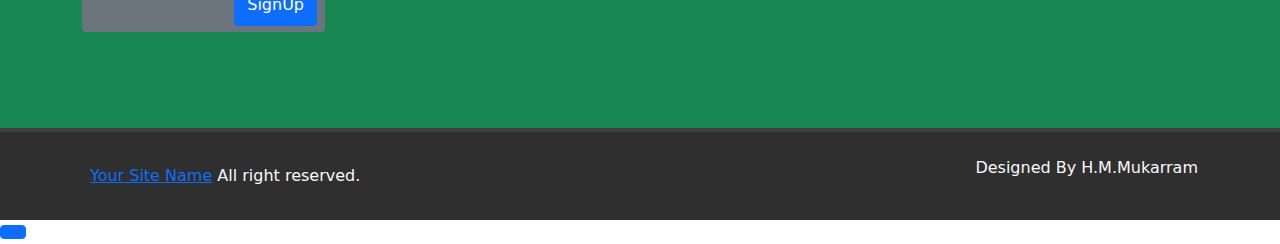
<file: donation.html>
<!DOCTYPE html>
<html lang="en">
<head>
    <meta charset="UTF-8">
    <meta name="viewport" content="width=device-width, initial-scale=1.0">
    <title>Document</title>
    <!-- Bootstrap link-->
    <link rel="stylesheet" href="css/bootstrap.min.css">
    <!--Main Css link -->
    <link rel="stylesheet" href="index.css">
    <!-- Font-awesome link -->
    <link rel="stylesheet" href="https://cdnjs.cloudflare.com/ajax/libs/font-awesome/6.6.0/css/all.min.css" integrity="sha512-Kc323vGBEqzTmouAECnVceyQqyqdsSiqLQISBL29aUW4U/M7pSPA/gEUZQqv1cwx4OnYxTxve5UMg5GT6L4JJg==" crossorigin="anonymous" referrerpolicy="no-referrer" />
    <!-- Libraries Stylesheet -->
    <link rel="stylesheet" href="plug/owlcarousel/assets/owl.carousel.min.css">
    <link rel="stylesheet" href="plug/lightbox/css/lightbox.min.css">
</head>
<body>
    <!-- Spinner Start -->
    <div id="spinner" class="show w-100 vh-100 bg-white position-fixed translate-middle top-50 start-50  d-flex align-items-center justify-content-center">
        <div class="spinner-grow text-primary" role="status"></div>
    </div>
    <!-- Spinner End -->
     <!-- Navbar Start Here-->
     <div class="container-fluid  fixed-top px-0">
        <div class="container">
            <div class="topbar bg-success">
                <div class="row align-items-center justify-content-center">
                    <div class="col-md-8">
                        <div class="topbar-info d-flex flex-wrap my-1">
                            <a href="#" class="text-light me-4"><i class="fas fa-envelope text-white me-2"></i>hmmukarram1977@gmail.com</a>
                            <a href="#" class="text-light"><i class="fas fa-phone-alt text-white me-2"></i>+08801940506556</a>
                        </div>
                    </div>
                    <div class="col-md-4">
                        <div class="topbar-icon d-flex align-items-center justify-content-end">
                            <a href="#" class="btn-square text-white me-2"><i class="fab fa-facebook-f"></i></a>
                            <a href="#" class="btn-square text-white me-2"><i class="fab fa-twitter"></i></a>
                            <a href="#" class="btn-square text-white me-2"><i class="fab fa-instagram"></i></a>
                            <a href="#" class="btn-square text-white me-2"><i class="fab fa-pinterest"></i></a>
                            <a href="#" class="btn-square text-white me-0"><i class="fab fa-linkedin-in"></i></a>
                        </div>
                    </div>
                </div>
            </div>
            <nav class="navbar navbar-light bg-warning navbar-expand-xl">
                <a href="index.html" class="navbar-brand ms-3">
                    <h1 class="text-primary display-5">Environs</h1>
                </a>
                <button class="navbar-toggler py-2 px-3 me-3" type="button" data-bs-toggle="collapse" data-bs-target="#navbarCollapse"
                aria-controls="NavID" aria-expanded="false"
                    aria-label="toggle navigation">
                    <span class="fa fa-bars text-primary"></span>
                </button>
                <div class="collapse navbar-collapse bg-light me-2" id="navbarCollapse">
                    <div class="navbar-nav ms-auto">
                        <a href="index.html" target="_self" class="nav-item nav-link active" aria-current="page" target="_blank" id="nav">Home</a>
                        <a href="about.html" target="_self" class="nav-item nav-link" target="_self" id="nav">About</a>
                        <a href="service.html" target="_self" class="nav-item nav-link">Services</a>
                        <a href="causes.html" target="_self" class="nav-item nav-link">Causes</a>
                        <a href="events.html" target="_self" class="nav-item nav-link">Events</a>
                        <div class="nav-item dropdown">
                            <a href="#" class="nav-link dropdown-toggle" data-bs-toggle="dropdown">Pages</a>
                            <div class="dropdown-menu m-0 bg-secondary rounded-0">
                                <a href="blog.html" target="_self" class="dropdown-item">Blog</a>
                                <a href="gallery.html" target="_self" class="dropdown-item">Gallery</a>
                                <a href="volunteer.html" target="_self" class="dropdown-item">Volunteers</a>
                                <a href="donation.html" target="_self" class="dropdown-item">Donation</a>
                                <a href="404.html" target="_self" class="dropdown-item">404 Error</a>
                            </div>
                        </div>
                        <a href="contact.html" target="_self" class="nav-item nav-link">Contact</a>
                    </div> 
                    <div class="d-flex align-items-center flex-nowrap pt-xl-0" style="margin-left: 15px;">
                        <a href="" class="btn-hover-bg btn btn-primary text-white py-2 px-4 me-2">Donate Now</a>
                    </div>
                </div>
            </nav>
        </div>
    </div>
    <!-- Navbar End Here-->
      <!-- Header Start -->
      <div class="container-fluid bg-breadcrumb">
        <div class="container text-center py-5" style="max-width: 900px;">
            <h3 class="text-white display-3 mb-4">About Us</h1>
            <p class="fs-5 text-white mb-4">Help today because tomorrow you may be the one who needs more helping!</p>
            <ol class="breadcrumb justify-content-center mb-0">
                <li class="breadcrumb-item"><a href="index.html">Home</a></li>
                <li class="breadcrumb-item"><a href="#">Pages</a></li>
                <li class="breadcrumb-item active text-white">About Us</li>
            </ol>    
        </div>
    </div>
    <!-- Header End -->
      <!-- Donation Start -->
    <div class="container-fluid donation py-5">
        <div class="container py-5">
            <div class="text-center mx-auto pb-5" style="max-width: 800px;">
                <h2 class="text-uppercase text-primary">Donation</h>
                <h1 class="mb-0">Your money will save our life</h1>
            </div>
            <div class="row g-4">
                <div class="col-lg-4">
                    <div class="donation-item">
                        <img src="pictures/d-2 (1).jpg" style="width: 370px; height: 450px;" alt="Image">
                        <div class="donation-content d-flex flex-column">
                            <h5 class="text-uppercase text-primary mb-4">Organic</h5>
                            <a href="#" class="btn-hover-color display-6 text-white">Help Us More</a>
                            <h4 class="text-white mb-4">Protect Environments</h4>
                            <p class="text-white mb-4">Lorem Ipsum is simply dummy text of the printing and typesetting industry. Lorem Ipsum has been the industry's</p>
                            <div class="donation-btn d-flex align-items-center justify-content-start">
                                <a class="btn-hover-bg btn btn-primary text-white py-2 px-4" href="#">Donate !</a>
                            </div>
                        </div>
                    </div>
                </div>
                <div class="col-lg-4">
                    <div class="donation-item">
                        <img src="pictures/d-2 (2).jpg" style="width: 370px; height: 450px;" alt="Image">
                        <div class="donation-content d-flex flex-column">
                            <h5 class="text-uppercase text-primary mb-4">Ecosystem</h5>
                            <a href="#" class="btn-hover-color display-6 text-white">Help Us More</a>
                            <h4 class="text-white mb-4">Protect Environments</h4>
                            <p class="text-white mb-4">Lorem Ipsum is simply dummy text of the printing and typesetting industry. Lorem Ipsum has been the industry's</p>
                            <div class="donation-btn d-flex align-items-center justify-content-start">
                                <a class="btn-hover-bg btn btn-primary text-white py-2 px-4" href="#">Donate !</a>
                            </div>
                        </div>
                    </div>
                </div>
                <div class="col-lg-4">
                    <div class="donation-item">
                        <img src="pictures/d-2 (3).jpg" style="width: 370px; height: 450px;" alt="Image">
                        <div class="donation-content d-flex flex-column">
                            <h5 class="text-uppercase text-primary mb-4">Recycling</h5>
                            <a href="#" class="btn-hover-color display-6 text-white">Help Us More</a>
                            <h4 class="text-white mb-4">Protect Environments</h4>
                            <p class="text-white mb-4">Lorem Ipsum is simply dummy text of the printing and typesetting industry. Lorem Ipsum has been the industry's</p>
                            <div class="donation-btn d-flex align-items-center justify-content-start">
                                <a class="btn-hover-bg btn btn-primary text-white py-2 px-4" href="#">Donate !</a>
                            </div>
                        </div>
                    </div>
                </div>
                <div class="col-12">
                    <div class="d-flex align-items-center justify-content-center">
                        <a class="btn-hover-bg btn btn-primary text-white py-2 px-4" href="#">All Donation</a>
                    </div>
                </div>
            </div>
        </div>
    </div>
    <!-- Donation End -->

     <!-- Footer Start -->
     <div class="container-fluid footer bg-success text-body py-5">
        <div class="container py-5">
            <div class="row g-5">
                <div class="col-md-6 col-lg-6 col-xl-3">
                    <div class="footer-item">
                        <h4 class="mb-4 text-white">Newsletter</h4>
                        <p class="mb-4">Dolor amet sit justo amet elitr clita ipsum elitr est.Lorem ipsum dolor sit amet, consectetur adipiscing elit consectetur adipiscing elit.</p>
                        <div class="position-relative mx-auto">
                            <input class="form-control border-0 bg-secondary w-100 py-3 ps-4 pe-5" type="text" placeholder="Enter your email">
                            <button type="button" class="btn-hover-bg btn btn-primary position-absolute top-0 end-0 py-2 mt-2 me-2">SignUp</button>
                        </div>
                    </div>
                </div>
                <div class="col-md-6 col-lg-6 col-xl-3">
                    <div class="footer-item d-flex flex-column">
                        <h4 class="mb-4 text-white">Our Services</h4>
                        <a href=""><i class="fas fa-angle-right me-2"></i> Ocean Turtle</a>
                        <a href=""><i class="fas fa-angle-right me-2"></i> White Tiger</a>
                        <a href=""><i class="fas fa-angle-right me-2"></i> Social Ecology</a>
                        <a href=""><i class="fas fa-angle-right me-2"></i> Loneliness</a>
                        <a href=""><i class="fas fa-angle-right me-2"></i> Beauty of Life</a>
                        <a href=""><i class="fas fa-angle-right me-2"></i> Present for You</a>
                    </div>
                </div>
                <div class="col-md-6 col-lg-6 col-xl-3">
                    <div class="footer-item d-flex flex-column">
                        <h4 class="mb-4 text-white">Volunteer</h4>
                        <a href=""><i class="fas fa-angle-right me-2"></i> Karen Dawson</a>
                        <a href=""><i class="fas fa-angle-right me-2"></i> Jack Simmons</a>
                        <a href=""><i class="fas fa-angle-right me-2"></i> Michael Linden</a>
                        <a href=""><i class="fas fa-angle-right me-2"></i> Simon Green</a>
                        <a href=""><i class="fas fa-angle-right me-2"></i> Natalie Channing</a>
                        <a href=""><i class="fas fa-angle-right me-2"></i> Caroline Gerwig</a>
                    </div>
                </div>
                <div class="col-md-6 col-lg-6 col-xl-3">
                    <div class="footer-item">
                        <h4 class="mb-4 text-white">Our Gallery</h4>
                        <div class="row g-2">
                            <div class="col-4">
                                <div class="footer-gallery">
                                    <img src="pictures/p-1.jpg" class="img-fluid w-100" alt="" style="width: 100px; height: 70px;">
                                    <div class="footer-search-icon">
                                        <a href="pictures/p-1.jpg" data-lightbox="footerGallery-1" class="my-auto"><i class="fas fa-search-plus text-white"></i></a>
                                    </div>
                                </div>
                           </div>
                           <div class="col-4">
                                <div class="footer-gallery">
                                    <img src="pictures/p-2.jpg" class="img-fluid w-100" alt="" style="width: 100px; height: 70px;">
                                    <div class="footer-search-icon">
                                        <a href="pictures/p-2.jpg" data-lightbox="footerGallery-2" class="my-auto"><i class="fas fa-search-plus text-white"></i></a>
                                    </div>
                                </div>
                           </div>
                            <div class="col-4">
                                <div class="footer-gallery">
                                    <img src="pictures/p-3.jpg" class="img-fluid w-100" alt="" style="width: 100px; height: 70px;">
                                    <div class="footer-search-icon">
                                        <a href="pictures/p-3.jpg" data-lightbox="footerGallery-3" class="my-auto"><i class="fas fa-search-plus text-white"></i></a>
                                    </div>
                                </div>
                           </div>
                            <div class="col-4">
                                <div class="footer-gallery">
                                    <img src="pictures/p-4.jpg" class="img-fluid w-100" alt="" style="width: 100px; height: 70px;">
                                    <div class="footer-search-icon">
                                        <a href="pictures/p-4.jpg" data-lightbox="footerGallery-4" class="my-auto"><i class="fas fa-search-plus text-white"></i></a>
                                    </div>
                                </div>
                           </div>
                            <div class="col-4">
                                <div class="footer-gallery">
                                    <img src="pictures/side.jpg" class="img-fluid w-100" alt="" style="width: 100px; height: 70px;">
                                    <div class="footer-search-icon">
                                        <a href="pictures/side.jpg" data-lightbox="footerGallery-5" class="my-auto"><i class="fas fa-search-plus text-white"></i></a>
                                    </div>
                                </div>
                           </div>
                           <div class="col-4">
                                <div class="footer-gallery">
                                    <img src="pictures/review-2.JPG" class="img-fluid w-100" alt="" style="width: 100px; height: 70px;">
                                    <div class="footer-search-icon">
                                        <a href="pictures/review-2.JPG" data-lightbox="footerGallery-6" class="my-auto"><i class="fas fa-search-plus text-white"></i></a>
                                    </div>
                                </div> 
                            </div>
                        </div>
                    </div>
                </div>
            </div>
        </div>
    </div>
    <!-- Footer End -->


    <!-- Copyright Start -->
    <div class="container-fluid copyright py-4">
        <div class="container">
            <div class="row g-4 align-items-center">
                <div class="col-md-4 text-center text-md-start mb-md-0">
                    <span class="text-light"><a href="#"><i class="fas fa-copyright text-light me-2"></i>Your Site Name</a> All right reserved.</span>
                </div>
                <div class="col-md-4 text-center">
                    <div class="d-flex align-items-center justify-content-center">
                        <a href="#" class="btn-hover-color btn-square text-white me-4 fs-3"><i class="fab fa-facebook-f"></i></a>
                        <a href="#" class="btn-hover-color btn-square text-white me-4 fs-3"><i class="fab fa-twitter"></i></a>
                        <a href="#" class="btn-hover-color btn-square text-white me-4 fs-3"><i class="fab fa-instagram"></i></a>
                        <a href="#" class="btn-hover-color btn-square text-white me-4 fs-3"><i class="fab fa-pinterest"></i></a>
                        <a href="#" class="btn-hover-color btn-square text-white me-0 fs-3"><i class="fab fa-linkedin-in"></i></a>
                    </div>
                </div>
                <div class="col-md-4 text-center text-md-end">
                    <P class="text-light">Designed By H.M.Mukarram</P>  
                </div>
            </div>
        </div>
    </div>
    <!-- Copyright End -->


    <!-- Back to Top Button-->
    <a href="#" class="btn btn-primary btn-md-square back-to-top"><i class="fa fa-arrow-up"></i></a>   


    
    <script src="https://ajax.googleapis.com/ajax/libs/jquery/3.6.4/jquery.min.js"></script>
    <script src="plug/counterup/counterup.min.js"></script>
    <script src="plug/easing/easing.min.js"></script>
    <script src="plug/waypoints/waypoints.min.js"></script>
    <script src="plug/owlcarousel/owl.carousel.min.js"></script>
    <script src="js/bootstrap.bundle.min.js"></script>
    <script src="index.js"></script>
</body>
</html>
</file>
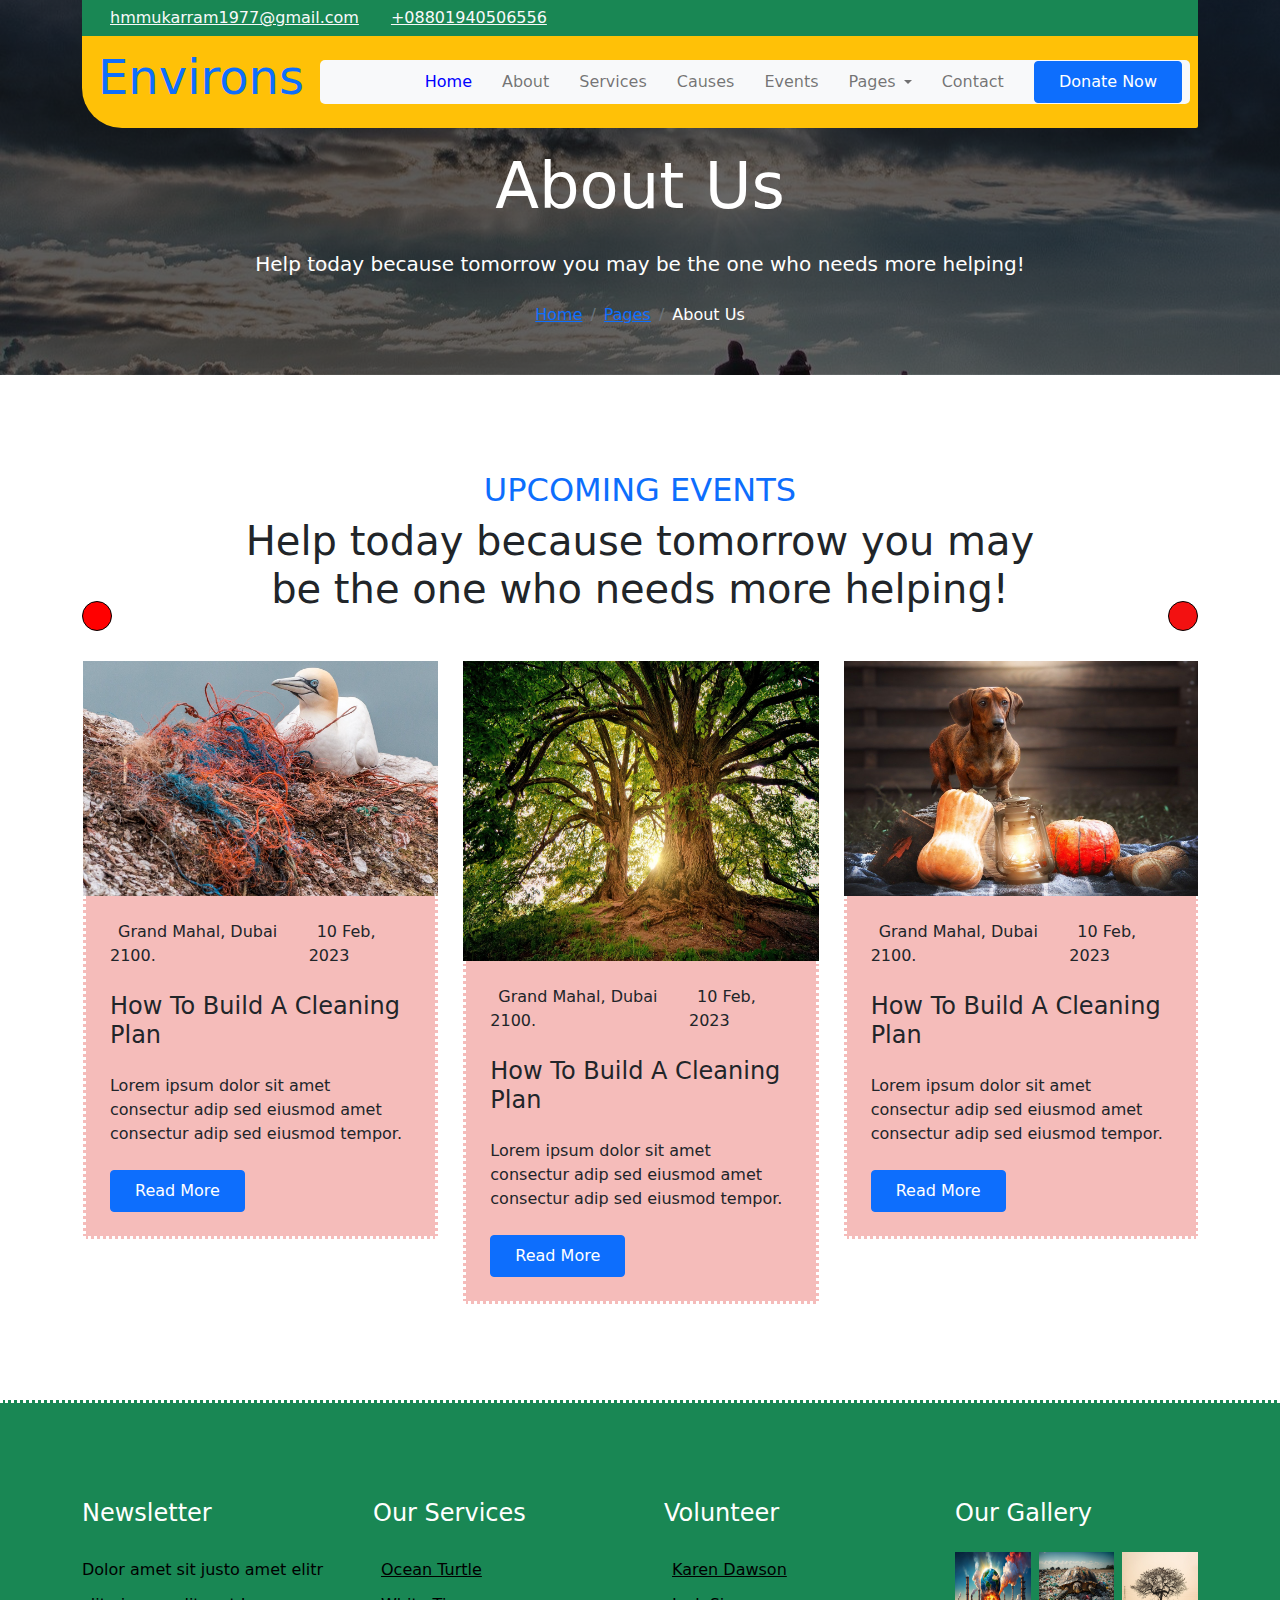
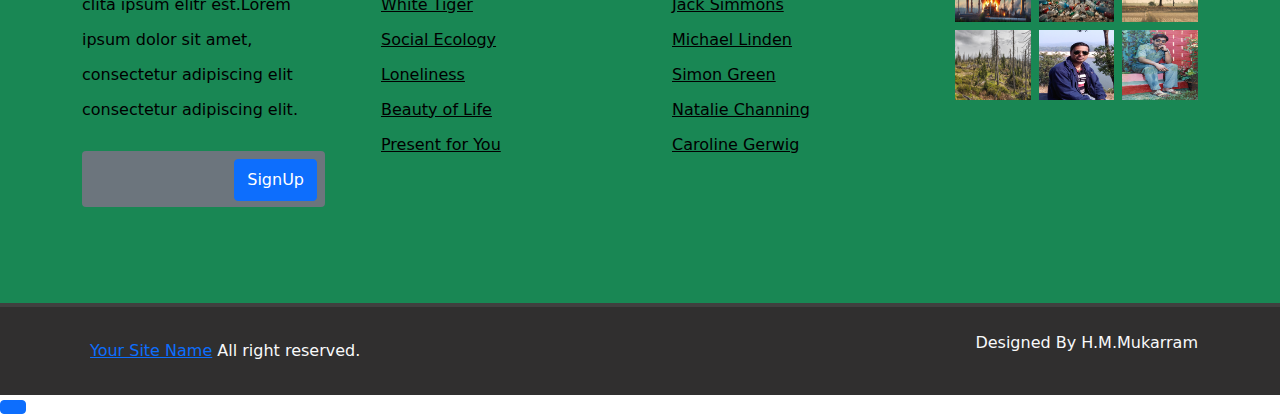
<file: events.html>
<!DOCTYPE html>
<html lang="en">
<head>
    <meta charset="UTF-8">
    <meta name="viewport" content="width=device-width, initial-scale=1.0">
    <title>Document</title>
    <!-- Bootstrap link-->
    <link rel="stylesheet" href="css/bootstrap.min.css">
    <!--Main Css link -->
    <link rel="stylesheet" href="index.css">
    <!-- Font-awesome link -->
    <link rel="stylesheet" href="https://cdnjs.cloudflare.com/ajax/libs/font-awesome/6.6.0/css/all.min.css" integrity="sha512-Kc323vGBEqzTmouAECnVceyQqyqdsSiqLQISBL29aUW4U/M7pSPA/gEUZQqv1cwx4OnYxTxve5UMg5GT6L4JJg==" crossorigin="anonymous" referrerpolicy="no-referrer" />
    <!-- Libraries Stylesheet -->
    <link rel="stylesheet" href="plug/owlcarousel/assets/owl.carousel.min.css">
    <link rel="stylesheet" href="plug/lightbox/css/lightbox.min.css">
</head>
<body>
    <!-- Spinner Start -->
    <div id="spinner" class="show w-100 vh-100 bg-white position-fixed translate-middle top-50 start-50  d-flex align-items-center justify-content-center">
        <div class="spinner-grow text-primary" role="status"></div>
    </div>
    <!-- Spinner End -->
     <!-- Navbar Start Here-->
     <div class="container-fluid  fixed-top px-0">
        <div class="container">
            <div class="topbar bg-success">
                <div class="row align-items-center justify-content-center">
                    <div class="col-md-8">
                        <div class="topbar-info d-flex flex-wrap my-1">
                            <a href="#" class="text-light me-4"><i class="fas fa-envelope text-white me-2"></i>hmmukarram1977@gmail.com</a>
                            <a href="#" class="text-light"><i class="fas fa-phone-alt text-white me-2"></i>+08801940506556</a>
                        </div>
                    </div>
                    <div class="col-md-4">
                        <div class="topbar-icon d-flex align-items-center justify-content-end">
                            <a href="#" class="btn-square text-white me-2"><i class="fab fa-facebook-f"></i></a>
                            <a href="#" class="btn-square text-white me-2"><i class="fab fa-twitter"></i></a>
                            <a href="#" class="btn-square text-white me-2"><i class="fab fa-instagram"></i></a>
                            <a href="#" class="btn-square text-white me-2"><i class="fab fa-pinterest"></i></a>
                            <a href="#" class="btn-square text-white me-0"><i class="fab fa-linkedin-in"></i></a>
                        </div>
                    </div>
                </div>
            </div>
            <nav class="navbar navbar-light bg-warning navbar-expand-xl">
                <a href="index.html" class="navbar-brand ms-3">
                    <h1 class="text-primary display-5">Environs</h1>
                </a>
                <button class="navbar-toggler py-2 px-3 me-3" type="button" data-bs-toggle="collapse" data-bs-target="#navbarCollapse"
                aria-controls="NavID" aria-expanded="false"
                    aria-label="toggle navigation">
                    <span class="fa fa-bars text-primary"></span>
                </button>
                <div class="collapse navbar-collapse bg-light me-2" id="navbarCollapse">
                    <div class="navbar-nav ms-auto">
                        <a href="index.html" target="_self" class="nav-item nav-link active" aria-current="page" target="_blank" id="nav">Home</a>
                        <a href="about.html" target="_self" class="nav-item nav-link" target="_self" id="nav">About</a>
                        <a href="service.html" target="_self" class="nav-item nav-link">Services</a>
                        <a href="causes.html" target="_self" class="nav-item nav-link">Causes</a>
                        <a href="events.html" target="_self" class="nav-item nav-link">Events</a>
                        <div class="nav-item dropdown">
                            <a href="#" class="nav-link dropdown-toggle" data-bs-toggle="dropdown">Pages</a>
                            <div class="dropdown-menu m-0 bg-secondary rounded-0">
                                <a href="blog.html" target="_self" class="dropdown-item">Blog</a>
                                <a href="gallery.html" target="_self" class="dropdown-item">Gallery</a>
                                <a href="volunteer.html" target="_self" class="dropdown-item">Volunteers</a>
                                <a href="donation.html" target="_self" class="dropdown-item">Donation</a>
                                <a href="404.html" target="_self" class="dropdown-item">404 Error</a>
                            </div>
                        </div>
                        <a href="contact.html" target="_self" class="nav-item nav-link">Contact</a>
                    </div> 
                    <div class="d-flex align-items-center flex-nowrap pt-xl-0" style="margin-left: 15px;">
                        <a href="" class="btn-hover-bg btn btn-primary text-white py-2 px-4 me-2">Donate Now</a>
                    </div>
                </div>
            </nav>
        </div>
    </div>
    <!-- Navbar End Here-->
      <!-- Header Start -->
      <div class="container-fluid bg-breadcrumb">
        <div class="container text-center py-5" style="max-width: 900px;">
            <h3 class="text-white display-3 mb-4">About Us</h1>
            <p class="fs-5 text-white mb-4">Help today because tomorrow you may be the one who needs more helping!</p>
            <ol class="breadcrumb justify-content-center mb-0">
                <li class="breadcrumb-item"><a href="index.html">Home</a></li>
                <li class="breadcrumb-item"><a href="#">Pages</a></li>
                <li class="breadcrumb-item active text-white">About Us</li>
            </ol>    
        </div>
    </div>
    <!-- Header End -->
     <!-- Events Start -->
     <div class="container-fluid event py-5">
        <div class="container py-5">
            <div class="text-center mx-auto mb-5" style="max-width: 800px;">
                <h2 class="text-uppercase text-primary">Upcoming Events</h2>
                <h1 class="mb-0">Help today because tomorrow you may be the one who needs more helping!</h1>
            </div>
            <div class="event-carousel owl-carousel">
                <div class="event-item">
                    <img src="pictures/h-1.jpg" class="img-fluid" alt="Image" style="height: 235px;">
                    <div class="event-content p-4">
                        <div class="d-flex justify-content-between mb-4">
                            <span class="text-body"><i class="fas fa-map-marker-alt me-2"></i>Grand Mahal, Dubai 2100.</span>
                            <span class="text-body"><i class="fas fa-calendar-alt me-2"></i>10 Feb, 2023</span>
                        </div>
                        <h4 class="mb-4">How To Build A Cleaning Plan</h4>
                        <p class="mb-4">Lorem ipsum dolor sit amet consectur adip sed eiusmod amet consectur adip sed eiusmod tempor.</p>
                        <a class="btn-hover-bg btn btn-primary text-white py-2 px-4" href="#">Read More</a>
                    </div>
                </div>
                <div class="event-item">
                    <img src="pictures/h-2.jpg" class="img-fluid w-100" alt="Image">
                    <div class="event-content p-4">
                        <div class="d-flex justify-content-between mb-4">
                            <span class="text-body"><i class="fas fa-map-marker-alt me-2"></i>Grand Mahal, Dubai 2100.</span>
                            <span class="text-body"><i class="fas fa-calendar-alt me-2"></i>10 Feb, 2023</span>
                        </div>
                        <h4 class="mb-4">How To Build A Cleaning Plan</h4>
                        <p class="mb-4">Lorem ipsum dolor sit amet consectur adip sed eiusmod amet consectur adip sed eiusmod tempor.</p>
                        <a class="btn-hover-bg btn btn-primary text-white py-2 px-4" href="#">Read More</a>
                    </div>
                </div>
                <div class="event-item">
                    <img src="pictures/h-3.jpg" class="img-fluid" alt="Image" style="height: 235px;">
                    <div class="event-content p-4">
                        <div class="d-flex justify-content-between mb-4">
                            <span class="text-body"><i class="fas fa-map-marker-alt me-2"></i>Grand Mahal, Dubai 2100.</span>
                            <span class="text-body"><i class="fas fa-calendar-alt me-2"></i>10 Feb, 2023</span>
                        </div>
                        <h4 class="mb-4">How To Build A Cleaning Plan</h4>
                        <p class="mb-4">Lorem ipsum dolor sit amet consectur adip sed eiusmod amet consectur adip sed eiusmod tempor.</p>
                        <a class="btn-hover-bg btn btn-primary text-white py-2 px-4" href="#">Read More</a>
                    </div>
                </div>
                <div class="event-item">
                    <img src="pictures/h-4.jpg" class="img-fluid" alt="Image" style="height: 235px;">
                    <div class="event-content p-4">
                        <div class="d-flex justify-content-between mb-4">
                            <span class="text-body"><i class="fas fa-map-marker-alt me-2"></i>Grand Mahal, Dubai 2100.</span>
                            <span class="text-body"><i class="fas fa-calendar-alt me-2"></i>10 Feb, 2023</span>
                        </div>
                        <h4 class="mb-4">How To Build A Cleaning Plan</h4>
                        <p class="mb-4">Lorem ipsum dolor sit amet consectur adip sed eiusmod amet consectur adip sed eiusmod tempor.</p>
                        <a class="btn-hover-bg btn btn-primary text-white py-2 px-4" href="#">Read More</a>
                    </div>
                </div>
            </div>
        </div>
    </div>
    <!-- Events End -->
     <!-- Footer Start -->
     <div class="container-fluid footer bg-success text-body py-5">
        <div class="container py-5">
            <div class="row g-5">
                <div class="col-md-6 col-lg-6 col-xl-3">
                    <div class="footer-item">
                        <h4 class="mb-4 text-white">Newsletter</h4>
                        <p class="mb-4">Dolor amet sit justo amet elitr clita ipsum elitr est.Lorem ipsum dolor sit amet, consectetur adipiscing elit consectetur adipiscing elit.</p>
                        <div class="position-relative mx-auto">
                            <input class="form-control border-0 bg-secondary w-100 py-3 ps-4 pe-5" type="text" placeholder="Enter your email">
                            <button type="button" class="btn-hover-bg btn btn-primary position-absolute top-0 end-0 py-2 mt-2 me-2">SignUp</button>
                        </div>
                    </div>
                </div>
                <div class="col-md-6 col-lg-6 col-xl-3">
                    <div class="footer-item d-flex flex-column">
                        <h4 class="mb-4 text-white">Our Services</h4>
                        <a href=""><i class="fas fa-angle-right me-2"></i> Ocean Turtle</a>
                        <a href=""><i class="fas fa-angle-right me-2"></i> White Tiger</a>
                        <a href=""><i class="fas fa-angle-right me-2"></i> Social Ecology</a>
                        <a href=""><i class="fas fa-angle-right me-2"></i> Loneliness</a>
                        <a href=""><i class="fas fa-angle-right me-2"></i> Beauty of Life</a>
                        <a href=""><i class="fas fa-angle-right me-2"></i> Present for You</a>
                    </div>
                </div>
                <div class="col-md-6 col-lg-6 col-xl-3">
                    <div class="footer-item d-flex flex-column">
                        <h4 class="mb-4 text-white">Volunteer</h4>
                        <a href=""><i class="fas fa-angle-right me-2"></i> Karen Dawson</a>
                        <a href=""><i class="fas fa-angle-right me-2"></i> Jack Simmons</a>
                        <a href=""><i class="fas fa-angle-right me-2"></i> Michael Linden</a>
                        <a href=""><i class="fas fa-angle-right me-2"></i> Simon Green</a>
                        <a href=""><i class="fas fa-angle-right me-2"></i> Natalie Channing</a>
                        <a href=""><i class="fas fa-angle-right me-2"></i> Caroline Gerwig</a>
                    </div>
                </div>
                <div class="col-md-6 col-lg-6 col-xl-3">
                    <div class="footer-item">
                        <h4 class="mb-4 text-white">Our Gallery</h4>
                        <div class="row g-2">
                            <div class="col-4">
                                <div class="footer-gallery">
                                    <img src="pictures/p-1.jpg" class="img-fluid w-100" alt="" style="width: 100px; height: 70px;">
                                    <div class="footer-search-icon">
                                        <a href="pictures/p-1.jpg" data-lightbox="footerGallery-1" class="my-auto"><i class="fas fa-search-plus text-white"></i></a>
                                    </div>
                                </div>
                           </div>
                           <div class="col-4">
                                <div class="footer-gallery">
                                    <img src="pictures/p-2.jpg" class="img-fluid w-100" alt="" style="width: 100px; height: 70px;">
                                    <div class="footer-search-icon">
                                        <a href="pictures/p-2.jpg" data-lightbox="footerGallery-2" class="my-auto"><i class="fas fa-search-plus text-white"></i></a>
                                    </div>
                                </div>
                           </div>
                            <div class="col-4">
                                <div class="footer-gallery">
                                    <img src="pictures/p-3.jpg" class="img-fluid w-100" alt="" style="width: 100px; height: 70px;">
                                    <div class="footer-search-icon">
                                        <a href="pictures/p-3.jpg" data-lightbox="footerGallery-3" class="my-auto"><i class="fas fa-search-plus text-white"></i></a>
                                    </div>
                                </div>
                           </div>
                            <div class="col-4">
                                <div class="footer-gallery">
                                    <img src="pictures/p-4.jpg" class="img-fluid w-100" alt="" style="width: 100px; height: 70px;">
                                    <div class="footer-search-icon">
                                        <a href="pictures/p-4.jpg" data-lightbox="footerGallery-4" class="my-auto"><i class="fas fa-search-plus text-white"></i></a>
                                    </div>
                                </div>
                           </div>
                            <div class="col-4">
                                <div class="footer-gallery">
                                    <img src="pictures/side.jpg" class="img-fluid w-100" alt="" style="width: 100px; height: 70px;">
                                    <div class="footer-search-icon">
                                        <a href="pictures/side.jpg" data-lightbox="footerGallery-5" class="my-auto"><i class="fas fa-search-plus text-white"></i></a>
                                    </div>
                                </div>
                           </div>
                           <div class="col-4">
                                <div class="footer-gallery">
                                    <img src="pictures/review-2.JPG" class="img-fluid w-100" alt="" style="width: 100px; height: 70px;">
                                    <div class="footer-search-icon">
                                        <a href="pictures/review-2.JPG" data-lightbox="footerGallery-6" class="my-auto"><i class="fas fa-search-plus text-white"></i></a>
                                    </div>
                                </div> 
                            </div>
                        </div>
                    </div>
                </div>
            </div>
        </div>
    </div>
    <!-- Footer End -->


    <!-- Copyright Start -->
    <div class="container-fluid copyright py-4">
        <div class="container">
            <div class="row g-4 align-items-center">
                <div class="col-md-4 text-center text-md-start mb-md-0">
                    <span class="text-light"><a href="#"><i class="fas fa-copyright text-light me-2"></i>Your Site Name</a> All right reserved.</span>
                </div>
                <div class="col-md-4 text-center">
                    <div class="d-flex align-items-center justify-content-center">
                        <a href="#" class="btn-hover-color btn-square text-white me-4 fs-3"><i class="fab fa-facebook-f"></i></a>
                        <a href="#" class="btn-hover-color btn-square text-white me-4 fs-3"><i class="fab fa-twitter"></i></a>
                        <a href="#" class="btn-hover-color btn-square text-white me-4 fs-3"><i class="fab fa-instagram"></i></a>
                        <a href="#" class="btn-hover-color btn-square text-white me-4 fs-3"><i class="fab fa-pinterest"></i></a>
                        <a href="#" class="btn-hover-color btn-square text-white me-0 fs-3"><i class="fab fa-linkedin-in"></i></a>
                    </div>
                </div>
                <div class="col-md-4 text-center text-md-end">
                    <P class="text-light">Designed By H.M.Mukarram</P>  
                </div>
            </div>
        </div>
    </div>
    <!-- Copyright End -->


    <!-- Back to Top Button-->
    <a href="#" class="btn btn-primary btn-md-square back-to-top"><i class="fa fa-arrow-up"></i></a>   


    
    <script src="https://ajax.googleapis.com/ajax/libs/jquery/3.6.4/jquery.min.js"></script>
    <script src="plug/counterup/counterup.min.js"></script>
    <script src="plug/easing/easing.min.js"></script>
    <script src="plug/waypoints/waypoints.min.js"></script>
    <script src="plug/owlcarousel/owl.carousel.min.js"></script>
    <script src="js/bootstrap.bundle.min.js"></script>
    <script src="index.js"></script>
</body>
</html>
</file>
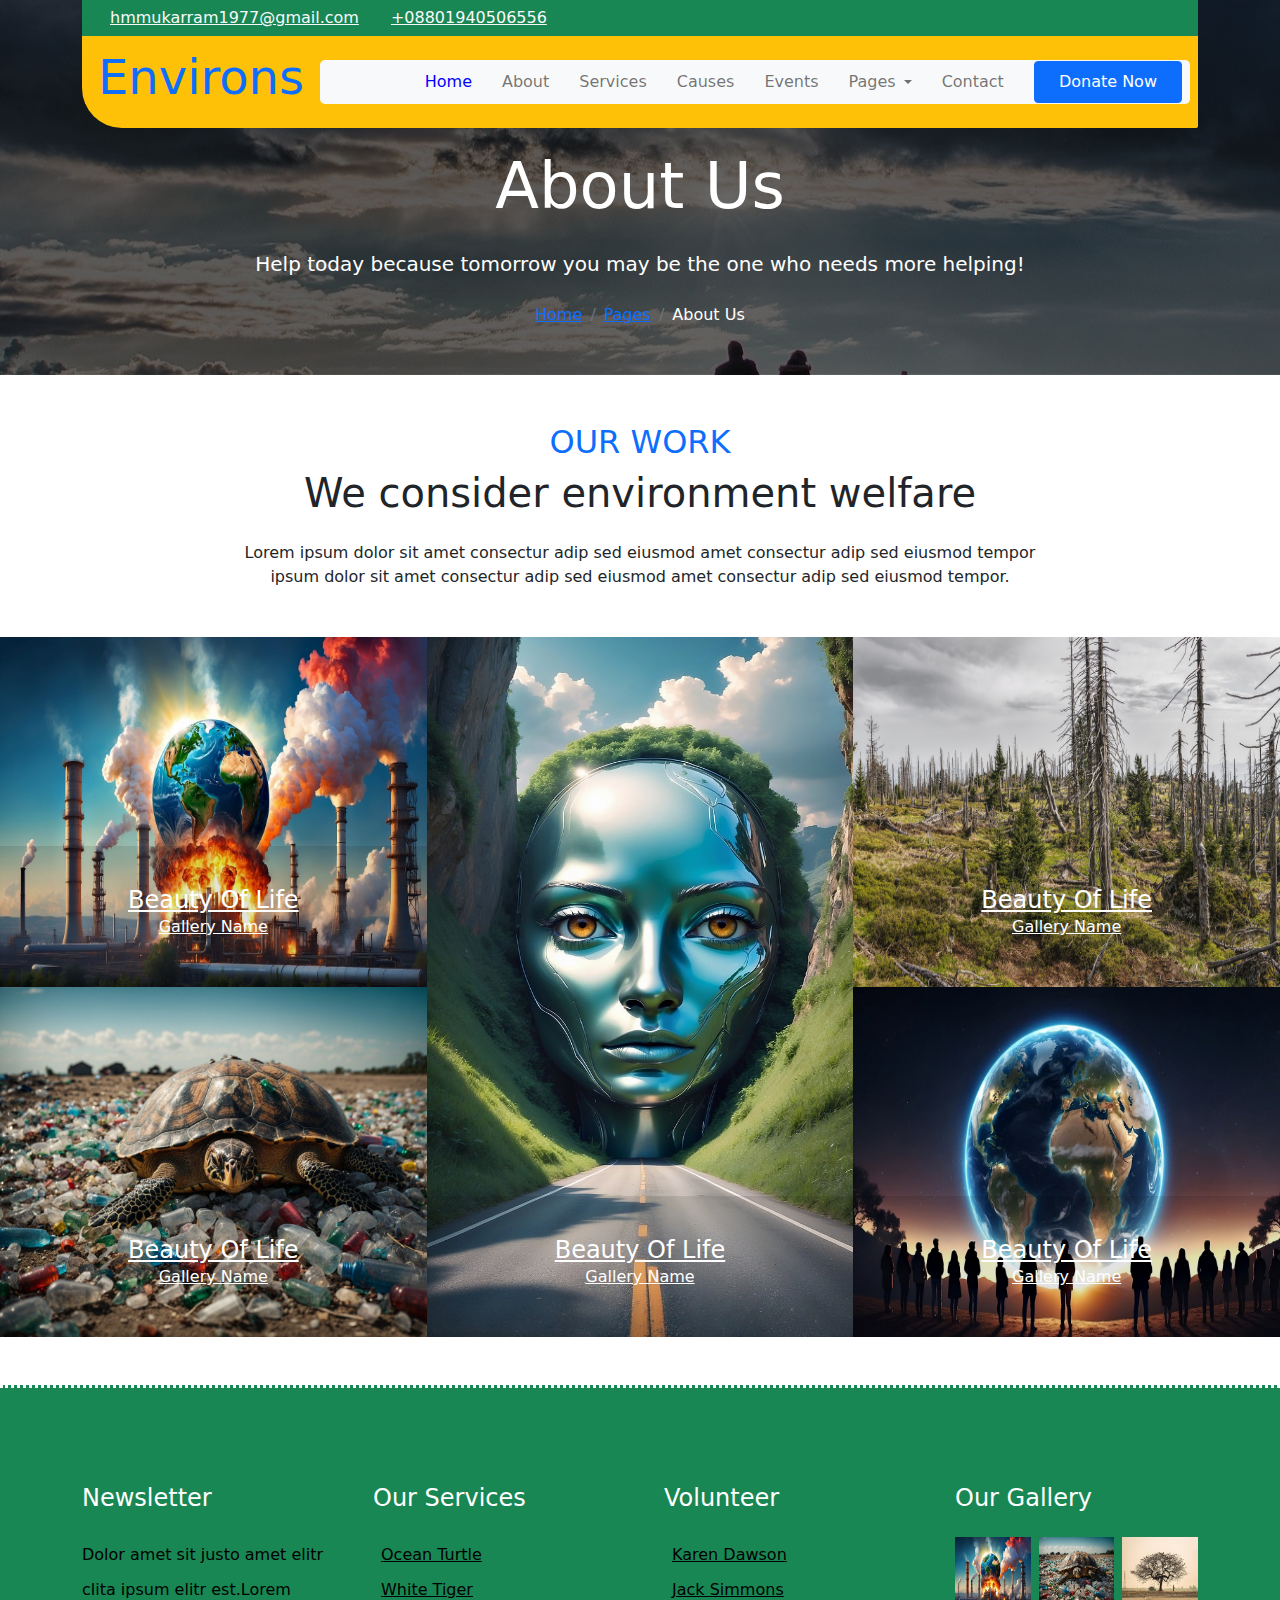
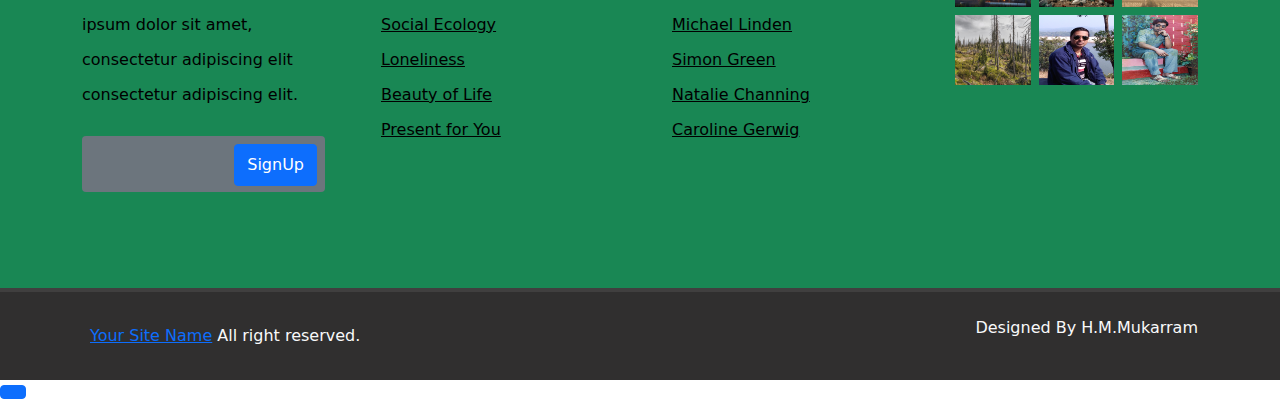
<file: gallery.html>
<!DOCTYPE html>
<html lang="en">
<head>
    <meta charset="UTF-8">
    <meta name="viewport" content="width=device-width, initial-scale=1.0">
    <title>Document</title>
    <!-- Bootstrap link-->
    <link rel="stylesheet" href="css/bootstrap.min.css">
    <!--Main Css link -->
    <link rel="stylesheet" href="index.css">
    <!-- Font-awesome link -->
    <link rel="stylesheet" href="https://cdnjs.cloudflare.com/ajax/libs/font-awesome/6.6.0/css/all.min.css" integrity="sha512-Kc323vGBEqzTmouAECnVceyQqyqdsSiqLQISBL29aUW4U/M7pSPA/gEUZQqv1cwx4OnYxTxve5UMg5GT6L4JJg==" crossorigin="anonymous" referrerpolicy="no-referrer" />
    <!-- Libraries Stylesheet -->
    <link rel="stylesheet" href="plug/owlcarousel/assets/owl.carousel.min.css">
    <link rel="stylesheet" href="plug/lightbox/css/lightbox.min.css">
</head>
<body>
    <!-- Spinner Start -->
    <div id="spinner" class="show w-100 vh-100 bg-white position-fixed translate-middle top-50 start-50  d-flex align-items-center justify-content-center">
        <div class="spinner-grow text-primary" role="status"></div>
    </div>
    <!-- Spinner End -->
     <!-- Navbar Start Here-->
     <div class="container-fluid  fixed-top px-0">
        <div class="container">
            <div class="topbar bg-success">
                <div class="row align-items-center justify-content-center">
                    <div class="col-md-8">
                        <div class="topbar-info d-flex flex-wrap my-1">
                            <a href="#" class="text-light me-4"><i class="fas fa-envelope text-white me-2"></i>hmmukarram1977@gmail.com</a>
                            <a href="#" class="text-light"><i class="fas fa-phone-alt text-white me-2"></i>+08801940506556</a>
                        </div>
                    </div>
                    <div class="col-md-4">
                        <div class="topbar-icon d-flex align-items-center justify-content-end">
                            <a href="#" class="btn-square text-white me-2"><i class="fab fa-facebook-f"></i></a>
                            <a href="#" class="btn-square text-white me-2"><i class="fab fa-twitter"></i></a>
                            <a href="#" class="btn-square text-white me-2"><i class="fab fa-instagram"></i></a>
                            <a href="#" class="btn-square text-white me-2"><i class="fab fa-pinterest"></i></a>
                            <a href="#" class="btn-square text-white me-0"><i class="fab fa-linkedin-in"></i></a>
                        </div>
                    </div>
                </div>
            </div>
            <nav class="navbar navbar-light bg-warning navbar-expand-xl">
                <a href="index.html" class="navbar-brand ms-3">
                    <h1 class="text-primary display-5">Environs</h1>
                </a>
                <button class="navbar-toggler py-2 px-3 me-3" type="button" data-bs-toggle="collapse" data-bs-target="#navbarCollapse"
                aria-controls="NavID" aria-expanded="false"
                    aria-label="toggle navigation">
                    <span class="fa fa-bars text-primary"></span>
                </button>
                <div class="collapse navbar-collapse bg-light me-2" id="navbarCollapse">
                    <div class="navbar-nav ms-auto">
                        <a href="index.html" target="_self" class="nav-item nav-link active" aria-current="page" target="_blank" id="nav">Home</a>
                        <a href="about.html" target="_self" class="nav-item nav-link" target="_self" id="nav">About</a>
                        <a href="service.html" target="_self" class="nav-item nav-link">Services</a>
                        <a href="causes.html" target="_self" class="nav-item nav-link">Causes</a>
                        <a href="events.html" target="_self" class="nav-item nav-link">Events</a>
                        <div class="nav-item dropdown">
                            <a href="#" class="nav-link dropdown-toggle" data-bs-toggle="dropdown">Pages</a>
                            <div class="dropdown-menu m-0 bg-secondary rounded-0">
                                <a href="blog.html" target="_self" class="dropdown-item">Blog</a>
                                <a href="gallery.html" target="_self" class="dropdown-item">Gallery</a>
                                <a href="volunteer.html" target="_self" class="dropdown-item">Volunteers</a>
                                <a href="donation.html" target="_self" class="dropdown-item">Donation</a>
                                <a href="404.html" target="_self" class="dropdown-item">404 Error</a>
                            </div>
                        </div>
                        <a href="contact.html" target="_self" class="nav-item nav-link">Contact</a>
                    </div> 
                    <div class="d-flex align-items-center flex-nowrap pt-xl-0" style="margin-left: 15px;">
                        <a href="" class="btn-hover-bg btn btn-primary text-white py-2 px-4 me-2">Donate Now</a>
                    </div>
                </div>
            </nav>
        </div>
    </div>
    <!-- Navbar End Here-->
      <!-- Header Start -->
      <div class="container-fluid bg-breadcrumb">
        <div class="container text-center py-5" style="max-width: 900px;">
            <h3 class="text-white display-3 mb-4">About Us</h1>
            <p class="fs-5 text-white mb-4">Help today because tomorrow you may be the one who needs more helping!</p>
            <ol class="breadcrumb justify-content-center mb-0">
                <li class="breadcrumb-item"><a href="index.html">Home</a></li>
                <li class="breadcrumb-item"><a href="#">Pages</a></li>
                <li class="breadcrumb-item active text-white">About Us</li>
            </ol>    
        </div>
    </div>
    <!-- Header End -->
     <!-- Gallery Start -->
     <div class="container-fluid gallery py-5 px-0">
        <div class="text-center mx-auto pb-5" style="max-width: 800px;">
            <h2 class="text-uppercase text-primary">Our work</h2>
            <h1 class="mb-4">We consider environment welfare</h1>
            <p class="mb-0">Lorem ipsum dolor sit amet consectur adip sed eiusmod amet consectur adip sed eiusmod tempor ipsum dolor sit amet consectur adip sed eiusmod amet consectur adip sed eiusmod tempor.</p>
        </div>
        <div class="row g-0">
            <div class="col-lg-4">
                <div class="gallery-item">
                    <img src="pictures/p-1.jpg" style="width: 450px; height: 350px;" alt="">
                    <div class="search-icon">
                        <a href="img/gallery-2.jpg" data-lightbox="gallery-2" class="my-auto"><i class="fas fa-search-plus btn-hover-color bg-white text-primary p-3"></i></a>
                    </div>
                    <div class="gallery-content">
                        <div class="gallery-inner pb-5">
                            <a href="#" class="h4 text-white">Beauty Of Life</a>
                            <a href="#" class="text-white"><p class="mb-0">Gallery Name</p></a>
                        </div>
                    </div>
                </div>
                <div class="gallery-item">
                    <img src="pictures/p-2.jpg" style="width: 450px; height: 350px;" alt="">
                    <div class="search-icon">
                        <a href="img/gallery-3.jpg" data-lightbox="gallery-3" class="my-auto"><i class="fas fa-search-plus btn-hover-color bg-white text-primary p-3"></i></a>
                    </div>
                    <div class="gallery-content">
                        <div class="gallery-inner pb-5">
                            <a href="#" class="h4 text-white">Beauty Of Life</a>
                            <a href="#" class="text-white"><p class="mb-0">Gallery Name</p></a>
                        </div>
                    </div>
                </div>
            </div>
            <div class="col-lg-4">
                <div class="gallery-item">
                    <img src="pictures/o-1.jpg" style="width: 450px; height: 700px;" alt="">
                    <div class="search-icon">
                        <a href="pictures/o-1.jpg" data-lightbox="gallery-1" class="my-auto"><i class="fas fa-search-plus btn-hover-color bg-white text-primary p-3"></i></a>
                    </div>
                    <div class="gallery-content">
                        <div class="gallery-inner pb-5">
                            <a href="#" class="h4 text-white">Beauty Of Life</a>
                            <a href="#" class="text-white"><p class="mb-0">Gallery Name</p></a>
                        </div>
                    </div>
                </div>
            </div>
            <div class="col-lg-4">
                <div class="gallery-item">
                    <img src="pictures/p-4.jpg" style="width: 450px; height: 350px;" alt="">
                    <div class="search-icon">
                        <a href="img/gallery-4.jpg" data-lightbox="gallery-4" class="my-auto"><i class="fas fa-search-plus btn-hover-color bg-white text-primary p-3"></i></a>
                    </div>
                    <div class="gallery-content">
                        <div class="gallery-inner pb-5">
                            <a href="#" class="h4 text-white">Beauty Of Life</a>
                            <a href="#" class="text-white"><p class="mb-0">Gallery Name</p></a>
                        </div>
                    </div>
                </div>
                <div class="gallery-item">
                    <img src="pictures/n-1 (1).jpg" style="width: 450px; height: 350px;" alt="">
                    <div class="search-icon">
                        <a href="pictures/n-1 (1).jpg" data-lightbox="gallery-5" class="my-auto"><i class="fas fa-search-plus btn-hover-color bg-white text-primary p-3"></i></a>
                    </div>
                    <div class="gallery-content">
                        <div class="gallery-inner pb-5">
                            <a href="#" class="h4 text-white">Beauty Of Life</a>
                            <a href="#" class="text-white"><p class="mb-0">Gallery Name</p></a>
                        </div>
                    </div>
                </div>
            </div>
        </div>
    </div>
    <!-- Gallery End -->
     <!-- Footer Start -->
     <div class="container-fluid footer bg-success text-body py-5">
        <div class="container py-5">
            <div class="row g-5">
                <div class="col-md-6 col-lg-6 col-xl-3">
                    <div class="footer-item">
                        <h4 class="mb-4 text-white">Newsletter</h4>
                        <p class="mb-4">Dolor amet sit justo amet elitr clita ipsum elitr est.Lorem ipsum dolor sit amet, consectetur adipiscing elit consectetur adipiscing elit.</p>
                        <div class="position-relative mx-auto">
                            <input class="form-control border-0 bg-secondary w-100 py-3 ps-4 pe-5" type="text" placeholder="Enter your email">
                            <button type="button" class="btn-hover-bg btn btn-primary position-absolute top-0 end-0 py-2 mt-2 me-2">SignUp</button>
                        </div>
                    </div>
                </div>
                <div class="col-md-6 col-lg-6 col-xl-3">
                    <div class="footer-item d-flex flex-column">
                        <h4 class="mb-4 text-white">Our Services</h4>
                        <a href=""><i class="fas fa-angle-right me-2"></i> Ocean Turtle</a>
                        <a href=""><i class="fas fa-angle-right me-2"></i> White Tiger</a>
                        <a href=""><i class="fas fa-angle-right me-2"></i> Social Ecology</a>
                        <a href=""><i class="fas fa-angle-right me-2"></i> Loneliness</a>
                        <a href=""><i class="fas fa-angle-right me-2"></i> Beauty of Life</a>
                        <a href=""><i class="fas fa-angle-right me-2"></i> Present for You</a>
                    </div>
                </div>
                <div class="col-md-6 col-lg-6 col-xl-3">
                    <div class="footer-item d-flex flex-column">
                        <h4 class="mb-4 text-white">Volunteer</h4>
                        <a href=""><i class="fas fa-angle-right me-2"></i> Karen Dawson</a>
                        <a href=""><i class="fas fa-angle-right me-2"></i> Jack Simmons</a>
                        <a href=""><i class="fas fa-angle-right me-2"></i> Michael Linden</a>
                        <a href=""><i class="fas fa-angle-right me-2"></i> Simon Green</a>
                        <a href=""><i class="fas fa-angle-right me-2"></i> Natalie Channing</a>
                        <a href=""><i class="fas fa-angle-right me-2"></i> Caroline Gerwig</a>
                    </div>
                </div>
                <div class="col-md-6 col-lg-6 col-xl-3">
                    <div class="footer-item">
                        <h4 class="mb-4 text-white">Our Gallery</h4>
                        <div class="row g-2">
                            <div class="col-4">
                                <div class="footer-gallery">
                                    <img src="pictures/p-1.jpg" class="img-fluid w-100" alt="" style="width: 100px; height: 70px;">
                                    <div class="footer-search-icon">
                                        <a href="pictures/p-1.jpg" data-lightbox="footerGallery-1" class="my-auto"><i class="fas fa-search-plus text-white"></i></a>
                                    </div>
                                </div>
                           </div>
                           <div class="col-4">
                                <div class="footer-gallery">
                                    <img src="pictures/p-2.jpg" class="img-fluid w-100" alt="" style="width: 100px; height: 70px;">
                                    <div class="footer-search-icon">
                                        <a href="pictures/p-2.jpg" data-lightbox="footerGallery-2" class="my-auto"><i class="fas fa-search-plus text-white"></i></a>
                                    </div>
                                </div>
                           </div>
                            <div class="col-4">
                                <div class="footer-gallery">
                                    <img src="pictures/p-3.jpg" class="img-fluid w-100" alt="" style="width: 100px; height: 70px;">
                                    <div class="footer-search-icon">
                                        <a href="pictures/p-3.jpg" data-lightbox="footerGallery-3" class="my-auto"><i class="fas fa-search-plus text-white"></i></a>
                                    </div>
                                </div>
                           </div>
                            <div class="col-4">
                                <div class="footer-gallery">
                                    <img src="pictures/p-4.jpg" class="img-fluid w-100" alt="" style="width: 100px; height: 70px;">
                                    <div class="footer-search-icon">
                                        <a href="pictures/p-4.jpg" data-lightbox="footerGallery-4" class="my-auto"><i class="fas fa-search-plus text-white"></i></a>
                                    </div>
                                </div>
                           </div>
                            <div class="col-4">
                                <div class="footer-gallery">
                                    <img src="pictures/side.jpg" class="img-fluid w-100" alt="" style="width: 100px; height: 70px;">
                                    <div class="footer-search-icon">
                                        <a href="pictures/side.jpg" data-lightbox="footerGallery-5" class="my-auto"><i class="fas fa-search-plus text-white"></i></a>
                                    </div>
                                </div>
                           </div>
                           <div class="col-4">
                                <div class="footer-gallery">
                                    <img src="pictures/review-2.JPG" class="img-fluid w-100" alt="" style="width: 100px; height: 70px;">
                                    <div class="footer-search-icon">
                                        <a href="pictures/review-2.JPG" data-lightbox="footerGallery-6" class="my-auto"><i class="fas fa-search-plus text-white"></i></a>
                                    </div>
                                </div> 
                            </div>
                        </div>
                    </div>
                </div>
            </div>
        </div>
    </div>
    <!-- Footer End -->


    <!-- Copyright Start -->
    <div class="container-fluid copyright py-4">
        <div class="container">
            <div class="row g-4 align-items-center">
                <div class="col-md-4 text-center text-md-start mb-md-0">
                    <span class="text-light"><a href="#"><i class="fas fa-copyright text-light me-2"></i>Your Site Name</a> All right reserved.</span>
                </div>
                <div class="col-md-4 text-center">
                    <div class="d-flex align-items-center justify-content-center">
                        <a href="#" class="btn-hover-color btn-square text-white me-4 fs-3"><i class="fab fa-facebook-f"></i></a>
                        <a href="#" class="btn-hover-color btn-square text-white me-4 fs-3"><i class="fab fa-twitter"></i></a>
                        <a href="#" class="btn-hover-color btn-square text-white me-4 fs-3"><i class="fab fa-instagram"></i></a>
                        <a href="#" class="btn-hover-color btn-square text-white me-4 fs-3"><i class="fab fa-pinterest"></i></a>
                        <a href="#" class="btn-hover-color btn-square text-white me-0 fs-3"><i class="fab fa-linkedin-in"></i></a>
                    </div>
                </div>
                <div class="col-md-4 text-center text-md-end">
                    <P class="text-light">Designed By H.M.Mukarram</P>  
                </div>
            </div>
        </div>
    </div>
    <!-- Copyright End -->


    <!-- Back to Top Button-->
    <a href="#" class="btn btn-primary btn-md-square back-to-top"><i class="fa fa-arrow-up"></i></a>   


    
    <script src="https://ajax.googleapis.com/ajax/libs/jquery/3.6.4/jquery.min.js"></script>
    <script src="plug/counterup/counterup.min.js"></script>
    <script src="plug/easing/easing.min.js"></script>
    <script src="plug/waypoints/waypoints.min.js"></script>
    <script src="plug/owlcarousel/owl.carousel.min.js"></script>
    <script src="js/bootstrap.bundle.min.js"></script>
    <script src="index.js"></script>
</body>
</html>
</file>
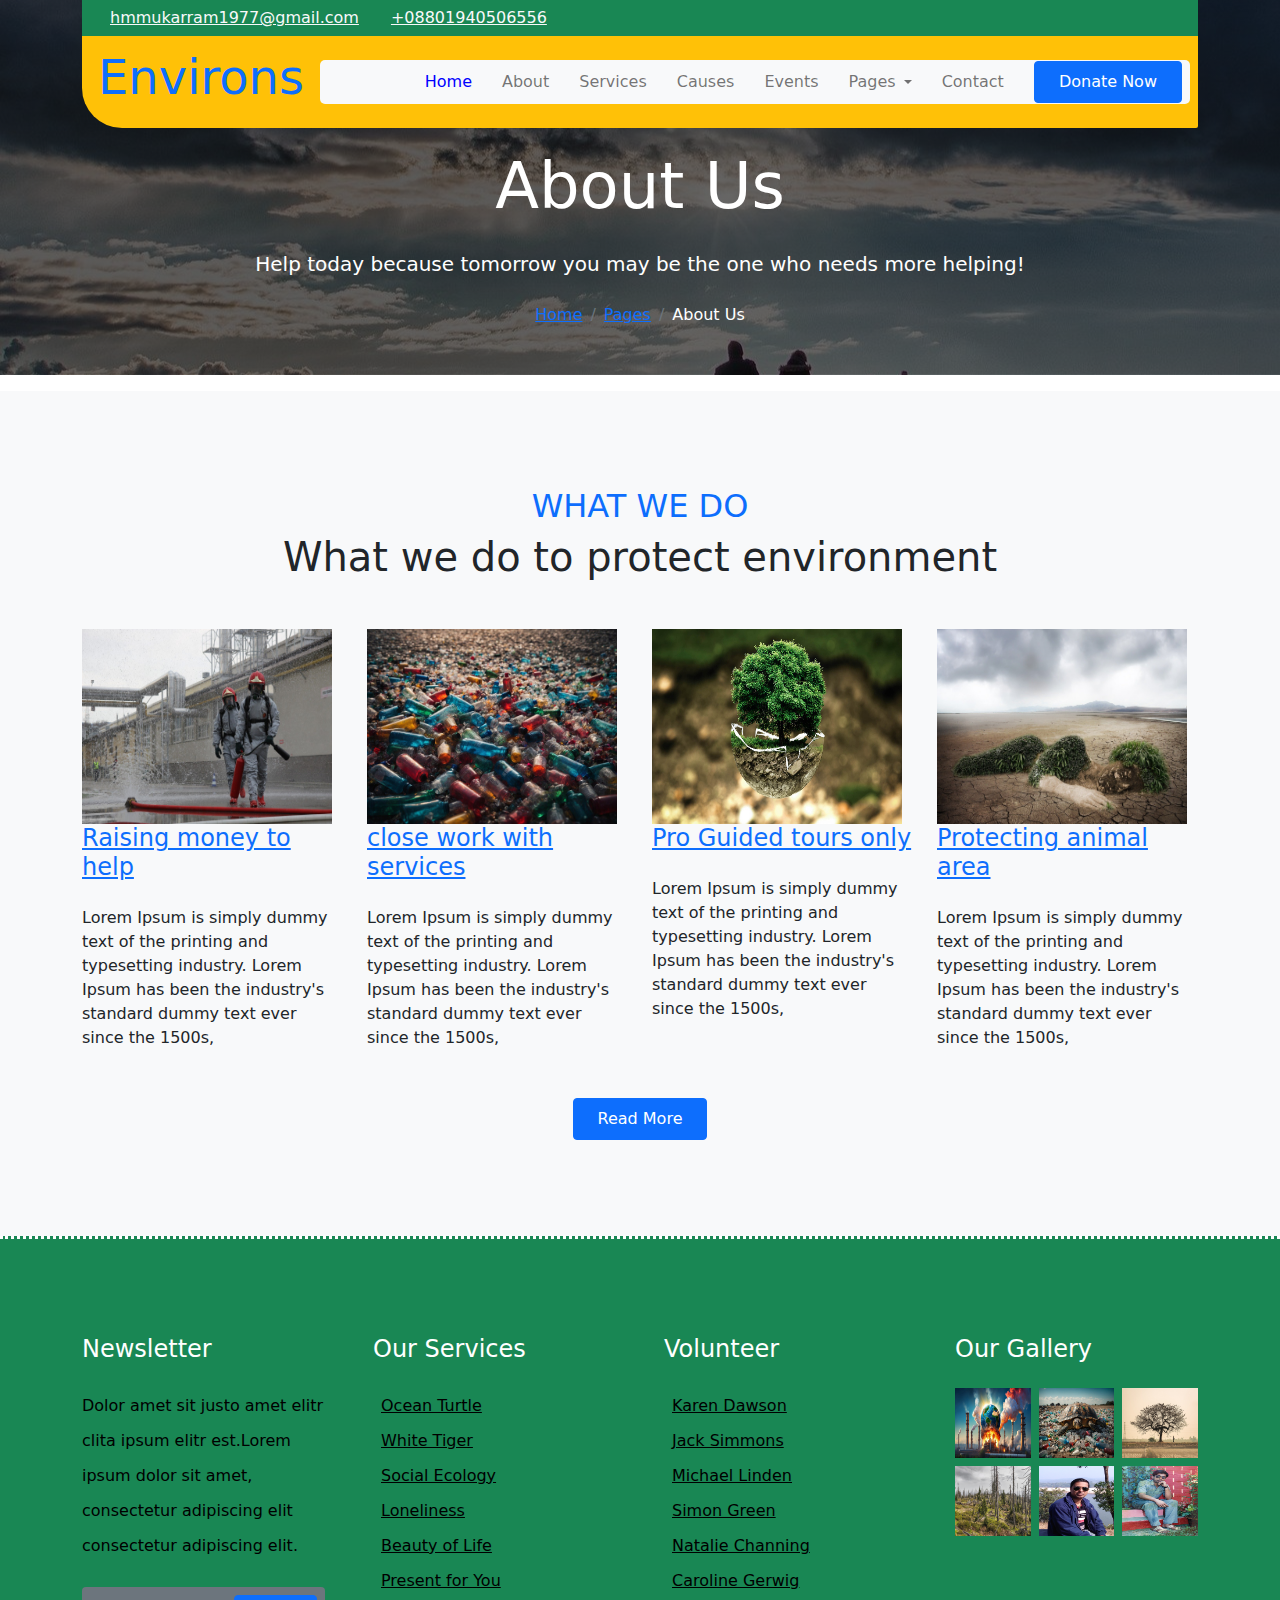
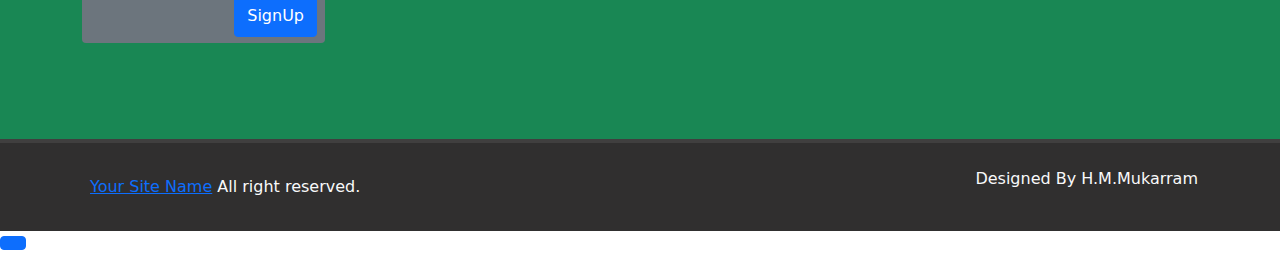
<file: service.html>
<!DOCTYPE html>
<html lang="en">
<head>
    <meta charset="UTF-8">
    <meta name="viewport" content="width=device-width, initial-scale=1.0">
    <title>Document</title>
    <!-- Bootstrap link-->
    <link rel="stylesheet" href="css/bootstrap.min.css">
    <!--Main Css link -->
    <link rel="stylesheet" href="index.css">
    <!-- Font-awesome link -->
    <link rel="stylesheet" href="https://cdnjs.cloudflare.com/ajax/libs/font-awesome/6.6.0/css/all.min.css" integrity="sha512-Kc323vGBEqzTmouAECnVceyQqyqdsSiqLQISBL29aUW4U/M7pSPA/gEUZQqv1cwx4OnYxTxve5UMg5GT6L4JJg==" crossorigin="anonymous" referrerpolicy="no-referrer" />
    <!-- Libraries Stylesheet -->
    <link rel="stylesheet" href="plug/owlcarousel/assets/owl.carousel.min.css">
    <link rel="stylesheet" href="plug/lightbox/css/lightbox.min.css">
</head>
<body>
    <!-- Spinner Start -->
    <div id="spinner" class="show w-100 vh-100 bg-white position-fixed translate-middle top-50 start-50  d-flex align-items-center justify-content-center">
        <div class="spinner-grow text-primary" role="status"></div>
    </div>
    <!-- Spinner End -->
     <!-- Navbar Start Here-->
     <div class="container-fluid  fixed-top px-0">
        <div class="container">
            <div class="topbar bg-success">
                <div class="row align-items-center justify-content-center">
                    <div class="col-md-8">
                        <div class="topbar-info d-flex flex-wrap my-1">
                            <a href="#" class="text-light me-4"><i class="fas fa-envelope text-white me-2"></i>hmmukarram1977@gmail.com</a>
                            <a href="#" class="text-light"><i class="fas fa-phone-alt text-white me-2"></i>+08801940506556</a>
                        </div>
                    </div>
                    <div class="col-md-4">
                        <div class="topbar-icon d-flex align-items-center justify-content-end">
                            <a href="#" class="btn-square text-white me-2"><i class="fab fa-facebook-f"></i></a>
                            <a href="#" class="btn-square text-white me-2"><i class="fab fa-twitter"></i></a>
                            <a href="#" class="btn-square text-white me-2"><i class="fab fa-instagram"></i></a>
                            <a href="#" class="btn-square text-white me-2"><i class="fab fa-pinterest"></i></a>
                            <a href="#" class="btn-square text-white me-0"><i class="fab fa-linkedin-in"></i></a>
                        </div>
                    </div>
                </div>
            </div>
            <nav class="navbar navbar-light bg-warning navbar-expand-xl">
                <a href="index.html" class="navbar-brand ms-3">
                    <h1 class="text-primary display-5">Environs</h1>
                </a>
                <button class="navbar-toggler py-2 px-3 me-3" type="button" data-bs-toggle="collapse" data-bs-target="#navbarCollapse"
                aria-controls="NavID" aria-expanded="false"
                    aria-label="toggle navigation">
                    <span class="fa fa-bars text-primary"></span>
                </button>
                <div class="collapse navbar-collapse bg-light me-2" id="navbarCollapse">
                    <div class="navbar-nav ms-auto">
                        <a href="index.html" target="_self" class="nav-item nav-link active" aria-current="page" target="_blank" id="nav">Home</a>
                        <a href="about.html" target="_self" class="nav-item nav-link" target="_self" id="nav">About</a>
                        <a href="service.html" target="_self" class="nav-item nav-link">Services</a>
                        <a href="causes.html" target="_self" class="nav-item nav-link">Causes</a>
                        <a href="events.html" target="_self" class="nav-item nav-link">Events</a>
                        <div class="nav-item dropdown">
                            <a href="#" class="nav-link dropdown-toggle" data-bs-toggle="dropdown">Pages</a>
                            <div class="dropdown-menu m-0 bg-secondary rounded-0">
                                <a href="blog.html" target="_self" class="dropdown-item">Blog</a>
                                <a href="gallery.html" target="_self" class="dropdown-item">Gallery</a>
                                <a href="volunteer.html" target="_self" class="dropdown-item">Volunteers</a>
                                <a href="donation.html" target="_self" class="dropdown-item">Donation</a>
                                <a href="404.html" target="_self" class="dropdown-item">404 Error</a>
                            </div>
                        </div>
                        <a href="contact.html" target="_self" class="nav-item nav-link">Contact</a>
                    </div> 
                    <div class="d-flex align-items-center flex-nowrap pt-xl-0" style="margin-left: 15px;">
                        <a href="" class="btn-hover-bg btn btn-primary text-white py-2 px-4 me-2">Donate Now</a>
                    </div>
                </div>
            </nav>
        </div>
    </div>
    <!-- Navbar End Here-->
      <!-- Header Start -->
    <div class="container-fluid bg-breadcrumb">
        <div class="container text-center py-5" style="max-width: 900px;">
            <h3 class="text-white display-3 mb-4">About Us</h1>
            <p class="fs-5 text-white mb-4">Help today because tomorrow you may be the one who needs more helping!</p>
            <ol class="breadcrumb justify-content-center mb-0">
                <li class="breadcrumb-item"><a href="index.html">Home</a></li>
                <li class="breadcrumb-item"><a href="#">Pages</a></li>
                <li class="breadcrumb-item active text-white">About Us</li>
            </ol>    
        </div>
    </div>
    <!-- Header End -->
     <section class="mt-3">
         <!-- Services Start -->
    <div class="container-fluid py-5 bg-light">
        <div class="container py-5">
            <div class="text-center mx-auto pb-5" style="max-width: 800px;">
                <h2 class="text-uppercase text-primary">What we do</h2>
                <h1 class="mb-0">What we do to protect environment</h1>
            </div>
            <div class="row g-4">
                <div class="col-md-6 col-lg-6 col-xl-3">
                    <div class="service-item">
                        <img src="pictures/we do-1.jpg" alt="Image" style="width: 250px; height: 195px;">
                        <div class="service-link">
                            <a href="#" class="h4 mb-0">Raising money to help</a>
                        </div>
                    </div>
                    <p class="my-4">Lorem Ipsum is simply dummy text of the printing and typesetting industry. Lorem Ipsum has been the industry's standard dummy text ever since the 1500s,
                    </p>
                </div>
                <div class="col-md-6 col-lg-6 col-xl-3">
                    <div class="service-item">
                        <img src="pictures/we do-2.jpg" alt="Image" style="width: 250px; height: 195px;">
                        <div class="service-link">
                            <a href="#" class="h4 mb-0"> close work with services</a>
                        </div>
                    </div>
                    <p class="my-4">Lorem Ipsum is simply dummy text of the printing and typesetting industry. Lorem Ipsum has been the industry's standard dummy text ever since the 1500s,
                    </p>
                </div>
                <div class="col-md-6 col-lg-6 col-xl-3">
                    <div class="service-item">
                        <img src="pictures/we do-3.jpg" alt="Image" style="width: 250px; height: 195px;">
                        <div class="service-link">
                            <a href="#" class="h4 mb-0">Pro Guided tours only</a>
                        </div>
                    </div>
                    <p class="my-4">Lorem Ipsum is simply dummy text of the printing and typesetting industry. Lorem Ipsum has been the industry's standard dummy text ever since the 1500s,
                    </p>
                </div>
                <div class="col-md-6 col-lg-6 col-xl-3">
                    <div class="service-item">
                        <img src="pictures/we do-4.jpg" alt="Image" style="width: 250px; height: 195px;">
                        <div class="service-link">
                            <a href="#" class="h4 mb-0">Protecting animal area</a>
                        </div>
                    </div>
                    <p class="my-4">Lorem Ipsum is simply dummy text of the printing and typesetting industry. Lorem Ipsum has been the industry's standard dummy text ever since the 1500s,
                    </p>
                </div>
                <div class="col-12">
                    <div class="d-flex align-items-center justify-content-center">
                        <a class="btn-hover-bg btn btn-primary text-white py-2 px-4" href="#">Read More</a>
                    </div>
                </div>
            </div>
        </div>
    </div>
    <!-- Services End -->
     </section>
     <!-- Footer Start -->
     <div class="container-fluid footer bg-success text-body py-5">
        <div class="container py-5">
            <div class="row g-5">
                <div class="col-md-6 col-lg-6 col-xl-3">
                    <div class="footer-item">
                        <h4 class="mb-4 text-white">Newsletter</h4>
                        <p class="mb-4">Dolor amet sit justo amet elitr clita ipsum elitr est.Lorem ipsum dolor sit amet, consectetur adipiscing elit consectetur adipiscing elit.</p>
                        <div class="position-relative mx-auto">
                            <input class="form-control border-0 bg-secondary w-100 py-3 ps-4 pe-5" type="text" placeholder="Enter your email">
                            <button type="button" class="btn-hover-bg btn btn-primary position-absolute top-0 end-0 py-2 mt-2 me-2">SignUp</button>
                        </div>
                    </div>
                </div>
                <div class="col-md-6 col-lg-6 col-xl-3">
                    <div class="footer-item d-flex flex-column">
                        <h4 class="mb-4 text-white">Our Services</h4>
                        <a href=""><i class="fas fa-angle-right me-2"></i> Ocean Turtle</a>
                        <a href=""><i class="fas fa-angle-right me-2"></i> White Tiger</a>
                        <a href=""><i class="fas fa-angle-right me-2"></i> Social Ecology</a>
                        <a href=""><i class="fas fa-angle-right me-2"></i> Loneliness</a>
                        <a href=""><i class="fas fa-angle-right me-2"></i> Beauty of Life</a>
                        <a href=""><i class="fas fa-angle-right me-2"></i> Present for You</a>
                    </div>
                </div>
                <div class="col-md-6 col-lg-6 col-xl-3">
                    <div class="footer-item d-flex flex-column">
                        <h4 class="mb-4 text-white">Volunteer</h4>
                        <a href=""><i class="fas fa-angle-right me-2"></i> Karen Dawson</a>
                        <a href=""><i class="fas fa-angle-right me-2"></i> Jack Simmons</a>
                        <a href=""><i class="fas fa-angle-right me-2"></i> Michael Linden</a>
                        <a href=""><i class="fas fa-angle-right me-2"></i> Simon Green</a>
                        <a href=""><i class="fas fa-angle-right me-2"></i> Natalie Channing</a>
                        <a href=""><i class="fas fa-angle-right me-2"></i> Caroline Gerwig</a>
                    </div>
                </div>
                <div class="col-md-6 col-lg-6 col-xl-3">
                    <div class="footer-item">
                        <h4 class="mb-4 text-white">Our Gallery</h4>
                        <div class="row g-2">
                            <div class="col-4">
                                <div class="footer-gallery">
                                    <img src="pictures/p-1.jpg" class="img-fluid w-100" alt="" style="width: 100px; height: 70px;">
                                    <div class="footer-search-icon">
                                        <a href="pictures/p-1.jpg" data-lightbox="footerGallery-1" class="my-auto"><i class="fas fa-search-plus text-white"></i></a>
                                    </div>
                                </div>
                           </div>
                           <div class="col-4">
                                <div class="footer-gallery">
                                    <img src="pictures/p-2.jpg" class="img-fluid w-100" alt="" style="width: 100px; height: 70px;">
                                    <div class="footer-search-icon">
                                        <a href="pictures/p-2.jpg" data-lightbox="footerGallery-2" class="my-auto"><i class="fas fa-search-plus text-white"></i></a>
                                    </div>
                                </div>
                           </div>
                            <div class="col-4">
                                <div class="footer-gallery">
                                    <img src="pictures/p-3.jpg" class="img-fluid w-100" alt="" style="width: 100px; height: 70px;">
                                    <div class="footer-search-icon">
                                        <a href="pictures/p-3.jpg" data-lightbox="footerGallery-3" class="my-auto"><i class="fas fa-search-plus text-white"></i></a>
                                    </div>
                                </div>
                           </div>
                            <div class="col-4">
                                <div class="footer-gallery">
                                    <img src="pictures/p-4.jpg" class="img-fluid w-100" alt="" style="width: 100px; height: 70px;">
                                    <div class="footer-search-icon">
                                        <a href="pictures/p-4.jpg" data-lightbox="footerGallery-4" class="my-auto"><i class="fas fa-search-plus text-white"></i></a>
                                    </div>
                                </div>
                           </div>
                            <div class="col-4">
                                <div class="footer-gallery">
                                    <img src="pictures/side.jpg" class="img-fluid w-100" alt="" style="width: 100px; height: 70px;">
                                    <div class="footer-search-icon">
                                        <a href="pictures/side.jpg" data-lightbox="footerGallery-5" class="my-auto"><i class="fas fa-search-plus text-white"></i></a>
                                    </div>
                                </div>
                           </div>
                           <div class="col-4">
                                <div class="footer-gallery">
                                    <img src="pictures/review-2.JPG" class="img-fluid w-100" alt="" style="width: 100px; height: 70px;">
                                    <div class="footer-search-icon">
                                        <a href="pictures/review-2.JPG" data-lightbox="footerGallery-6" class="my-auto"><i class="fas fa-search-plus text-white"></i></a>
                                    </div>
                                </div> 
                            </div>
                        </div>
                    </div>
                </div>
            </div>
        </div>
    </div>
    <!-- Footer End -->


    <!-- Copyright Start -->
    <div class="container-fluid copyright py-4">
        <div class="container">
            <div class="row g-4 align-items-center">
                <div class="col-md-4 text-center text-md-start mb-md-0">
                    <span class="text-light"><a href="#"><i class="fas fa-copyright text-light me-2"></i>Your Site Name</a> All right reserved.</span>
                </div>
                <div class="col-md-4 text-center">
                    <div class="d-flex align-items-center justify-content-center">
                        <a href="#" class="btn-hover-color btn-square text-white me-4 fs-3"><i class="fab fa-facebook-f"></i></a>
                        <a href="#" class="btn-hover-color btn-square text-white me-4 fs-3"><i class="fab fa-twitter"></i></a>
                        <a href="#" class="btn-hover-color btn-square text-white me-4 fs-3"><i class="fab fa-instagram"></i></a>
                        <a href="#" class="btn-hover-color btn-square text-white me-4 fs-3"><i class="fab fa-pinterest"></i></a>
                        <a href="#" class="btn-hover-color btn-square text-white me-0 fs-3"><i class="fab fa-linkedin-in"></i></a>
                    </div>
                </div>
                <div class="col-md-4 text-center text-md-end">
                    <P class="text-light">Designed By H.M.Mukarram</P>  
                </div>
            </div>
        </div>
    </div>
    <!-- Copyright End -->


    <!-- Back to Top Button-->
    <a href="#" class="btn btn-primary btn-md-square back-to-top"><i class="fa fa-arrow-up"></i></a>   


    
    <script src="https://ajax.googleapis.com/ajax/libs/jquery/3.6.4/jquery.min.js"></script>
    <script src="plug/counterup/counterup.min.js"></script>
    <script src="plug/easing/easing.min.js"></script>
    <script src="plug/waypoints/waypoints.min.js"></script>
    <script src="plug/owlcarousel/owl.carousel.min.js"></script>
    <script src="js/bootstrap.bundle.min.js"></script>
    <script src="index.js"></script>
</body>
</html>
</file>
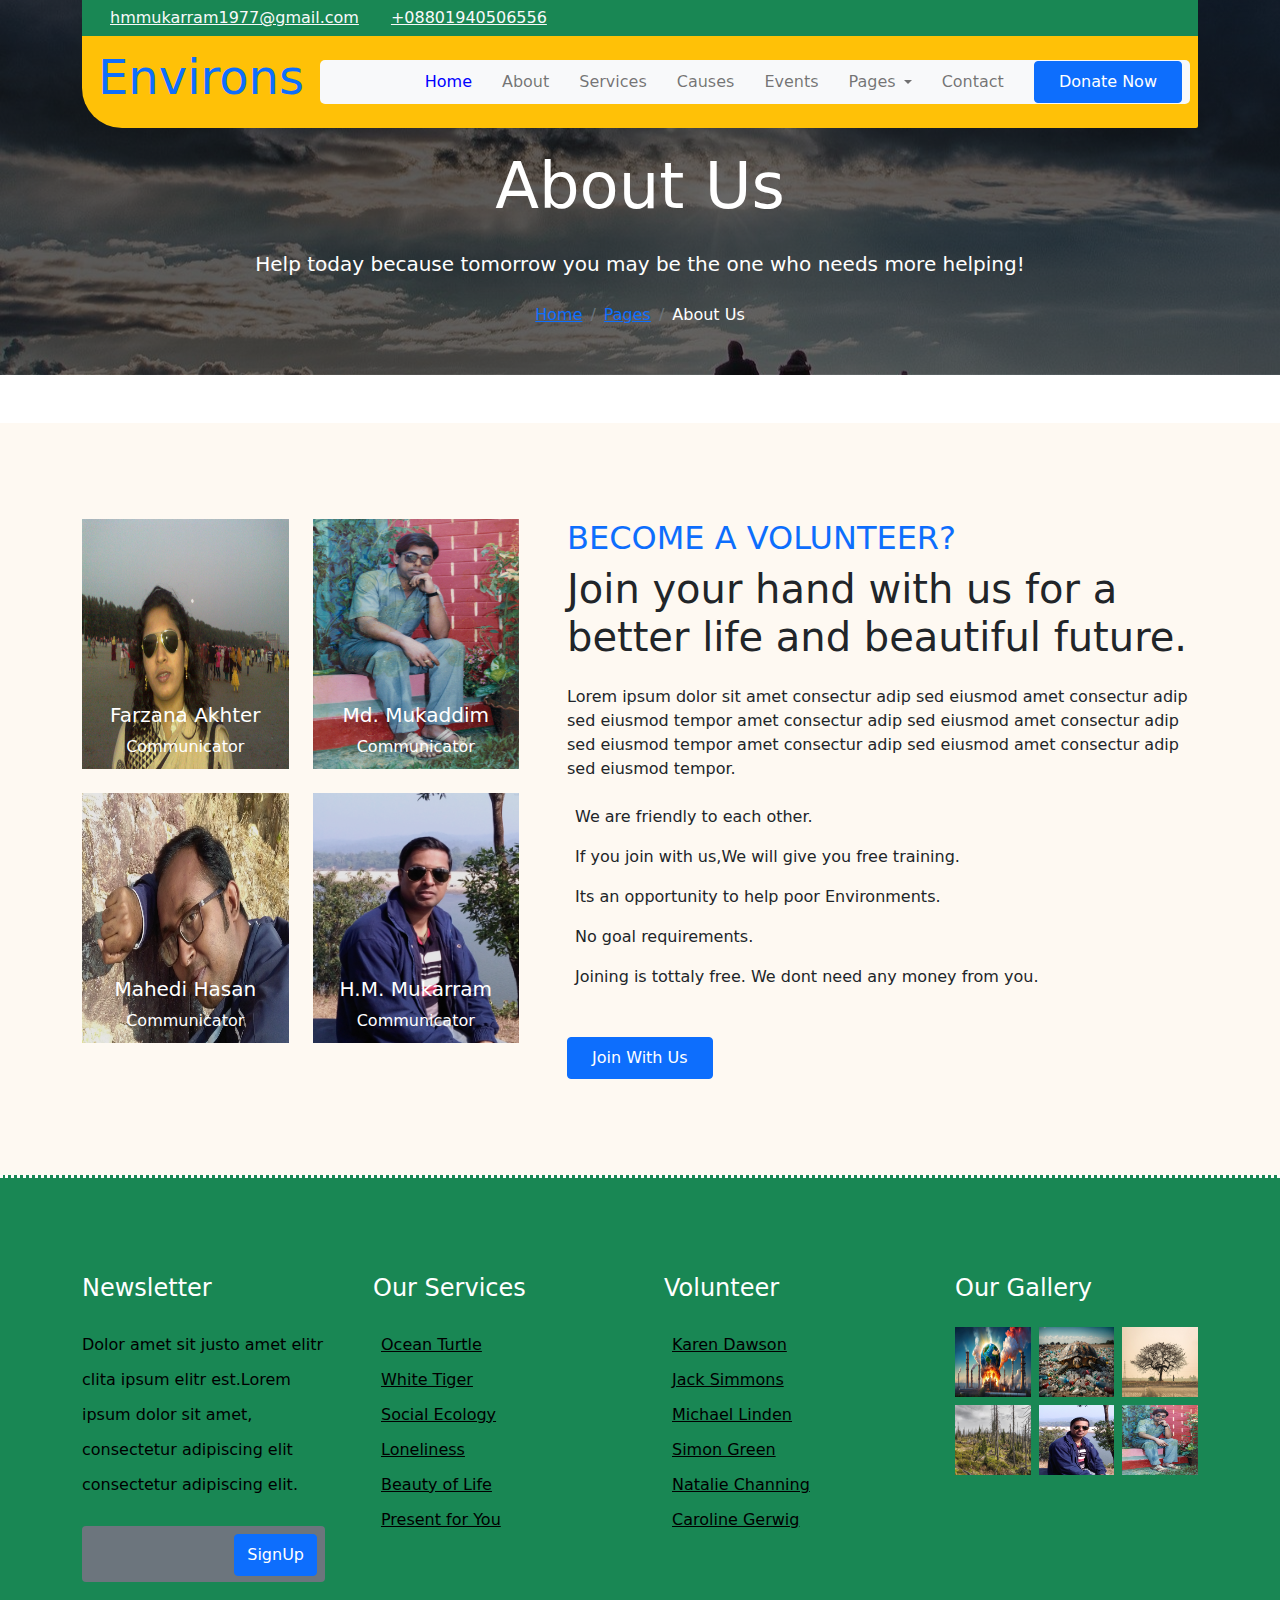
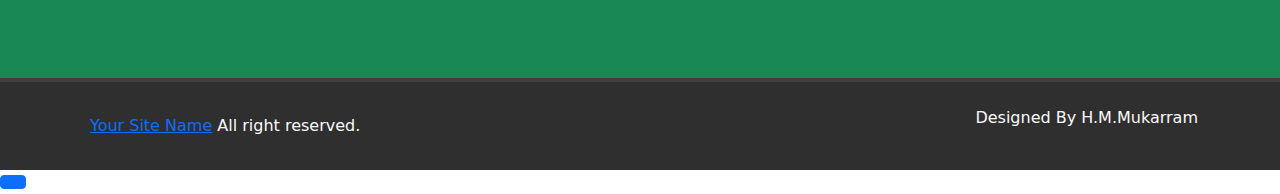
<file: volunteer.html>
<!DOCTYPE html>
<html lang="en">
<head>
    <meta charset="UTF-8">
    <meta name="viewport" content="width=device-width, initial-scale=1.0">
    <title>Document</title>
    <!-- Bootstrap link-->
    <link rel="stylesheet" href="css/bootstrap.min.css">
    <!--Main Css link -->
    <link rel="stylesheet" href="index.css">
    <!-- Font-awesome link -->
    <link rel="stylesheet" href="https://cdnjs.cloudflare.com/ajax/libs/font-awesome/6.6.0/css/all.min.css" integrity="sha512-Kc323vGBEqzTmouAECnVceyQqyqdsSiqLQISBL29aUW4U/M7pSPA/gEUZQqv1cwx4OnYxTxve5UMg5GT6L4JJg==" crossorigin="anonymous" referrerpolicy="no-referrer" />
    <!-- Libraries Stylesheet -->
    <link rel="stylesheet" href="plug/owlcarousel/assets/owl.carousel.min.css">
    <link rel="stylesheet" href="plug/lightbox/css/lightbox.min.css">
</head>
<body>
    <!-- Spinner Start -->
    <div id="spinner" class="show w-100 vh-100 bg-white position-fixed translate-middle top-50 start-50  d-flex align-items-center justify-content-center">
        <div class="spinner-grow text-primary" role="status"></div>
    </div>
    <!-- Spinner End -->
     <!-- Navbar Start Here-->
     <div class="container-fluid  fixed-top px-0">
        <div class="container">
            <div class="topbar bg-success">
                <div class="row align-items-center justify-content-center">
                    <div class="col-md-8">
                        <div class="topbar-info d-flex flex-wrap my-1">
                            <a href="#" class="text-light me-4"><i class="fas fa-envelope text-white me-2"></i>hmmukarram1977@gmail.com</a>
                            <a href="#" class="text-light"><i class="fas fa-phone-alt text-white me-2"></i>+08801940506556</a>
                        </div>
                    </div>
                    <div class="col-md-4">
                        <div class="topbar-icon d-flex align-items-center justify-content-end">
                            <a href="#" class="btn-square text-white me-2"><i class="fab fa-facebook-f"></i></a>
                            <a href="#" class="btn-square text-white me-2"><i class="fab fa-twitter"></i></a>
                            <a href="#" class="btn-square text-white me-2"><i class="fab fa-instagram"></i></a>
                            <a href="#" class="btn-square text-white me-2"><i class="fab fa-pinterest"></i></a>
                            <a href="#" class="btn-square text-white me-0"><i class="fab fa-linkedin-in"></i></a>
                        </div>
                    </div>
                </div>
            </div>
            <nav class="navbar navbar-light bg-warning navbar-expand-xl">
                <a href="index.html" class="navbar-brand ms-3">
                    <h1 class="text-primary display-5">Environs</h1>
                </a>
                <button class="navbar-toggler py-2 px-3 me-3" type="button" data-bs-toggle="collapse" data-bs-target="#navbarCollapse"
                aria-controls="NavID" aria-expanded="false"
                    aria-label="toggle navigation">
                    <span class="fa fa-bars text-primary"></span>
                </button>
                <div class="collapse navbar-collapse bg-light me-2" id="navbarCollapse">
                    <div class="navbar-nav ms-auto">
                        <a href="index.html" target="_self" class="nav-item nav-link active" aria-current="page" target="_blank" id="nav">Home</a>
                        <a href="about.html" target="_self" class="nav-item nav-link" target="_self" id="nav">About</a>
                        <a href="service.html" target="_self" class="nav-item nav-link">Services</a>
                        <a href="causes.html" target="_self" class="nav-item nav-link">Causes</a>
                        <a href="events.html" target="_self" class="nav-item nav-link">Events</a>
                        <div class="nav-item dropdown">
                            <a href="#" class="nav-link dropdown-toggle" data-bs-toggle="dropdown">Pages</a>
                            <div class="dropdown-menu m-0 bg-secondary rounded-0">
                                <a href="blog.html" target="_self" class="dropdown-item">Blog</a>
                                <a href="gallery.html" target="_self" class="dropdown-item">Gallery</a>
                                <a href="volunteer.html" target="_self" class="dropdown-item">Volunteers</a>
                                <a href="donation.html" target="_self" class="dropdown-item">Donation</a>
                                <a href="404.html" target="_self" class="dropdown-item">404 Error</a>
                            </div>
                        </div>
                        <a href="contact.html" target="_self" class="nav-item nav-link">Contact</a>
                    </div> 
                    <div class="d-flex align-items-center flex-nowrap pt-xl-0" style="margin-left: 15px;">
                        <a href="" class="btn-hover-bg btn btn-primary text-white py-2 px-4 me-2">Donate Now</a>
                    </div>
                </div>
            </nav>
        </div>
    </div>
    <!-- Navbar End Here-->
      <!-- Header Start -->
      <div class="container-fluid bg-breadcrumb">
        <div class="container text-center py-5" style="max-width: 900px;">
            <h3 class="text-white display-3 mb-4">About Us</h1>
            <p class="fs-5 text-white mb-4">Help today because tomorrow you may be the one who needs more helping!</p>
            <ol class="breadcrumb justify-content-center mb-0">
                <li class="breadcrumb-item"><a href="index.html">Home</a></li>
                <li class="breadcrumb-item"><a href="#">Pages</a></li>
                <li class="breadcrumb-item active text-white">About Us</li>
            </ol>    
        </div>
    </div>
    <!-- Header End -->
      <!-- Volunteers Start -->
    <div class="container-fluid volunteer py-5 mt-5">
        <div class="container py-5">
            <div class="row g-5">
                <div class="col-lg-5">
                    <div class="row g-4">
                        <div class="col-lg-6">
                            <div class="volunteer-img">
                                <img src="pictures/review-1.jpg" class="img-fluid" style="width: 220px; height: 250px;" alt="Image">
                                <div class="volunteer-title">
                                    <h5 class="mb-2 text-white">Farzana Akhter</h5>
                                    <p class="mb-0 text-white">Communicator</p>
                                </div>
                            </div>
                        </div>
                        <div class="col-lg-6">
                            <div class="volunteer-img">
                                <img src="pictures/review-2.JPG" class="img-fluid" style="width: 220px; height: 250px;" alt="Image">
                                <div class="volunteer-title">
                                    <h5 class="mb-2 text-white">Md. Mukaddim</h5>
                                    <p class="mb-0 text-white">Communicator</p>
                                </div>
                            </div>
                        </div>
                        <div class="col-lg-6">
                            <div class="volunteer-img">
                                <img src="pictures/review-3.jpg" class="img-fluid" alt="Image" style="width: 220px; height: 250px;">
                                <div class="volunteer-title">
                                    <h5 class="mb-2 text-white">Mahedi Hasan</h5>
                                    <p class="mb-0 text-white">Communicator</p>
                                </div>
                            </div>
                        </div>
                        <div class="col-lg-6">
                            <div class="volunteer-img">
                                <img src="pictures/side.jpg" class="img-fluid " alt="Image" style="width: 220px; height: 250px;">
                                <div class="volunteer-title">
                                    <h5 class="mb-2 text-white">H.M. Mukarram</h5>
                                    <p class="mb-0 text-white">Communicator</p>
                                </div>
                            </div>
                        </div>
                    </div>
                </div>
                <div class="col-lg-7">
                    <h2 class="text-uppercase text-primary">Become a Volunteer?</h2>
                    <h1 class="mb-4">Join your hand with us for a better life and beautiful future.</h1>
                    <p class="mb-4">Lorem ipsum dolor sit amet consectur adip sed eiusmod amet consectur adip sed eiusmod tempor amet consectur adip sed eiusmod amet consectur adip sed eiusmod tempor amet consectur adip sed eiusmod amet consectur adip sed eiusmod tempor.</p>
                    <p class="text-dark"><i class=" fa fa-check text-primary me-2"></i> We are friendly to each other.</p>
                    <p class="text-dark"><i class=" fa fa-check text-primary me-2"></i> If you join with us,We will give you free training.</p>
                    <p class="text-dark"><i class=" fa fa-check text-primary me-2"></i> Its an opportunity to help poor Environments.</p>
                    <p class="text-dark"><i class=" fa fa-check text-primary me-2"></i> No goal requirements.</p>
                    <p class="text-dark mb-5"><i class=" fa fa-check text-primary me-2"></i> Joining is tottaly free. We dont need any money from you.</p>
                    <a class="btn-hover-bg btn btn-primary text-white py-2 px-4" href="#">Join With Us</a>
                </div>
            </div>
        </div>
    </div>
    <!-- Volunteers End -->
     <!-- Footer Start -->
     <div class="container-fluid footer bg-success text-body py-5">
        <div class="container py-5">
            <div class="row g-5">
                <div class="col-md-6 col-lg-6 col-xl-3">
                    <div class="footer-item">
                        <h4 class="mb-4 text-white">Newsletter</h4>
                        <p class="mb-4">Dolor amet sit justo amet elitr clita ipsum elitr est.Lorem ipsum dolor sit amet, consectetur adipiscing elit consectetur adipiscing elit.</p>
                        <div class="position-relative mx-auto">
                            <input class="form-control border-0 bg-secondary w-100 py-3 ps-4 pe-5" type="text" placeholder="Enter your email">
                            <button type="button" class="btn-hover-bg btn btn-primary position-absolute top-0 end-0 py-2 mt-2 me-2">SignUp</button>
                        </div>
                    </div>
                </div>
                <div class="col-md-6 col-lg-6 col-xl-3">
                    <div class="footer-item d-flex flex-column">
                        <h4 class="mb-4 text-white">Our Services</h4>
                        <a href=""><i class="fas fa-angle-right me-2"></i> Ocean Turtle</a>
                        <a href=""><i class="fas fa-angle-right me-2"></i> White Tiger</a>
                        <a href=""><i class="fas fa-angle-right me-2"></i> Social Ecology</a>
                        <a href=""><i class="fas fa-angle-right me-2"></i> Loneliness</a>
                        <a href=""><i class="fas fa-angle-right me-2"></i> Beauty of Life</a>
                        <a href=""><i class="fas fa-angle-right me-2"></i> Present for You</a>
                    </div>
                </div>
                <div class="col-md-6 col-lg-6 col-xl-3">
                    <div class="footer-item d-flex flex-column">
                        <h4 class="mb-4 text-white">Volunteer</h4>
                        <a href=""><i class="fas fa-angle-right me-2"></i> Karen Dawson</a>
                        <a href=""><i class="fas fa-angle-right me-2"></i> Jack Simmons</a>
                        <a href=""><i class="fas fa-angle-right me-2"></i> Michael Linden</a>
                        <a href=""><i class="fas fa-angle-right me-2"></i> Simon Green</a>
                        <a href=""><i class="fas fa-angle-right me-2"></i> Natalie Channing</a>
                        <a href=""><i class="fas fa-angle-right me-2"></i> Caroline Gerwig</a>
                    </div>
                </div>
                <div class="col-md-6 col-lg-6 col-xl-3">
                    <div class="footer-item">
                        <h4 class="mb-4 text-white">Our Gallery</h4>
                        <div class="row g-2">
                            <div class="col-4">
                                <div class="footer-gallery">
                                    <img src="pictures/p-1.jpg" class="img-fluid w-100" alt="" style="width: 100px; height: 70px;">
                                    <div class="footer-search-icon">
                                        <a href="pictures/p-1.jpg" data-lightbox="footerGallery-1" class="my-auto"><i class="fas fa-search-plus text-white"></i></a>
                                    </div>
                                </div>
                           </div>
                           <div class="col-4">
                                <div class="footer-gallery">
                                    <img src="pictures/p-2.jpg" class="img-fluid w-100" alt="" style="width: 100px; height: 70px;">
                                    <div class="footer-search-icon">
                                        <a href="pictures/p-2.jpg" data-lightbox="footerGallery-2" class="my-auto"><i class="fas fa-search-plus text-white"></i></a>
                                    </div>
                                </div>
                           </div>
                            <div class="col-4">
                                <div class="footer-gallery">
                                    <img src="pictures/p-3.jpg" class="img-fluid w-100" alt="" style="width: 100px; height: 70px;">
                                    <div class="footer-search-icon">
                                        <a href="pictures/p-3.jpg" data-lightbox="footerGallery-3" class="my-auto"><i class="fas fa-search-plus text-white"></i></a>
                                    </div>
                                </div>
                           </div>
                            <div class="col-4">
                                <div class="footer-gallery">
                                    <img src="pictures/p-4.jpg" class="img-fluid w-100" alt="" style="width: 100px; height: 70px;">
                                    <div class="footer-search-icon">
                                        <a href="pictures/p-4.jpg" data-lightbox="footerGallery-4" class="my-auto"><i class="fas fa-search-plus text-white"></i></a>
                                    </div>
                                </div>
                           </div>
                            <div class="col-4">
                                <div class="footer-gallery">
                                    <img src="pictures/side.jpg" class="img-fluid w-100" alt="" style="width: 100px; height: 70px;">
                                    <div class="footer-search-icon">
                                        <a href="pictures/side.jpg" data-lightbox="footerGallery-5" class="my-auto"><i class="fas fa-search-plus text-white"></i></a>
                                    </div>
                                </div>
                           </div>
                           <div class="col-4">
                                <div class="footer-gallery">
                                    <img src="pictures/review-2.JPG" class="img-fluid w-100" alt="" style="width: 100px; height: 70px;">
                                    <div class="footer-search-icon">
                                        <a href="pictures/review-2.JPG" data-lightbox="footerGallery-6" class="my-auto"><i class="fas fa-search-plus text-white"></i></a>
                                    </div>
                                </div> 
                            </div>
                        </div>
                    </div>
                </div>
            </div>
        </div>
    </div>
    <!-- Footer End -->


    <!-- Copyright Start -->
    <div class="container-fluid copyright py-4">
        <div class="container">
            <div class="row g-4 align-items-center">
                <div class="col-md-4 text-center text-md-start mb-md-0">
                    <span class="text-light"><a href="#"><i class="fas fa-copyright text-light me-2"></i>Your Site Name</a> All right reserved.</span>
                </div>
                <div class="col-md-4 text-center">
                    <div class="d-flex align-items-center justify-content-center">
                        <a href="#" class="btn-hover-color btn-square text-white me-4 fs-3"><i class="fab fa-facebook-f"></i></a>
                        <a href="#" class="btn-hover-color btn-square text-white me-4 fs-3"><i class="fab fa-twitter"></i></a>
                        <a href="#" class="btn-hover-color btn-square text-white me-4 fs-3"><i class="fab fa-instagram"></i></a>
                        <a href="#" class="btn-hover-color btn-square text-white me-4 fs-3"><i class="fab fa-pinterest"></i></a>
                        <a href="#" class="btn-hover-color btn-square text-white me-0 fs-3"><i class="fab fa-linkedin-in"></i></a>
                    </div>
                </div>
                <div class="col-md-4 text-center text-md-end">
                    <P class="text-light">Designed By H.M.Mukarram</P>  
                </div>
            </div>
        </div>
    </div>
    <!-- Copyright End -->


    <!-- Back to Top Button-->
    <a href="#" class="btn btn-primary btn-md-square back-to-top"><i class="fa fa-arrow-up"></i></a>   


    
    <script src="https://ajax.googleapis.com/ajax/libs/jquery/3.6.4/jquery.min.js"></script>
    <script src="plug/counterup/counterup.min.js"></script>
    <script src="plug/easing/easing.min.js"></script>
    <script src="plug/waypoints/waypoints.min.js"></script>
    <script src="plug/owlcarousel/owl.carousel.min.js"></script>
    <script src="js/bootstrap.bundle.min.js"></script>
    <script src="index.js"></script>
</body>
</html>
</file>
<file: index.css>
/*** Spinner Start ***/
#spinner {
    opacity: 0;
    visibility: hidden;
    transition: opacity .8s ease-out, visibility 0s linear .5s;
    z-index: 99999;
 }

 #spinner.show {
     transition: opacity .8s ease-out, visibility 0s linear .0s;
     visibility: visible;
     opacity: 1;
 }
/*** Spinner End ***/
.topbar {
    padding: 2px 10px 2px 20px;
}
@media (max-width: 768px) {
    .topbar {
        display: none;    
}
}

/*** Navbar Start ***/
.collapse{
    border-radius: 5px;
}
.navbar{
    border-bottom-left-radius: 40px;
    border-bottom-right-radius: 2px;
}

.navbar .navbar-nav .nav-link {
    padding: 10px 15px;
    font-size: 16px;
    transition: .5s;
}

.navbar .navbar-nav .nav-link:hover,
.navbar .navbar-nav .nav-link.active,
.sticky-top.bg-white .navbar .navbar-nav .nav-link:hover,
.sticky-top.bg-white .navbar .navbar-nav .nav-link.active {
    color: blue;
}

.navbar .dropdown-toggle::after {
    font-weight: 600;
    vertical-align: middle;
    margin-left: 8px;
}

@media (min-width: 1200px) {
    .navbar .nav-item .dropdown-menu {
        display: block;
        visibility: hidden;
        top: 100%;
        transform: rotateX(-75deg);
        transform-origin: 0% 0%;
        border: 0;
        transition: .5s;
        opacity: 0;
    }
}

@media (max-width: 1200px) {
    .navbar .collapse.navbar-collapse .btn-hover-bg.btn {
        margin-bottom: 20px;
    }
}

.dropdown .dropdown-menu a:hover {
    background: gray;
    color: rgb(252, 247, 247);
}

.navbar .nav-item:hover .dropdown-menu {
    transform: rotateX(0deg);
    visibility: visible;
    background: var(--bs-light) !important;
    transition: .5s;
    opacity: 1;
}
/*** Navbar End ***/
/*** Carousel Start ***/
.carousel-header #carouselId .carousel-control-prev,
.carousel-header #carouselId .carousel-control-next {
    background: transparent;
}

.carousel-header #carouselId .carousel-inner .carousel-item {
    position: relative;
    min-height: 100vh 
}

.carousel-header #carouselId .carousel-inner .carousel-item img {
    position: absolute;
    width: 100%;
    height: 100%;
    object-fit: cover;
}

.carousel-header #carouselId .carousel-inner .carousel-item .carousel-caption {
    position: absolute;
    width: 100%;
    height: 100%;
    top: 0;
    left: 0;
    padding-top: 80px;
    display: flex;
    align-items: center;
    justify-content: center;
    text-align: center;
    background: linear-gradient(rgba(0, 0, 0, .4), rgba(0, 0, 0, 0.4));
    background-size: cover;
}

.carousel-control-prev,
.carousel-control-next {
    opacity: 0;
}

.carousel-control-prev .carousel-control-prev-icon,
.carousel-control-next .carousel-control-next-icon {
    background: transparent !important;
}

.carousel-header #carouselId.carousel {
    position: relative;
}

.carousel-header #carouselId.carousel .carousel-indicators {
    position: absolute;
    bottom: 0;
    left: 0;
    display: flex;
    align-items: center;
    justify-content: center;
    background: transparent !important;
}

.carousel-header #carouselId.carousel .carousel-indicators li,
.carousel-header #carouselId.carousel .carousel-indicators li,
.carousel-header #carouselId.carousel .carousel-indicators li {
    margin-right: 30px !important;
}

.carousel-header #carouselId.carousel .carousel-indicators li {
    width: 12px;
    height: 12px;
    border-radius: 12px !important;
    border: 5px solid transparent;
    transition: 0.5s;
    
}

.carousel-header #carouselId.carousel .carousel-indicators li.active {
    border: 5px solid var(--bs-primary) !important;
    border-radius: 10px;
}
/*** Carousel End ***/
/*** Single Page Hero Header Start ***/
.bg-breadcrumb {
    background: linear-gradient(rgba(0, 0, 0, 0.6), rgba(0, 0, 0, 0.6)), url(pictures/c.jpg);
    background-position: center center;
    background-repeat: no-repeat;
    background-size: cover;
    padding: 100px 0 0 0;
}
/*** Single Page Hero Header End ***/



/*** Service Start ***/
.service .service-item {
    position: relative;
    overflow: hidden;
}

.service .service-item .service-link {
    position: absolute;
    width: 100%; 
    height: 100%; 
    padding: 20px; 
    bottom: 0; 
    left: 0; 
    display: flex; 
    align-items: end;
    background: rgba(0, 0, 0, 0.3);
    transition: 0.5s; 
}

.service .service-item .service-link:hover {
    background: rgba(0, 0, 0, 0.6);
}

.service .service-item .service-link a {
    color: var(--bs-white);
    transition: 0.5s;
}

.service .service-item img {
    transition: 0.5s;
}

.service .service-item:hover img {
    transform: scale(1.2);
}

.service .service-item .service-link:hover a:hover {
    color: var(--bs-primary);
}
/*** Service End ***/

/*** Donation Start ***/
.donation .donation-item {
    position: relative;
    overflow: hidden;
    z-index: 1;
}

.donation .donation-item::after {
    width: 100%;
    height: 100%;
    position: absolute;
    content: "";
    top: 0;
    left: 0;
    display: flex;
    background: rgba(0, 0, 0, 0.5);
    z-index: 2;
}


.donation .donation-item .donation-content {
    position: absolute;
    width: 100%; 
    height: 100%; 
    padding: 20px; 
    justify-content: end; 
    bottom: -60px; 
    left: 0;
    transition: 0.5s;
    z-index: 3;
}

.donation .donation-item:hover .donation-content {
    position: absolute;
    width: 100%; 
    height: 100%; 
    padding: 20px; 
    justify-content: end; 
    bottom: 0px; 
    left: 0;
    background: rgba(0, 0, 0, 0.6);
}

.donation .donation-item .donation-btn {
    visibility: hidden;
    opacity: 0;
    transition: 0.5s;
}

.donation .donation-item:hover .donation-btn {
    visibility: visible;
    opacity: 1;
}

/*** Donation End ***/
/*** Counter Start ***/
.counter .counter-item .counter-counting {
    width: 100%;
    text-align: center;
    border-style: dotted;
    border-color: white; 
    font-size: 30px;
}
/*** Counter End ***/

/*** causes Start ***/
.causes .causes-item {
    overflow: hidden;
}

.causes .causes-item .causes-img {
    position: relative;
    transition: 0.5s;
}

.causes .causes-item .causes-img .causes-link {
    position: absolute;
    width: 100%;
    height: 100%;
    bottom: 0 !important; 
    left: 0;
    display: flex;
    justify-content: space-between;
    align-items: end;
    background: rgba(0, 0, 0, .2);
    transition: 0.5s;
}

.causes .causes-item .causes-img:hover .causes-link {
    background: rgba(0, 0, 0, .6);
}

.causes .causes-item .causes-img img {
    transition: 0.5s;
}

.causes .causes-item .causes-img:hover img {
    transform: scalex(-1);
}

.causes .causes-item .causes-img .causes-dination {
    position: absolute;
    top: 0; 
    right: 0;
   
}

.causes .causes-item .causes-img .causes-dination a {
    font-size: 14px;
}

.causes .causes-item .causes-content {
    background: #f78c6b;
    border-color: white;
    border-style: dotted;
    border-top: 0;

}

.causes .causes-item .progress {
    height: 10px;
    overflow: visible;
    
}

.causes .causes-item .progress .progress-bar {
    position: relative;
    width: 0;
    overflow: visible;
    background: #ef476f;
    transition: 2s;
}

.causes .causes-item .progress .progress-bar span {
    position: absolute;
    top: 50%;
    right: -1px;
    transform: translateY(-50%);
    padding: 1px 5px;
    font-size: 12px;
    color: white;
    background: #073b4c;
    z-index: 1;
}
/*** causes End ***/

/*** Events Start ***/
.event .event-carousel.owl-carousel {
    position: relative;
}
.event .event-carousel.owl-carousel .owl-nav .owl-prev {
    position: absolute;
    top: -60px;
    left: 0;
    width: 30px;
    height: 30px;
    border: 1px solid black;
    background: red;
    color: black;
    display: flex;
    align-items: center;
    justify-content: center;
    transition: 0.5s;
    border-radius: 50%;
}

.event .event-carousel.owl-carousel .owl-nav .owl-next {
    position: absolute;
    top: -60px;
    right: 0;
    width: 30px;
    height: 30px;
    border: 1px solid black;
    background: rgb(243, 17, 17);
    color: black;
    display: flex;
    align-items: center;
    justify-content: center;
    transition: 0.5s;
    border-radius: 50%;
}

.event .event-carousel.owl-carousel .owl-nav .owl-prev:hover,
.event .event-carousel.owl-carousel .owl-nav .owl-next:hover {
    background: white;
    color: rebeccapurple;
}
.event .event-carousel .event-item .event-content {
    border-style: dotted;
    border-top: 0; 
    border-color: white; 
    background: #f5bcba;
}
/*** Events End ***/

/*** Blog Start ***/
.blog .blog-item .blog-img {
    position: relative;
    overflow: hidden;
}

.blog .blog-item .blog-img .blog-info {
    position: absolute;
    width: 100%;
    height: 100%;
    bottom: 0;
    left: 0;
    padding: 20px;
    background: rgba(0, 0, 0, .2);
    color: white;
    display: flex;
    align-items: end;
    justify-content: space-between;
    transition: 0.5s;
}

.blog .blog-item .blog-img:hover .blog-info {
    background: rgba(0, 0, 0, .6);
}


.blog .blog-item .blog-img .search-icon {
    position: absolute;
    width: 100%;
    height: 100%;
    top: 0;
    left: 0;
    display: flex;
    align-items: center;
    justify-content: center;
    opacity: 0;
    transition: 0.5s;
}

.blog .blog-item .blog-img img {
    transition: 0.5s;
}

.blog .blog-item .blog-img:hover img {
    transform: scale(1.3);
}

.blog .blog-item .blog-img:hover .search-icon {
    opacity: 1;
}
/*** Blog End ***/

/*** Gallery Start ***/
.gallery .gallery-item {
    position: relative;
    overflow: hidden;
    z-index: 1;
}

.gallery .gallery-item img {
    transition: 0.5s;
}

.gallery .gallery-item:hover img {
    transform: scale(1.2);
}

.gallery .gallery-item .gallery-content {
    position: absolute;
    width: 100%;
    height: 0;
    bottom: 0; 
    left: 0;
    background: rgba(249, 195, 123, .4);
    text-align: center;
    display: flex;
    flex-direction: column;
    justify-content: end;
    transition: 0.5s;
    z-index: 2;
}

.gallery .gallery-item:hover .gallery-content {
    height: 100%;
}

.gallery .gallery-item .gallery-content .gallery-inner {
    transition: 0.5s;
    background: rgba(0, 0, 0, 0.1);
    padding-top: 40px;
}

.gallery .gallery-item:hover .gallery-content .gallery-inner {
    background: rgba(249, 195, 123, 1);
    padding: 50px 0;
    display: flex;
    flex-direction: column;
    align-items: center;
    justify-content: center;
}

.gallery .gallery-item .search-icon {
    position: absolute;
    top: 50%;
    left: 50%;
    transform: translate(-50%, -50%);
    margin-top: -80px;
    opacity: 0;
    transition: 0.5s;
    z-index: 3;
}

.gallery .gallery-item:hover .search-icon {
    opacity: 1;
}
/*** Gallery End ***/
/*** Volunteer Start ***/
.volunteer {
    background: rgba(249, 195, 123, .1);
}
.img-fluid{
    height: 300px;
    width: 390px;
}
.volunteer .volunteer-img {
    position: relative;
    overflow: hidden;
}

.volunteer .volunteer-img .volunteer-title {
    position: absolute;
    width: 100%;
    height: 100%;
    bottom: 0;
    left: 0;
    padding: 10px;
    background: rgba(0, 0, 0, .1);
    display: flex;
    flex-direction: column;
    text-align: center;
    justify-content: end;
    transition: 0.5s;
}

.volunteer .volunteer-img:hover .volunteer-title {
    background: rgba(0, 0, 0, .5);
}

.volunteer .volunteer-img img {
    transition: 0.5s;
}

.volunteer .volunteer-img:hover img {
    transform: scale(1.2);
}


/*** Volunteer End ***/
/*** Contact Start ***/
.contact {
    background: rgba(249, 195, 123, .4);
    border-style: dotted;
    border-color: white;
    width: 100%;
}

/*** Contact End ***/




/*** Footer Start ***/
.img-fluids{
    width: 100px;
    height: 100px;
}
.footer {
    border-top: 3px;
    border-right: 0;
    border-bottom: 0;
    border-left: 0;
    border-style: dotted;
    border-color: white;
}
.footer .footer-item a,
.footer .footer-item p {
    line-height: 35px;
    color: black;
    transition: 0.5s;
}

.footer .footer-item a:hover {
    color:white;
    letter-spacing: 1px;
    text-decoration-line: none;
}

.footer .footer-item .footer-gallery {
    position: relative;
    overflow: hidden;
}

.footer .footer-item .footer-gallery img {
    transition: 0.5s;
}

.footer .footer-item .footer-gallery:hover img {
    transform: scale(1.2);
}

.footer .footer-item .footer-gallery .footer-search-icon {
    position: absolute;
    width: 100%;
    height: 100%;
    top: 0;
    left: 0;
    display: flex;
    align-items: center;
    justify-content: center;
    transition: 0.5s;
    opacity: 0;
}

.footer .footer-item .footer-gallery:hover .footer-search-icon {
    opacity: 1;
    background: rgba(0, 0, 0, .6);
}
/*** Footer End ***/

/*** copyright Start ***/
.copyright {
    border-top: 4px solid rgba(255, 255, 255, 0.08);
    background: rgb(48, 47, 47)
}
/*** copyright end ***/
</file>
